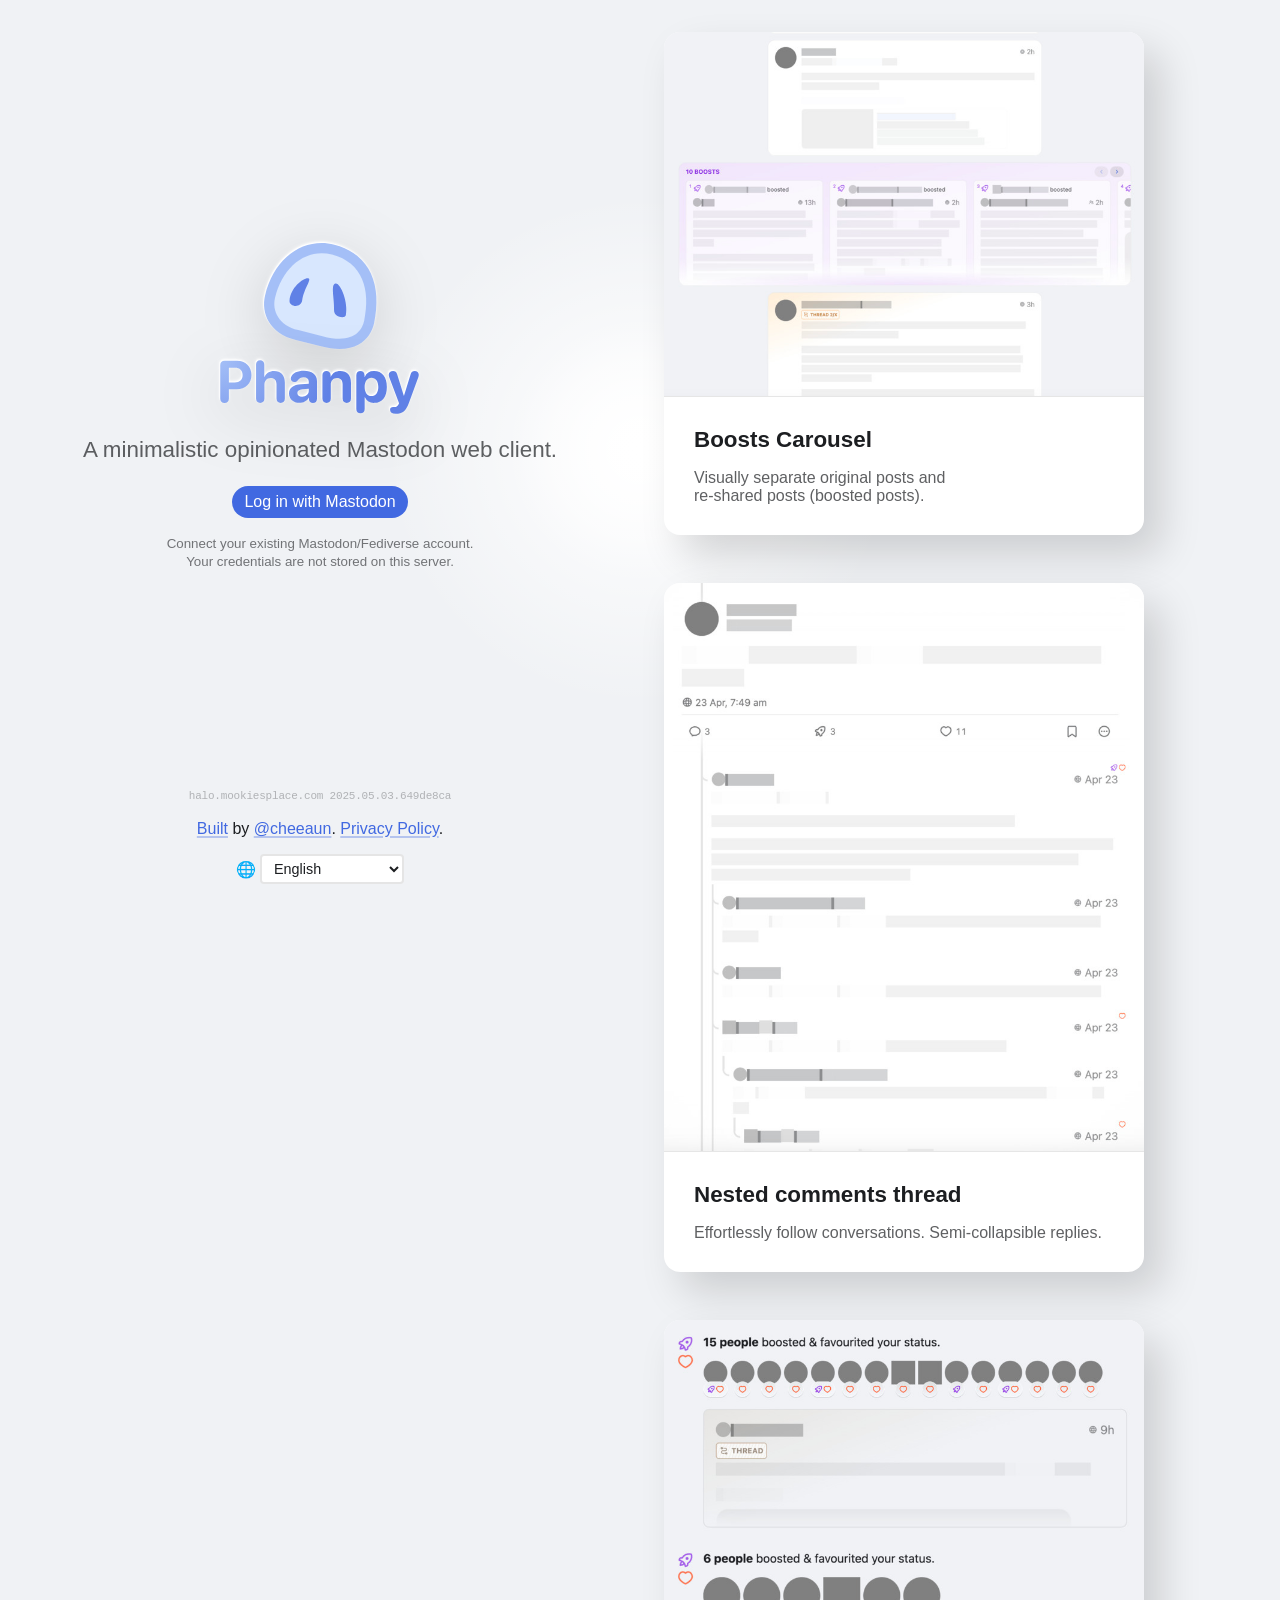
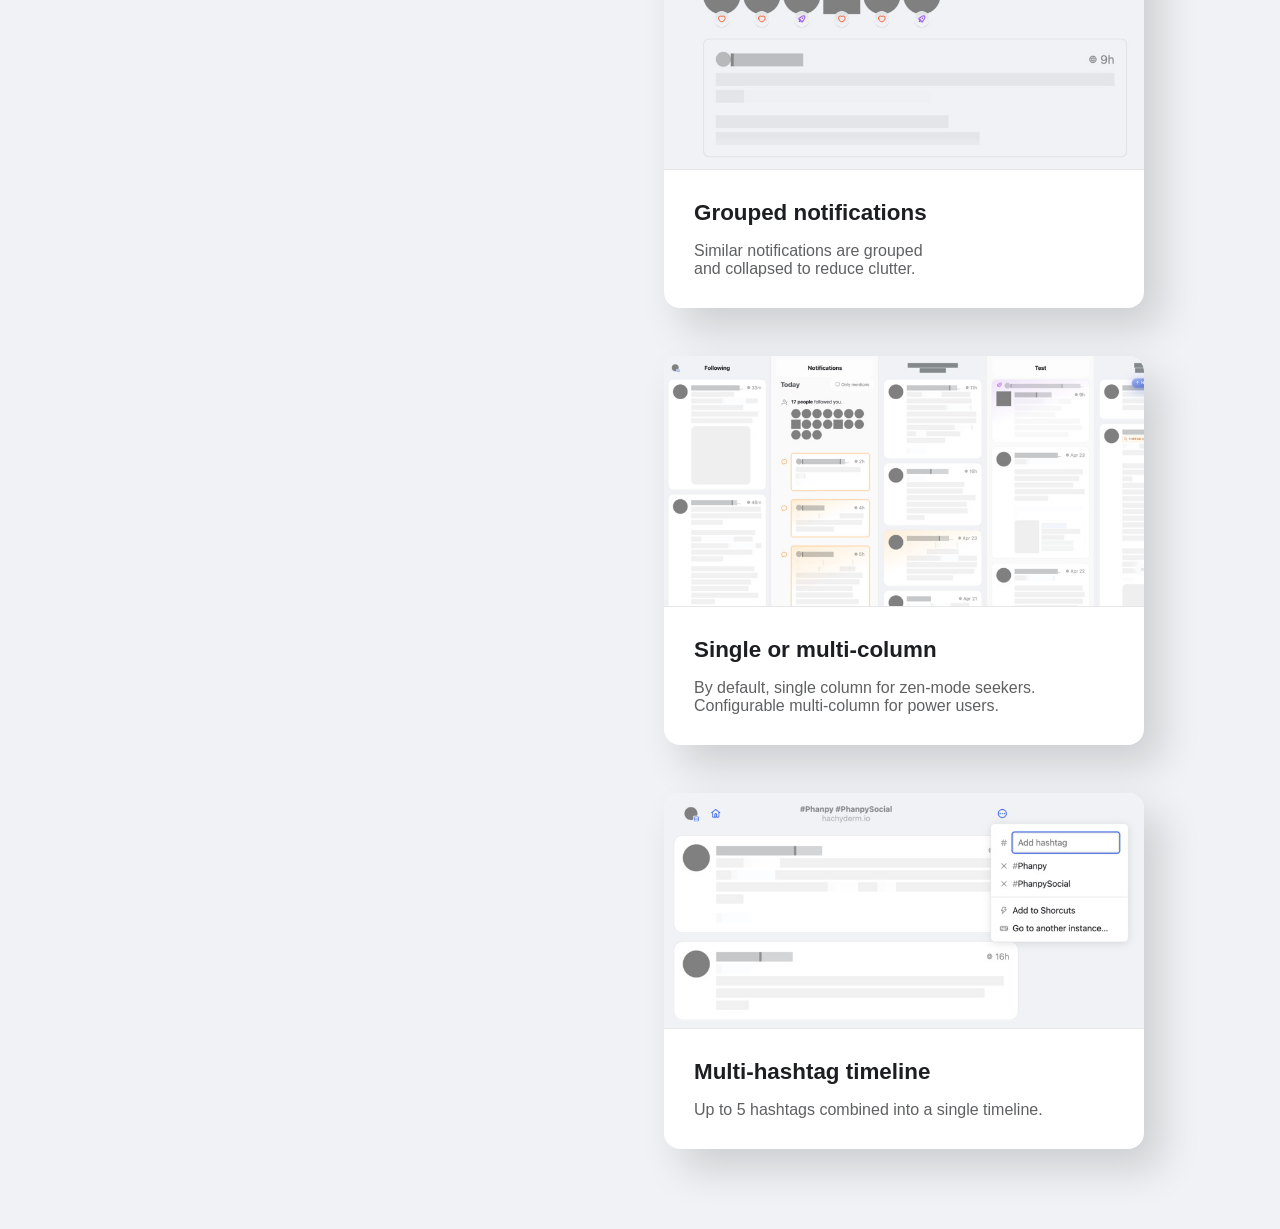
<file: index.html>
<!DOCTYPE html>
<html lang="en">
  <head>
    <meta charset="UTF-8" />
    <meta
      name="viewport"
      content="width=device-width, initial-scale=1, viewport-fit=cover"
    />
    <title>Phanpy</title>
    <meta
      name="description"
      content="Minimalistic opinionated Mastodon web client"
    />
    <meta name="color-scheme" content="dark light" />
    <link rel="icon" type="image/x-icon" href="./favicon.ico" />
    <link rel="apple-touch-icon" href="./apple-touch-icon.png" />
    <meta name="apple-mobile-web-app-title" content="Phanpy" />
    <meta name="apple-mobile-web-app-capable" content="yes" />
    <meta name="mobile-web-app-capable" content="yes" />
    <link rel="canonical" href="https://halo.mookiesplace.com" />
    <meta
      name=""
      data-theme-setting="manual"
      content="#242526"
      data-theme-light-color="#fff"
      data-theme-light-color-temp="#ffff"
      data-theme-dark-color="#242526"
      data-theme-dark-color-temp="#242526ff"
    />
    <meta
      name="theme-color"
      data-theme-setting="auto"
      content="#fff"
      data-content="#fff"
      data-content-temp="#fffa"
      media="(prefers-color-scheme: light)"
    />
    <meta
      name="theme-color"
      data-theme-setting="auto"
      content="#242526"
      data-content="#242526"
      data-content-temp="#242526aa"
      media="(prefers-color-scheme: dark)"
    />
    <meta name="google" content="notranslate" />
    <link rel="me" href="https://hachyderm.io/@phanpy" />

    <!-- Metacrap https://broken-links.com/2015/12/01/little-less-metacrap/ -->
    <meta property="twitter:card" content="summary_large_image" />
    <meta property="og:url" content="https://halo.mookiesplace.com" />
    <meta property="og:title" content="Phanpy" />
    <meta
      property="og:description"
      content="Minimalistic opinionated Mastodon web client"
    />
    <meta property="og:image" content="https://halo.mookiesplace.com/og-image-2.jpg" />
    <meta name="referrer" content="origin">
    <link rel="alternate" hreflang="en" href="https://halo.mookiesplace.com/?lang=en">
    <link rel="alternate" hreflang="ca-ES" href="https://halo.mookiesplace.com/?lang=ca-ES">
    <link rel="alternate" hreflang="cs-CZ" href="https://halo.mookiesplace.com/?lang=cs-CZ">
    <link rel="alternate" hreflang="de-DE" href="https://halo.mookiesplace.com/?lang=de-DE">
    <link rel="alternate" hreflang="eo-UY" href="https://halo.mookiesplace.com/?lang=eo-UY">
    <link rel="alternate" hreflang="es-ES" href="https://halo.mookiesplace.com/?lang=es-ES">
    <link rel="alternate" hreflang="eu-ES" href="https://halo.mookiesplace.com/?lang=eu-ES">
    <link rel="alternate" hreflang="fa-IR" href="https://halo.mookiesplace.com/?lang=fa-IR">
    <link rel="alternate" hreflang="fi-FI" href="https://halo.mookiesplace.com/?lang=fi-FI">
    <link rel="alternate" hreflang="fr-FR" href="https://halo.mookiesplace.com/?lang=fr-FR">
    <link rel="alternate" hreflang="gl-ES" href="https://halo.mookiesplace.com/?lang=gl-ES">
    <link rel="alternate" hreflang="it-IT" href="https://halo.mookiesplace.com/?lang=it-IT">
    <link rel="alternate" hreflang="kab" href="https://halo.mookiesplace.com/?lang=kab">
    <link rel="alternate" hreflang="ko-KR" href="https://halo.mookiesplace.com/?lang=ko-KR">
    <link rel="alternate" hreflang="lt-LT" href="https://halo.mookiesplace.com/?lang=lt-LT">
    <link rel="alternate" hreflang="nl-NL" href="https://halo.mookiesplace.com/?lang=nl-NL">
    <link rel="alternate" hreflang="pl-PL" href="https://halo.mookiesplace.com/?lang=pl-PL">
    <link rel="alternate" hreflang="pt-BR" href="https://halo.mookiesplace.com/?lang=pt-BR">
    <link rel="alternate" hreflang="pt-PT" href="https://halo.mookiesplace.com/?lang=pt-PT">
    <link rel="alternate" hreflang="ru-RU" href="https://halo.mookiesplace.com/?lang=ru-RU">
    <link rel="alternate" hreflang="uk-UA" href="https://halo.mookiesplace.com/?lang=uk-UA">
    <link rel="alternate" hreflang="zh-CN" href="https://halo.mookiesplace.com/?lang=zh-CN">
    <link rel="alternate" hreflang="x-default" href="https://halo.mookiesplace.com">
    <script type="module" crossorigin src="./assets/main-BmXPCydF.js"></script>
    <link rel="modulepreload" crossorigin href="./assets/useTitle-CCJyj9GW.js">
    <link rel="modulepreload" crossorigin href="./assets/ScheduledAtField-C8V8wCav.js">
    <link rel="stylesheet" crossorigin href="./assets/useTitle-CAqCKEee.css">
    <link rel="stylesheet" crossorigin href="./assets/ScheduledAtField-BvoE8rP0.css">
    <link rel="stylesheet" crossorigin href="./assets/main-h5-AJOuZ.css">
  <link rel="manifest" href="./manifest.webmanifest"><script id="vite-plugin-pwa:inline-sw">if('serviceWorker' in navigator) {window.addEventListener('load', () => {navigator.serviceWorker.register('./sw.js', { scope: './' })})}</script></head>
  <body>
    <div id="app"></div>
    <div id="modal-container"></div>
  </body>
</html>
</file>
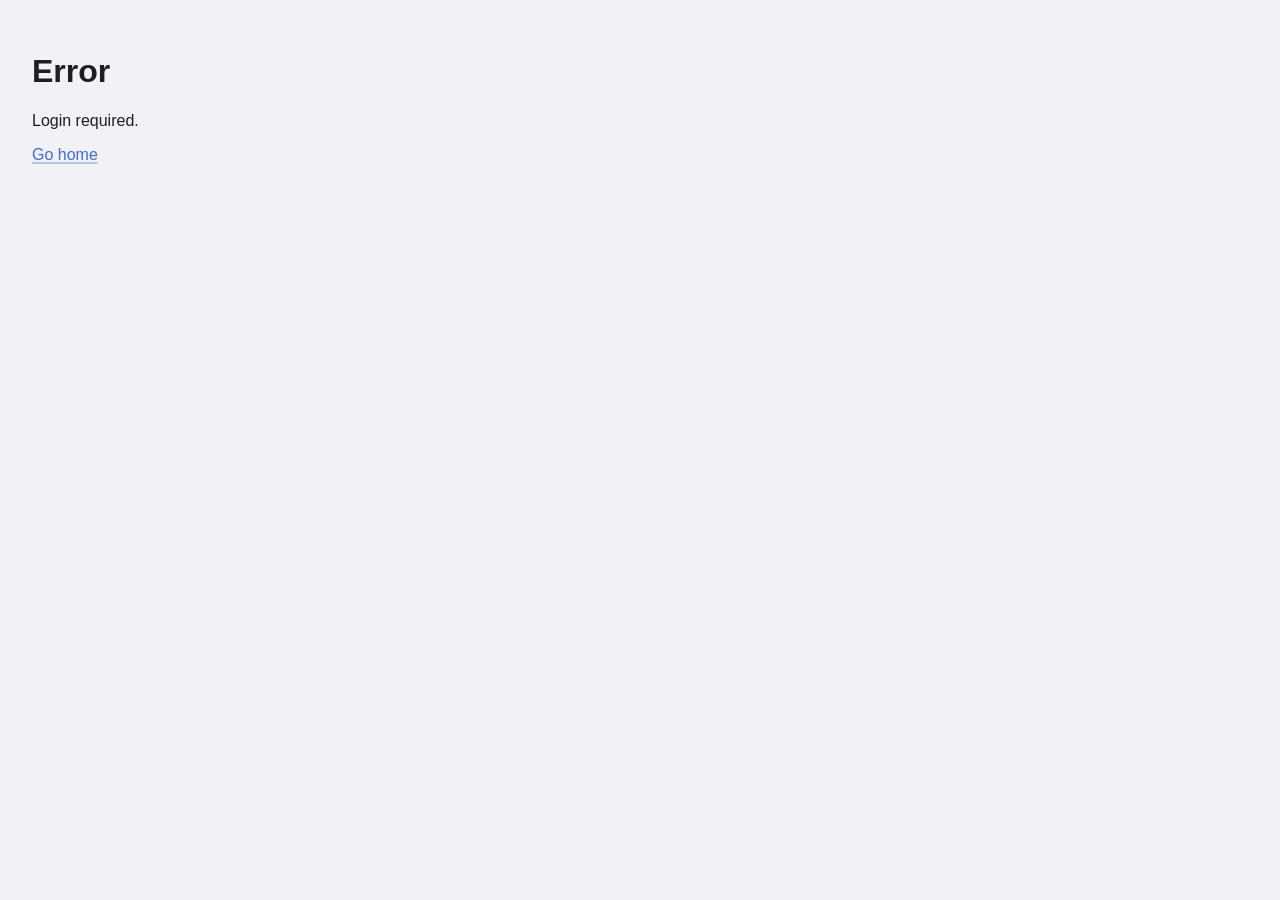
<file: compose/index.html>
<!DOCTYPE html>
<html lang="en">
  <head>
    <meta charset="UTF-8" />
    <link rel="icon" type="image/svg+xml" href="/favicon.svg" />
    <meta name="viewport" content="width=device-width, initial-scale=1.0" />
    <title>Compose / Phanpy</title>
    <meta name="color-scheme" content="dark light" />
    <meta name="google" content="notranslate" />
    <meta name="referrer" content="origin">
    <link rel="alternate" hreflang="en" href="https://halo.mookiesplace.com/?lang=en">
    <link rel="alternate" hreflang="ca-ES" href="https://halo.mookiesplace.com/?lang=ca-ES">
    <link rel="alternate" hreflang="cs-CZ" href="https://halo.mookiesplace.com/?lang=cs-CZ">
    <link rel="alternate" hreflang="de-DE" href="https://halo.mookiesplace.com/?lang=de-DE">
    <link rel="alternate" hreflang="eo-UY" href="https://halo.mookiesplace.com/?lang=eo-UY">
    <link rel="alternate" hreflang="es-ES" href="https://halo.mookiesplace.com/?lang=es-ES">
    <link rel="alternate" hreflang="eu-ES" href="https://halo.mookiesplace.com/?lang=eu-ES">
    <link rel="alternate" hreflang="fa-IR" href="https://halo.mookiesplace.com/?lang=fa-IR">
    <link rel="alternate" hreflang="fi-FI" href="https://halo.mookiesplace.com/?lang=fi-FI">
    <link rel="alternate" hreflang="fr-FR" href="https://halo.mookiesplace.com/?lang=fr-FR">
    <link rel="alternate" hreflang="gl-ES" href="https://halo.mookiesplace.com/?lang=gl-ES">
    <link rel="alternate" hreflang="it-IT" href="https://halo.mookiesplace.com/?lang=it-IT">
    <link rel="alternate" hreflang="kab" href="https://halo.mookiesplace.com/?lang=kab">
    <link rel="alternate" hreflang="ko-KR" href="https://halo.mookiesplace.com/?lang=ko-KR">
    <link rel="alternate" hreflang="lt-LT" href="https://halo.mookiesplace.com/?lang=lt-LT">
    <link rel="alternate" hreflang="nl-NL" href="https://halo.mookiesplace.com/?lang=nl-NL">
    <link rel="alternate" hreflang="pl-PL" href="https://halo.mookiesplace.com/?lang=pl-PL">
    <link rel="alternate" hreflang="pt-BR" href="https://halo.mookiesplace.com/?lang=pt-BR">
    <link rel="alternate" hreflang="pt-PT" href="https://halo.mookiesplace.com/?lang=pt-PT">
    <link rel="alternate" hreflang="ru-RU" href="https://halo.mookiesplace.com/?lang=ru-RU">
    <link rel="alternate" hreflang="uk-UA" href="https://halo.mookiesplace.com/?lang=uk-UA">
    <link rel="alternate" hreflang="zh-CN" href="https://halo.mookiesplace.com/?lang=zh-CN">
    <link rel="alternate" hreflang="x-default" href="https://halo.mookiesplace.com">
    <script type="module" crossorigin src="../assets/compose-BhaWqe1u.js"></script>
    <link rel="modulepreload" crossorigin href="../assets/useTitle-CCJyj9GW.js">
    <link rel="stylesheet" crossorigin href="../assets/useTitle-CAqCKEee.css">
  <link rel="manifest" href="./manifest.webmanifest"><script id="vite-plugin-pwa:inline-sw">if('serviceWorker' in navigator) {window.addEventListener('load', () => {navigator.serviceWorker.register('./sw.js', { scope: './' })})}</script></head>
  <body>
    <div id="app-standalone"></div>
    <div id="modal-container"></div>
  </body>
</html>
</file>
<file: assets/useTitle-CAqCKEee.css>
:root{--sai-top: env(safe-area-inset-top);--sai-right: env(safe-area-inset-right);--sai-bottom: env(safe-area-inset-bottom);--sai-left: env(safe-area-inset-left);--text-size: 16px;--main-width: 40em;-webkit-text-size-adjust:none;-moz-text-size-adjust:none;text-size-adjust:none;--hairline-width: 1px;--monospace-font: ui-monospace, "SFMono-Regular", Consolas, "Liberation Mono", Menlo, Courier, monospace;--blue-color: royalblue;--purple-color: blueviolet;--purple-fg-color: color-mix( in srgb-linear, var(--purple-color) 60%, var(--text-color) 40% );--purple-bg-color: color-mix(in srgb, var(--purple-color) 10%, transparent);--green-color: darkgreen;--orange-color: darkorange;--orange-light-bg-color: color-mix( in srgb, var(--orange-color) 20%, transparent );--orange-fg-color: color-mix( in srgb-linear, var(--orange-color) 60%, var(--text-color) 40% );--orange-bg-color: color-mix(in srgb, var(--orange-color) 10%, transparent);--red-color: orangered;--red-text-color: color-mix( in srgb-linear, var(--red-color) 60%, var(--text-color) 40% );--red-bg-color: color-mix(in lch, var(--red-color) 40%, transparent);--bg-color: #fff;--bg-faded-color: #f0f2f5;--bg-blur-color: rgba(255,255,255,.6);--bg-faded-blur-color: rgba(240,242,245,.6);--text-color: #1c1e21;--text-insignificant-color: rgba(28,30,33,.6);--link-color: var(--blue-color);--link-bg-color: rgba(65,105,225,.13333);--link-light-color: rgba(65,105,225,.6);--link-faded-color: rgba(65,105,225,.33333);--link-bg-hover-color: rgba(240,242,245,.6);--link-visited-color: mediumslateblue;--link-text-color: color-mix( in lch, var(--link-color) 60%, var(--text-color) 40% );--focus-ring-color: var(--link-color);--button-bg-color: var(--blue-color);--button-bg-blur-color: rgba(65,105,225,.66667);--button-text-color: white;--button-plain-bg-hover-color: rgba(128, 128, 128, .1);--reblog-color: var(--purple-color);--reblog-faded-color: rgba(137,43,226,.12549);--group-color: var(--green-color);--group-faded-color: rgba(0,100,0,.12549);--reply-to-color: var(--orange-color);--reply-to-text-color: #b36200;--favourite-color: var(--red-color);--reply-to-faded-color: rgba(255,166,0,.12549);--hashtag-color: LightSeaGreen;--hashtag-faded-color: color-mix( in srgb, var(--hashtag-color) 15%, transparent );--hashtag-text-color: color-mix( in lch, var(--hashtag-color) 40%, var(--text-color) 60% );--outline-color: rgba(128, 128, 128, .2);--outline-stronger-color: rgba(128, 128, 128, .4);--outline-hover-color: rgba(128, 128, 128, .7);--divider-color: rgba(0, 0, 0, .1);--backdrop-color: rgba(0, 0, 0, .1);--backdrop-solid-color: color-mix(in srgb, var(--bg-color) 90%, #000 10%);--backdrop-theme-color: #e5e5e5;--backdrop-darker-color: rgba(0, 0, 0, .25);--img-bg-color: rgba(128, 128, 128, .2);--loader-color: rgba(28,30,33,.6);--comment-line-color: #e5e5e5;--drop-shadow-color: rgba(0, 0, 0, .15);--close-button-bg-color: rgba(0, 0, 0, .1);--close-button-bg-active-color: rgba(0, 0, 0, .2);--close-button-color: rgba(0, 0, 0, .5);--close-button-hover-color: rgba(0, 0, 0, 1);--private-note-text-color: var(--text-color);--private-note-bg-color: color-mix(in srgb, yellow 20%, var(--bg-color));--private-note-border-color: rgba(0, 0, 0, .2);--media-fg-color: #f0f2f5;--media-bg-color: #242526;--media-outline-color: color-mix(in lch, var(--media-fg-color), transparent);--timing-function: cubic-bezier(.3, .5, 0, 1);--spring-timing-funtion: cubic-bezier(.175, .885, .32, 1.275);--min-dimension: 88px;--forward: right;--backward: left;--to-forward: to right;--to-backward: to left}[dir=rtl]:root{--forward: left;--backward: right;--to-forward: to left;--to-backward: to right}@media (-webkit-min-device-pixel-ratio: 2),(min-resolution: 2dppx){:root{--hairline-width: .5px}}@media (prefers-color-scheme: dark){:root:where(:not(.is-light)){--blue-color: CornflowerBlue;--purple-color: #b190f1;--green-color: lightgreen;--orange-color: orange;--bg-color: #242526;--bg-faded-color: #18191a;--bg-blur-color: rgba(0,0,0,.6);--bg-faded-blur-color: rgba(24,25,26,.6);--text-color: #f0f2f5;--text-insignificant-color: rgba(240,242,245,.6);--link-light-color: rgba(100,148,237,.6);--link-faded-color: rgba(100,148,237,.53333);--link-bg-hover-color: rgba(52,53,55,.6);--link-visited-color: color-mix( in lch, mediumslateblue 70%, var(--text-color) 30% );--button-bg-color: color-mix( in srgb, var(--blue-color) 80%, var(--bg-color) 20% );--reblog-faded-color: rgba(177,144,241,.2549);--reply-to-text-color: var(--reply-to-color);--reply-to-faded-color: rgba(255,166,0,.0902);--divider-color: rgba(255, 255, 255, .1);--bg-blur-color: #24252699;--backdrop-color: rgba(0, 0, 0, .5);--backdrop-solid-color: color-mix(in srgb, var(--bg-color) 50%, #000 50%);--backdrop-theme-color: #121213;--loader-color: rgba(240,242,245,.6);--comment-line-color: #565656;--drop-shadow-color: rgba(0, 0, 0, .5);--close-button-bg-color: rgba(255, 255, 255, .2);--close-button-bg-active-color: rgba(255, 255, 255, .15);--close-button-color: rgba(255, 255, 255, .5);--close-button-hover-color: rgba(255, 255, 255, 1);--private-note-border-color: rgba(255, 255, 255, .2)}}:root:where(.is-dark){--blue-color: CornflowerBlue;--purple-color: #b190f1;--green-color: lightgreen;--orange-color: orange;--bg-color: #242526;--bg-faded-color: #18191a;--bg-blur-color: rgba(0,0,0,.6);--bg-faded-blur-color: rgba(24,25,26,.6);--text-color: #f0f2f5;--text-insignificant-color: rgba(240,242,245,.6);--link-light-color: rgba(100,148,237,.6);--link-faded-color: rgba(100,148,237,.53333);--link-bg-hover-color: rgba(52,53,55,.6);--link-visited-color: color-mix( in lch, mediumslateblue 70%, var(--text-color) 30% );--button-bg-color: color-mix( in srgb, var(--blue-color) 80%, var(--bg-color) 20% );--reblog-faded-color: rgba(177,144,241,.2549);--reply-to-text-color: var(--reply-to-color);--reply-to-faded-color: rgba(255,166,0,.0902);--divider-color: rgba(255, 255, 255, .1);--bg-blur-color: #24252699;--backdrop-color: rgba(0, 0, 0, .5);--backdrop-solid-color: color-mix(in srgb, var(--bg-color) 50%, #000 50%);--backdrop-theme-color: #121213;--loader-color: rgba(240,242,245,.6);--comment-line-color: #565656;--drop-shadow-color: rgba(0, 0, 0, .5);--close-button-bg-color: rgba(255, 255, 255, .2);--close-button-bg-active-color: rgba(255, 255, 255, .15);--close-button-color: rgba(255, 255, 255, .5);--close-button-hover-color: rgba(255, 255, 255, 1);--private-note-border-color: rgba(255, 255, 255, .2)}*,*:before,*:after{box-sizing:border-box}[dir]{text-align:start}html{-webkit-text-size-adjust:100%;-moz-text-size-adjust:100%;text-size-adjust:100%}body{font-family:ui-rounded,-apple-system,BlinkMacSystemFont,Segoe UI,Roboto,Ubuntu,Cantarell,Noto Sans,sans-serif;font-size:16px;font-size:var(--text-size);word-wrap:break-word}@media (display-mode: standalone){html,body{overscroll-behavior-y:none}}a{color:#4169e1;color:var(--link-color);text-decoration-color:#4169e155;text-decoration-color:var(--link-faded-color);text-decoration-thickness:2px;text-underline-offset:2px;word-wrap:anywhere}a:hover,a:focus{text-decoration-color:#4169e1;text-decoration-color:var(--link-color)}img{max-width:100%}hr{height:2px;border:0;padding:0;margin:16px 0;background-image:-webkit-linear-gradient(left,transparent,rgba(0,0,0,.1),transparent);background-image:linear-gradient(to right,transparent,rgba(0,0,0,.1),transparent);background-image:-webkit-linear-gradient(left,transparent,var(--divider-color),transparent);background-image:linear-gradient(to right,transparent,var(--divider-color),transparent)}button,input,select,textarea{font-family:inherit;font-size:inherit;line-height:inherit;max-width:100%}button,.button{display:inline-block;padding:8px 12px;border-radius:2.5em;border:0;background-color:#4169e1;background-color:var(--button-bg-color);color:#fff;color:var(--button-text-color);line-height:1;vertical-align:middle;-webkit-text-decoration:none;text-decoration:none;-webkit-user-select:none;-moz-user-select:none;user-select:none}button[hidden]{display:none}button:not(.does-not-exist)>*,.button>*{vertical-align:middle;pointer-events:none}button:not(.does-not-exist):not(:disabled):not(.disabled):hover{cursor:pointer;-webkit-filter:brightness(1.05);filter:brightness(1.05)}button:not(.does-not-exist):not(:disabled):not(.disabled):focus{cursor:pointer;-webkit-filter:brightness(1.05);filter:brightness(1.05)}.button:not(:disabled):not(.disabled):hover{cursor:pointer;-webkit-filter:brightness(1.05);filter:brightness(1.05)}.button:not(:disabled):not(.disabled):focus{cursor:pointer;-webkit-filter:brightness(1.05);filter:brightness(1.05)}button:not(.does-not-exist):not(:disabled):not(.disabled):active{-webkit-filter:brightness(.8);filter:brightness(.8)}.button:not(:disabled):not(.disabled):active{-webkit-filter:brightness(.8);filter:brightness(.8)}button:disabled:not(.does-not-exist){opacity:.5}.button.disabled{opacity:.5}button.plain:not(.does-not-exist),.button.plain{background-color:transparent;color:#4169e1;color:var(--link-color);-webkit-backdrop-filter:blur(12px);backdrop-filter:blur(12px)}button.plain2:not(.does-not-exist),.button.plain2{background-color:transparent;color:#4169e1;color:var(--link-color);-webkit-backdrop-filter:blur(12px) invert(.1);backdrop-filter:blur(12px) invert(.1)}button.plain3:not(.does-not-exist),.button.plain3{background-color:transparent;color:#fff;color:var(--button-text-color);-webkit-backdrop-filter:blur(12px) invert(.25);backdrop-filter:blur(12px) invert(.25)}button.plain4:not(.does-not-exist),.button.plain4{background-color:transparent;color:#1c1e2199;color:var(--text-insignificant-color)}button.plain4:not(.does-not-exist):not(:disabled):not(.disabled):hover{color:#1c1e21;color:var(--text-color)}button.plain4:not(.does-not-exist):not(:disabled):not(.disabled):focus{color:#1c1e21;color:var(--text-color)}.button.plain4:not(:disabled):not(.disabled):hover{color:#1c1e21;color:var(--text-color)}.button.plain4:not(:disabled):not(.disabled):focus{color:#1c1e21;color:var(--text-color)}button.plain5:not(.does-not-exist),.button.plain5{background-color:transparent;color:#4169e1;color:var(--link-color);-webkit-text-decoration:underline;text-decoration:underline;text-decoration-color:#4169e155;text-decoration-color:var(--link-faded-color)}button.plain5:not(.does-not-exist):not(:disabled):not(.disabled):hover{-webkit-text-decoration:underline;text-decoration:underline}button.plain5:not(.does-not-exist):not(:disabled):not(.disabled):focus{-webkit-text-decoration:underline;text-decoration:underline}.button.plain5:not(:disabled):not(.disabled):hover{-webkit-text-decoration:underline;text-decoration:underline}.button.plain5:not(:disabled):not(.disabled):focus{-webkit-text-decoration:underline;text-decoration:underline}button.plain6:not(.does-not-exist),.button.plain6{background-color:#fff9;background-color:var(--bg-blur-color);color:#4169e1;color:var(--link-color);border:1px solid royalblue;border:1px solid var(--link-color)}button.plain6:not(.does-not-exist):not(:disabled):not(.disabled):hover{background-color:#4169e122;background-color:var(--link-bg-color)}button.plain6:not(.does-not-exist):not(:disabled):not(.disabled):focus{background-color:#4169e122;background-color:var(--link-bg-color)}.button.plain6:not(:disabled):not(.disabled):hover{background-color:#4169e122;background-color:var(--link-bg-color)}.button.plain6:not(:disabled):not(.disabled):focus{background-color:#4169e122;background-color:var(--link-bg-color)}button.light:not(.does-not-exist),.button.light{background-color:#f0f2f5;background-color:var(--bg-faded-color);color:#1c1e21;color:var(--text-color);border:1px solid rgba(128,128,128,.2);border:1px solid var(--outline-color)}button.light:not(.does-not-exist):not(:disabled):not(.disabled):hover{border-color:#808080b3;border-color:var(--outline-hover-color)}button.light:not(.does-not-exist):not(:disabled):not(.disabled):focus{border-color:#808080b3;border-color:var(--outline-hover-color)}.button.light:not(:disabled):not(.disabled):hover{border-color:#808080b3;border-color:var(--outline-hover-color)}.button.light:not(:disabled):not(.disabled):focus{border-color:#808080b3;border-color:var(--outline-hover-color)}button.light.danger:not(.does-not-exist):not(:disabled):not(.disabled){color:#ff4500;color:var(--red-color)}.button.light.danger:not(:disabled):not(.disabled){color:#ff4500;color:var(--red-color)}button.block:not(.does-not-exist),.button.block{display:block;width:100%;padding:12px}button.textual:not(.does-not-exist),.button.textual{padding:0;margin:0;vertical-align:baseline;color:#4169e1;color:var(--link-color);background-color:transparent;border-radius:0}button.swap:not(.does-not-exist),.button.swap{display:grid;grid-template-columns:1fr;grid-template-rows:1fr}button.swap:not(.does-not-exist)>*,.button.swap>*{grid-column:1;grid-row:1;-webkit-transition:opacity .3s;transition:opacity .3s}button.swap:not(.does-not-exist)>:nth-child(2){opacity:0}.button.swap>:nth-child(2){opacity:0}button.swap:not(.does-not-exist):hover>:nth-child(2){opacity:1}button.swap:not(.does-not-exist):focus>:nth-child(2){opacity:1}.button.swap:hover>:nth-child(2){opacity:1}.button.swap:focus>:nth-child(2){opacity:1}button.swap[data-swap-state=danger]:not(.does-not-exist):hover,button.swap[data-swap-state=danger]:not(.does-not-exist):focus,.button.swap[data-swap-state=danger]:hover,.button.swap[data-swap-state=danger]:focus{color:#ff4500;color:var(--red-color);border-color:#ff4500;border-color:var(--red-color)}button.swap:not(.does-not-exist):hover>:nth-child(1){opacity:0}button.swap:not(.does-not-exist):focus>:nth-child(1){opacity:0}.button.swap:hover>:nth-child(1){opacity:0}.button.swap:focus>:nth-child(1){opacity:0}input[type=text],input[type=search],input[type=datetime-local],textarea,select{color:#1c1e21;color:var(--text-color);background-color:#fff;background-color:var(--bg-color);border:2px solid rgba(0,0,0,.1);border:2px solid var(--divider-color);padding:8px;border-radius:4px}input[type=text]:focus,input[type=search]:focus,input[type=datetime-local]:focus,textarea:focus,select:focus{border-color:#80808033;border-color:var(--outline-color)}input[type=text].large,textarea.large,select.large,button.large{font-size:125%;padding:12px}textarea:disabled{background-color:#f0f2f5;background-color:var(--bg-faded-color)}input.block[type=text],input.block[type=search],textarea.block:not(.does-not-exist),select.block:not(.does-not-exist){display:block;width:100%}button.small:not(.does-not-exist),.button.small,select.small:not(.does-not-exist){font-size:90%;padding:4px 8px}.button.centered{display:-webkit-inline-box;display:inline-flex;-webkit-box-pack:center;justify-content:center;-webkit-box-align:center;align-items:center}select.plain{border:0;background-color:transparent}pre{-moz-tab-size:2;-o-tab-size:2;tab-size:2}pre code,code,kbd{font-size:90%;font-family:ui-monospace,SFMono-Regular,Consolas,Liberation Mono,Menlo,Courier,monospace;font-family:var(--monospace-font)}@media (prefers-color-scheme: dark){:where(html:not(.is-light)) button.plain2:not(.does-not-exist),:where(html:not(.is-light)) .button.plain2{-webkit-backdrop-filter:blur(12px) brightness(.5);backdrop-filter:blur(12px) brightness(.5)}}:where(html.is-dark) button.plain2:not(.does-not-exist),:where(html.is-dark) .button.plain2{-webkit-backdrop-filter:blur(12px) brightness(.5);backdrop-filter:blur(12px) brightness(.5)}[tabindex="-1"]{outline:0}:not([tabindex="-1"]):focus-visible{outline:2px solid royalblue;outline:2px solid var(--focus-ring-color)}.ib{display:inline-block}.spacer{-webkit-box-flex:1;flex-grow:1}.insignificant{color:#1c1e2199;color:var(--text-insignificant-color)}.more-insignificant{opacity:.5}.hide-until-focus-visible{display:none}:has(:focus-visible) .hide-until-focus-visible{display:inline;display:initial}.bidi-isolate{direction:ltr;direction:initial;unicode-bidi:isolate}@-webkit-keyframes appear{0%{opacity:0}to{opacity:1}}@keyframes appear{0%{opacity:0}to{opacity:1}}@-webkit-keyframes appear-smooth{0%{opacity:0;-webkit-transform:scale(.98);transform:scale(.98)}to{opacity:1;-webkit-transform:scale(1);transform:scale(1)}}@keyframes appear-smooth{0%{opacity:0;-webkit-transform:scale(.98);transform:scale(.98)}to{opacity:1;-webkit-transform:scale(1);transform:scale(1)}}@-webkit-keyframes fade-in{0%{opacity:0;-webkit-transform:translateY(10px);transform:translateY(10px)}to{opacity:1;-webkit-transform:translateY(0);transform:translateY(0)}}@keyframes fade-in{0%{opacity:0;-webkit-transform:translateY(10px);transform:translateY(10px)}to{opacity:1;-webkit-transform:translateY(0);transform:translateY(0)}}@-webkit-keyframes slide-up{0%{-webkit-transform:translateY(100%);transform:translateY(100%)}to{-webkit-transform:translateY(0);transform:translateY(0)}}@keyframes slide-up{0%{-webkit-transform:translateY(100%);transform:translateY(100%)}to{-webkit-transform:translateY(0);transform:translateY(0)}}@-webkit-keyframes slide-up-smooth{0%{opacity:0;-webkit-transform:translateY(100%);transform:translateY(100%)}to{opacity:1;-webkit-transform:translateY(0);transform:translateY(0)}}@keyframes slide-up-smooth{0%{opacity:0;-webkit-transform:translateY(100%);transform:translateY(100%)}to{opacity:1;-webkit-transform:translateY(0);transform:translateY(0)}}@-webkit-keyframes position-object{0%{object-position:50% 50%}25%{object-position:0% 0%}75%{object-position:100% 100%}to{object-position:50% 50%}}@keyframes position-object{0%{-o-object-position:50% 50%;object-position:50% 50%}25%{-o-object-position:0% 0%;object-position:0% 0%}75%{-o-object-position:100% 100%;object-position:100% 100%}to{-o-object-position:50% 50%;object-position:50% 50%}}@-webkit-keyframes shazam{0%{grid-template-rows:0fr}to{grid-template-rows:1fr}}@keyframes shazam{0%{grid-template-rows:0fr}to{grid-template-rows:1fr}}.shazam-container{display:grid;grid-template-rows:1fr;-webkit-transition:grid-template-rows .5s ease-in-out;transition:grid-template-rows .5s ease-in-out}.shazam-container:not(.no-animation){-webkit-animation:shazam .5s ease-in-out both!important;animation:shazam .5s ease-in-out both!important}.shazam-container[hidden]{grid-template-rows:0fr}.shazam-container-inner{overflow:hidden}@-webkit-keyframes shazam-horizontal{0%{grid-template-columns:0fr}to{grid-template-columns:1fr}}@keyframes shazam-horizontal{0%{grid-template-columns:0fr}to{grid-template-columns:1fr}}.shazam-container-horizontal{display:grid;grid-template-columns:1fr;-webkit-transition:grid-template-columns .5s ease-in-out;transition:grid-template-columns .5s ease-in-out;white-space:nowrap}.shazam-container-horizontal:not(.no-animation){-webkit-animation:shazam-horizontal .5s ease-in-out both!important;animation:shazam-horizontal .5s ease-in-out both!important}.shazam-container-horizontal[hidden]{grid-template-columns:0fr}@-webkit-keyframes spin{to{-webkit-transform:rotate(360deg);transform:rotate(360deg)}}@keyframes spin{to{-webkit-transform:rotate(360deg);transform:rotate(360deg)}}.szh-menu{margin:0;padding:0;list-style:none;box-sizing:border-box;width:-webkit-max-content;width:-moz-max-content;width:max-content;z-index:100;border:1px solid rgba(0,0,0,.1);background-color:#fff}.szh-menu:focus{outline:none}.szh-menu__arrow{box-sizing:border-box;width:.75rem;height:.75rem;background-color:#fff;border:1px solid transparent;border-left-color:#0000001a;border-top-color:#0000001a;z-index:-1}.szh-menu__arrow--dir-left{right:-.375rem;-webkit-transform:translateY(-50%) rotate(135deg);transform:translateY(-50%) rotate(135deg)}.szh-menu__arrow--dir-right{left:-.375rem;-webkit-transform:translateY(-50%) rotate(-45deg);transform:translateY(-50%) rotate(-45deg)}.szh-menu__arrow--dir-top{bottom:-.375rem;-webkit-transform:translateX(-50%) rotate(-135deg);transform:translate(-50%) rotate(-135deg)}.szh-menu__arrow--dir-bottom{top:-.375rem;-webkit-transform:translateX(-50%) rotate(45deg);transform:translate(-50%) rotate(45deg)}.szh-menu__item{cursor:pointer}.szh-menu__item:focus{outline:none}.szh-menu__item--hover{background-color:#ebebeb}.szh-menu__item--focusable{cursor:default;background-color:inherit}.szh-menu__item--disabled{cursor:default;color:#aaa}.szh-menu__group{box-sizing:border-box}.szh-menu__radio-group{margin:0;padding:0;list-style:none}.szh-menu__divider{height:1px;margin:.5rem 0;background-color:#0000001f}.szh-menu-button{box-sizing:border-box}/*!
 * Toastify js 1.12.0
 * https://github.com/apvarun/toastify-js
 * @license MIT licensed
 *
 * Copyright (C) 2018 Varun A P
 */.toastify{padding:12px 20px;color:#fff;display:inline-block;box-shadow:0 3px 6px -1px #0000001f,0 10px 36px -4px #4d60e84d;background:-webkit-linear-gradient(315deg,#73a5ff,#5477f5);background:linear-gradient(135deg,#73a5ff,#5477f5);position:fixed;opacity:0;-webkit-transition:all .4s cubic-bezier(.215,.61,.355,1);transition:all .4s cubic-bezier(.215,.61,.355,1);border-radius:2px;cursor:pointer;-webkit-text-decoration:none;text-decoration:none;max-width:calc(50% - 20px);z-index:2147483647}.toastify.on{opacity:1}.toast-close{background:transparent;border:0;color:#fff;cursor:pointer;font-family:inherit;font-size:1em;opacity:.4;padding:0 5px}.toastify-right{right:15px}.toastify-left{left:15px}.toastify-top{top:-150px}.toastify-bottom{bottom:-150px}.toastify-rounded{border-radius:25px}.toastify-avatar{width:1.5em;height:1.5em;margin:-7px 5px;border-radius:2px}.toastify-center{margin-left:auto;margin-right:auto;left:0;right:0;max-width:-webkit-fit-content;max-width:fit-content;max-width:-moz-fit-content}@media only screen and (max-width: 360px){.toastify-right,.toastify-left{margin-left:auto;margin-right:auto;left:0;right:0;max-width:-webkit-fit-content;max-width:-moz-fit-content;max-width:fit-content}}html,body{margin:0;padding:0;background-color:var(--bg-color);color:var(--text-color);overflow-x:hidden}body{touch-action:pan-x pan-y}#app{min-height:100vh;min-height:100dvh;display:-webkit-box;display:flex;-webkit-box-align:center;align-items:center;-webkit-box-pack:center;justify-content:center}#app-standalone{background-color:var(--bg-faded-color)}a.mention{text-decoration-line:none}a.mention span{text-decoration-line:underline;text-decoration-color:inherit;text-decoration-thickness:2px;text-underline-offset:2px;font-variant-numeric:slashed-zero;-webkit-font-feature-settings:"ss01","zero";font-feature-settings:"ss01","zero"}a.mention span{color:var(--text-color)}a[href^=http][rel*=nofollow]:visited:not(:has(div)){color:var(--link-visited-color);text-decoration-color:var(--link-visited-color)}.deck-container{width:100%;height:100vh;height:100dvh;overflow:auto;overflow-x:hidden;-webkit-transition:opacity .1s ease-in-out;transition:opacity .1s ease-in-out;overscroll-behavior:contain;scroll-behavior:smooth;background-color:var(--bg-color);-webkit-box-flex:1;flex-grow:1;-webkit-transform:translateZ(0);transform:translateZ(0)}@media (hover: hover){.deck-container{overscroll-behavior:auto}}.deck-container[hidden]{display:block;position:absolute;-webkit-user-select:none;-moz-user-select:none;user-select:none;pointer-events:none;opacity:0;content-visibility:hidden}.deck-container,.deck.contained{scroll-padding-top:3em}#home-page~.deck-container,#welcome~.deck-container,#columns~.deck-container,#loader-root~.deck-container{z-index:10;position:fixed;top:0;right:0;bottom:0;left:0}#home-page:has(~.deck-container){position:absolute;-webkit-user-select:none;-moz-user-select:none;user-select:none;pointer-events:none;opacity:0}#welcome:has(~.deck-container){position:absolute;-webkit-user-select:none;-moz-user-select:none;user-select:none;pointer-events:none;opacity:0}#columns:has(~.deck-container){position:absolute;-webkit-user-select:none;-moz-user-select:none;user-select:none;pointer-events:none;opacity:0}#loader-root:has(~.deck-container){position:absolute;-webkit-user-select:none;-moz-user-select:none;user-select:none;pointer-events:none;opacity:0}.deck{min-height:100vh;min-height:100dvh;margin:auto;width:var(--main-width);max-width:100%;background-color:var(--bg-color);overflow-anchor:auto}.deck.wide{width:60em}.deck.contained{overflow:auto;overflow-x:hidden;height:100vh;height:100dvh;overscroll-behavior:contain}@media (hover: hover){.deck.contained{overscroll-behavior:auto}}.deck>header{position:sticky;top:0;z-index:1;cursor:default;z-index:10;-webkit-user-select:none;-moz-user-select:none;-webkit-transition:-webkit-transform .5s ease-in-out;transition:-webkit-transform .5s ease-in-out;transition:transform .5s ease-in-out;transition:transform .5s ease-in-out,-webkit-transform .5s ease-in-out;user-select:none}.deck>header .header-double-lines{font-size:90%!important;cursor:pointer}.deck>header .header-double-lines div{font-weight:400;color:var(--text-insignificant-color)}.deck>header[hidden]{display:block;-webkit-transform:translateY(-100%);transform:translateY(-100%);pointer-events:none;-webkit-user-select:none;-moz-user-select:none;user-select:none}.deck>header .header-grid{background-color:var(--bg-color);border-bottom:var(--hairline-width) solid var(--divider-color);min-height:3em;display:grid;grid-template-columns:1fr minmax(0,-webkit-max-content) 1fr;grid-template-columns:1fr minmax(0,max-content) 1fr;-webkit-box-align:center;align-items:center;white-space:nowrap}.deck>header .header-grid>.header-side:last-of-type{text-align:end;grid-column:3}.deck>header .header-grid button.plain:not(.does-not-exist),.deck>header .header-grid .button.plain{-webkit-backdrop-filter:none;backdrop-filter:none}.deck>header .header-grid h1{margin:0 8px;padding:0;font-size:1.2em;text-align:center;overflow:hidden;text-overflow:ellipsis;white-space:nowrap}.deck>header .header-grid.header-grid-2{grid-template-columns:1fr -webkit-max-content;grid-template-columns:1fr max-content}.deck>header .header-grid-2 h1{text-align:start;-webkit-padding-start:8px;padding-inline-start:8px}.deck>header .header-grid h1:has(.ancestors-indicator){display:-webkit-box;display:flex;gap:8px;-webkit-box-align:center;align-items:center;max-width:-webkit-fit-content;max-width:-moz-fit-content;max-width:fit-content}.deck>header .header-grid h1:has(.ancestors-indicator) .hero-heading{-webkit-box-flex:1;flex:1;overflow:hidden;text-overflow:ellipsis;white-space:nowrap}.deck h2{font-size:1.45em}.deck.padded-bottom .timeline>li:last-child{padding-bottom:80vh!important;padding-bottom:80dvh!important}@-webkit-keyframes indeterminate-bar{0%{-webkit-transform:translateX(-50%);transform:translate(-50%);opacity:.25}50%{opacity:1}to{-webkit-transform:translateX(50%);transform:translate(50%);opacity:.25}}@keyframes indeterminate-bar{0%{-webkit-transform:translateX(-50%);transform:translate(-50%);opacity:.25}50%{opacity:1}to{-webkit-transform:translateX(50%);transform:translate(50%);opacity:.25}}@-webkit-keyframes indeterminate-bar-rtl{0%{-webkit-transform:translateX(50%);transform:translate(50%);opacity:.25}50%{opacity:1}to{-webkit-transform:translateX(-50%);transform:translate(-50%);opacity:.25}}@keyframes indeterminate-bar-rtl{0%{-webkit-transform:translateX(50%);transform:translate(50%);opacity:.25}50%{opacity:1}to{-webkit-transform:translateX(-50%);transform:translate(-50%);opacity:.25}}.deck>header.loading:after{pointer-events:none;content:"";display:block;height:4px;position:absolute;bottom:0;width:50%;left:25%;background-image:-webkit-radial-gradient(bottom,farthest-side,var(--link-color),transparent);background-image:radial-gradient(farthest-side at bottom,var(--link-color),transparent);-webkit-animation:indeterminate-bar 1s ease-in-out infinite alternate;animation:indeterminate-bar 1s ease-in-out infinite alternate}[dir=rtl] :is(.deck>header.loading::-csstools-invalid-after){-webkit-animation-name:indeterminate-bar-rtl;animation-name:indeterminate-bar-rtl}@media (min-width: 40em){.deck>header.loading:after{height:8px}}.timeline{margin:0 auto;padding:0}.timeline.timeline-media{--grid-gap: 8px;display:grid;grid-template-columns:1fr;grid-auto-rows:-webkit-fit-content;grid-auto-rows:fit-content;grid-gap:8px;grid-gap:var(--grid-gap);gap:8px;gap:var(--grid-gap);padding:8px;padding:var(--grid-gap)}.timeline.timeline-media:not(#columns .timeline.timeline-media){background-color:var(--bg-faded-color)}@media (min-width: 320px){.timeline.timeline-media{grid-template-columns:1fr 1fr}}@media (min-width: 40em){.timeline.timeline-media:not(#columns .timeline.timeline-media){--grid-gap: 16px;grid-template-columns:1fr 1fr 1fr}.timeline.timeline-media:not(#columns .timeline.timeline-media){width:95vw;max-width:1056px;-webkit-transform:translateX(calc(-50% + var(--main-width) / 2));transform:translate(calc(-50% + var(--main-width) / 2))}[dir=rtl] .timeline.timeline-media:not(#columns .timeline.timeline-media){-webkit-transform:translateX(calc(50% - var(--main-width) / 2));transform:translate(calc(50% - var(--main-width) / 2))}#columns .timeline.timeline-media{padding-inline:0}}.timeline.timeline-media li{padding:0!important;margin:0!important;border:0!important;overflow:visible!important;background-color:transparent!important;box-shadow:none!important}@supports (grid-template-rows: masonry){.timeline.timeline-media{grid-template-rows:masonry;masonry-auto-flow:pack}.timeline.timeline-media .media-post a{aspect-ratio:revert!important}.timeline.timeline-media .media-post a video,.timeline.timeline-media .media-post a img,.timeline.timeline-media .media-post a audio{min-height:var(--min-dimension)}}@media (min-width: 40em){.deck-container-media-first .timeline>li:not(.timeline-item-carousel):not(.timeline-item-container):has(.status-media-first){width:-webkit-fit-content;width:-moz-fit-content;width:fit-content;max-width:min(480px,100%)}}.deck-container-media-first .timeline>li:not(.timeline-item-carousel):not(.timeline-item-container):has(.status-media-first){background-color:transparent!important;border:0!important;box-shadow:none!important;margin-inline:auto!important}.deck-container-media-first .timeline>li:not(.timeline-item-carousel):not(.timeline-item-container):has(.status-media-first):not(:first-child){margin-block:32px}.deck-container-media-first .timeline>li:not(.timeline-item-carousel):not(.timeline-item-container):has(.status-media-first):has(.skeleton){width:100%}.deck-container-media-first .timeline>li:not(.timeline-item-carousel):not(.timeline-item-container):has(.media[data-orientation=landscape]){max-width:100%}.deck-container-media-first .timeline .status-link:has(.status-media-first):hover{background-color:transparent}.timeline.grow{padding-bottom:calc(env(safe-area-inset-bottom) + 16px)}.timeline>li{list-style:none;margin:0;padding:0;border-bottom:var(--hairline-width) solid var(--divider-color);--line-dir: var(--to-forward)}.timeline>li+li:not(.timeline-item-carousel):not(.hero):not(.ancestor){content-visibility:auto;contain-intrinsic-size:auto 160px}.timeline.contextual>li:focus-visible{content-visibility:visible!important}.timeline.contextual>li:focus-within{content-visibility:visible!important}.timeline.contextual>li:has(.status-menu-open){content-visibility:visible!important}.timeline.contextual>li:hover{content-visibility:visible!important}.timeline.flat>li{border-bottom:none}.timeline.contextual{--indent-large-start: 40px;--indent-small-start: 10px;--thread-start: var(--indent-small-start);--line-start: var(--indent-small-start);--line-width: 3px;--line-end: calc(var(--line-start) + var(--line-width));--indent-large-end: calc(var(--indent-large-start) + var(--line-width));--indent-small-end: calc(var(--indent-small-start) + var(--line-width));--line-margin-end: 16px;--line-radius: 10px;--line-diameter: calc(var(--line-radius) * 2);--avatar-size: 50px;--avatar-margin-start: 16px;--avatar-margin-end: 12px;--line-curve: 45deg}[dir=rtl] .timeline.contextual{--line-curve: -45deg}.timeline.contextual>li.hero:has(+.thread){--thread-start: var(--indent-large-start);--line-start: var(--indent-large-start);--line-end: calc(var(--line-start) + var(--line-width))}.timeline.contextual>li.hero:last-child{--thread-start: var(--indent-large-start);--line-start: var(--indent-large-start);--line-end: calc(var(--line-start) + var(--line-width))}.timeline.contextual>li.thread:not(.does-not-exist),.timeline.contextual>li.ancestor:not(.does-not-exist){--thread-start: var(--indent-large-start);--line-start: var(--indent-large-start);--line-end: calc(var(--line-start) + var(--line-width))}.timeline.contextual>li.descendant.thread:has(+.descendant:not(.thread)):after{position:absolute;inset-inline-start:10px;bottom:0;content:"";display:block;--curves-width: calc(var(--line-start) + var(--line-width) - 10px);width:var(--curves-width);background-color:var(--bg-color);background-repeat:no-repeat;--curves-radius: calc(var(--curves-width) / 2);height:calc(var(--curves-width) - var(--line-width));background-image:-webkit-radial-gradient(bottom var(--forward),circle,transparent calc(var(--curves-radius) - var(--line-width)),var(--comment-line-color) calc(var(--curves-radius) - var(--line-width)) var(--curves-radius),transparent var(--curves-radius)),-webkit-radial-gradient(top var(--backward),circle,transparent calc(var(--curves-radius) - var(--line-width)),var(--comment-line-color) calc(var(--curves-radius) - var(--line-width)) var(--curves-radius),transparent var(--curves-radius));background-image:radial-gradient(circle at bottom var(--forward),transparent calc(var(--curves-radius) - var(--line-width)),var(--comment-line-color) calc(var(--curves-radius) - var(--line-width)) var(--curves-radius),transparent var(--curves-radius)),radial-gradient(circle at top var(--backward),transparent calc(var(--curves-radius) - var(--line-width)),var(--comment-line-color) calc(var(--curves-radius) - var(--line-width)) var(--curves-radius),transparent var(--curves-radius));background-size:var(--curves-radius);background-position:top var(--backward),bottom var(--forward)}.timeline.contextual>li{background-image:-webkit-linear-gradient(var(--line-dir),transparent,transparent var(--line-start),var(--comment-line-color) var(--line-start),var(--comment-line-color) var(--line-end),transparent var(--line-end),transparent);background-image:linear-gradient(var(--line-dir),transparent,transparent var(--line-start),var(--comment-line-color) var(--line-start),var(--comment-line-color) var(--line-end),transparent var(--line-end),transparent)}.timeline.contextual>li.hero:not(:has(+.thread)):not(:first-child):not(:only-child):not(:last-child){background-image:-webkit-linear-gradient(var(--line-dir),transparent,transparent var(--indent-small-start),var(--comment-line-color) var(--indent-small-start),var(--comment-line-color) var(--indent-small-end),transparent var(--indent-small-end),transparent),-webkit-linear-gradient(var(--line-dir),transparent,transparent var(--indent-large-start),var(--comment-line-color) var(--indent-large-start),var(--comment-line-color) var(--indent-large-end),transparent var(--indent-large-end),transparent);background-image:linear-gradient(var(--line-dir),transparent,transparent var(--indent-small-start),var(--comment-line-color) var(--indent-small-start),var(--comment-line-color) var(--indent-small-end),transparent var(--indent-small-end),transparent),linear-gradient(var(--line-dir),transparent,transparent var(--indent-large-start),var(--comment-line-color) var(--indent-large-start),var(--comment-line-color) var(--indent-large-end),transparent var(--indent-large-end),transparent);background-size:100% 50%;background-position:bottom,top}.timeline.contextual>li{background-repeat:no-repeat;-webkit-transition:opacity .3s ease-in-out;transition:opacity .3s ease-in-out}.timeline.contextual>li:first-child{background-position:0 calc(16px + var(--avatar-size))}.timeline.contextual>li:last-child{background-size:100% 20px}.timeline.contextual>li:only-child{background-image:none}.timeline.contextual>li.descendant{position:relative}.timeline.contextual>li.descendant{padding-bottom:1em}.timeline.contextual>li.descendant:not(.thread)>.status-link,.timeline.contextual>li.descendant:not(.thread)>.status-focus{-webkit-padding-start:var(--line-start);padding-inline-start:var(--line-start)}.timeline.contextual .replies[data-scroll-left]:not([data-scroll-left="0"]){background-color:var(--bg-color);box-shadow:inset 0 -3px var(--comment-line-color),inset 0 3px var(--comment-line-color);overscroll-behavior-x:contain}.timeline.contextual .replies[data-comments-level="4"]{overflow-x:auto}.timeline.contextual .replies[data-comments-level="4"]:has(.replies){overflow-x:auto;-webkit-mask-image:-webkit-linear-gradient(var(--to-backward),transparent,black 32px);mask-image:linear-gradient(var(--to-backward),transparent,black 32px)}.timeline.contextual .replies[data-comments-level="4"]:has(.replies)>.replies-summary{border-top:2px dashed var(--divider-color)}.timeline.contextual .replies[data-comments-level="4"] .replies[data-comments-level-overflow=true] .status{min-width:min(20em,80vw)}.timeline.contextual>li.descendant.thread>.status-link+.replies .replies-summary,.timeline.contextual>li.descendant.thread>.status-focus+.replies .replies-summary{-webkit-margin-start:calc(var(--avatar-size) + var(--avatar-margin-start) + var(--avatar-margin-end) + (var(--line-margin-end) * (var(--comments-level) - 1)));margin-inline-start:calc(var(--avatar-size) + var(--avatar-margin-start) + var(--avatar-margin-end) + (var(--line-margin-end) * (var(--comments-level) - 1)))}.timeline.contextual>li.descendant.thread>.status-link+.replies .status-link,.timeline.contextual>li.descendant.thread>.status-link+.replies .status-focus,.timeline.contextual>li.descendant.thread>.status-focus+.replies .status-link,.timeline.contextual>li.descendant.thread>.status-focus+.replies .status-focus{-webkit-padding-start:calc(var(--avatar-size) + var(--avatar-margin-start) + var(--avatar-margin-end) + (var(--line-margin-end) * (var(--comments-level) - 1)));padding-inline-start:calc(var(--avatar-size) + var(--avatar-margin-start) + var(--avatar-margin-end) + (var(--line-margin-end) * (var(--comments-level) - 1)))}.timeline.contextual>li.descendant:not(.thread)>.status-link+.replies .replies-summary,.timeline.contextual>li.descendant:not(.thread)>.status-focus+.replies .replies-summary{-webkit-margin-start:calc(var(--thread-start) + var(--line-margin-end) * var(--comments-level));margin-inline-start:calc(var(--thread-start) + var(--line-margin-end) * var(--comments-level))}.timeline.contextual>li.descendant:not(.thread)>.status-link+.replies .status-link,.timeline.contextual>li.descendant:not(.thread)>.status-link+.replies .status-focus,.timeline.contextual>li.descendant:not(.thread)>.status-focus+.replies .status-link,.timeline.contextual>li.descendant:not(.thread)>.status-focus+.replies .status-focus{-webkit-padding-start:calc(var(--thread-start) + var(--line-margin-end) * var(--comments-level));padding-inline-start:calc(var(--thread-start) + var(--line-margin-end) * var(--comments-level))}.timeline.contextual>li.descendant:not(.thread):before{content:"";position:absolute;top:10px;inset-inline-start:var(--line-start);width:var(--line-diameter);height:var(--line-diameter);border-radius:var(--line-radius);border-style:solid;border-width:var(--line-width);border-color:transparent transparent var(--comment-line-color) transparent;-webkit-transform:rotate(var(--line-curve));transform:rotate(var(--line-curve))}.timeline.contextual>li .replies-link{color:var(--text-insignificant-color);-webkit-margin-start:16px;margin-inline-start:16px;margin-top:-12px;padding-bottom:12px;font-size:90%}.timeline.contextual>li.ancestor .replies-link{-webkit-margin-start:calc(var(--avatar-size) + var(--avatar-margin-start) + var(--avatar-margin-end));margin-inline-start:calc(var(--avatar-size) + var(--avatar-margin-start) + var(--avatar-margin-end))}.timeline.contextual>li.thread>.status-link .replies-link,.timeline.contextual>li.thread>.status-focus .replies-link{-webkit-margin-start:calc(var(--avatar-size) + var(--avatar-margin-start) + var(--avatar-margin-end));margin-inline-start:calc(var(--avatar-size) + var(--avatar-margin-start) + var(--avatar-margin-end))}.timeline.contextual>li .replies-link *{vertical-align:middle}.timeline.contextual>li .replies{margin-top:-12px}.timeline.contextual>li .replies ul:not(.content *){margin:0;padding:0;list-style:none}.timeline.contextual>li .replies li:not(.content *){margin:0;padding:0;list-style:none}.timeline.contextual>li .replies>.replies-summary{--summary-padding: 8px;padding:8px;padding:var(--summary-padding);background-color:var(--bg-faded-color);display:-webkit-inline-box;display:inline-flex;border-radius:8px;cursor:pointer;text-transform:uppercase;font-size:12px;color:var(--text-insignificant-color);-webkit-user-select:none;-moz-user-select:none;user-select:none;box-shadow:0 0 0 2px var(--bg-color);position:relative;list-style:none;gap:8px;-webkit-box-align:center;align-items:center;-webkit-margin-end:52px;margin-inline-end:52px}.timeline.contextual>li .replies>.replies-summary b{font-weight:500;color:var(--text-color)}.timeline.contextual>li .replies>.replies-summary .avatars{flex-shrink:0;-webkit-transition:opacity .3s ease;transition:opacity .3s ease}.timeline.contextual>li .replies>.replies-summary .avatars .avatar{-webkit-transition:-webkit-transform .3s ease;transition:-webkit-transform .3s ease;transition:transform .3s ease;transition:transform .3s ease,-webkit-transform .3s ease}.timeline.contextual>li .replies>.replies-summary .avatars .avatar:not(:first-child){-webkit-transform:rotate(0deg);transform:rotate(0);margin:0;-webkit-margin-start:-4px;margin-inline-start:-4px}.timeline.contextual>li .replies>.replies-summary .replies-counts>*{display:inline-block}.timeline.contextual>li .replies>.replies-summary .replies-summary-chevron{-webkit-transition:-webkit-transform .3s ease;transition:-webkit-transform .3s ease;transition:transform .3s ease;transition:transform .3s ease,-webkit-transform .3s ease}.timeline.contextual>li .replies>.replies-summary .replies-parent-link{position:absolute;inset-inline-end:4px;height:100%;z-index:2;font-size:16px;font-weight:700;align-self:stretch;-webkit-text-decoration:none;text-decoration:none;display:-webkit-box;display:flex;-webkit-box-align:center;align-items:center;padding:var(--summary-padding) calc(var(--summary-padding) * 2);-webkit-transform:translateX(100%);transform:translate(100%)}[dir=rtl] :is(.timeline.contextual>li .replies>.replies-summary .replies-parent-link){-webkit-transform:translateX(-100%);transform:translate(-100%)}.timeline.contextual>li .replies>.replies-summary .replies-parent-link{margin:calc(-1 * var(--summary-padding)) 0;-webkit-margin-end:calc(-1 * var(--summary-padding));margin-inline-end:calc(-1 * var(--summary-padding));border-radius:8px;background-color:var(--link-bg-color)}.timeline.contextual>li .replies>.replies-summary .replies-parent-link:hover,.timeline.contextual>li .replies>.replies-summary .replies-parent-link:focus{color:var(--link-text-color);box-shadow:inset 0 0 0 2px var(--link-faded-color)}.timeline.contextual>li .replies>.replies-summary .replies-parent-link:active{background-color:var(--link-faded-color)}.timeline.contextual>li .replies>.replies-summary::-webkit-details-marker{display:none}.timeline.contextual>li .replies>.replies-summary>*{vertical-align:middle}.timeline.contextual>li .replies>.replies-summary .timeline.contextual>li .replies>.replies-summary:active,.timeline.contextual>li .replies[open]>.replies-summary{color:var(--text-color);background-color:var(--comment-line-color);background-image:-webkit-linear-gradient(bottom var(--forward),var(--comment-line-color),var(--bg-faded-color));background-image:linear-gradient(to top var(--forward),var(--comment-line-color),var(--bg-faded-color))}@-webkit-keyframes summary-fade{0%{opacity:0;-webkit-transform:translateY(-8px);transform:translateY(-8px)}to{opacity:1;-webkit-transform:translateY(0);transform:translateY(0)}}@keyframes summary-fade{0%{opacity:0;-webkit-transform:translateY(-8px);transform:translateY(-8px)}to{opacity:1;-webkit-transform:translateY(0);transform:translateY(0)}}.timeline.contextual>li .replies[open]>.replies-summary{border-end-start-radius:0}.timeline.contextual>li .replies[open]>.replies-summary .avatars{opacity:.5}.timeline.contextual>li .replies[open]>.replies-summary .avatars .avatar{-webkit-transform:rotate(-15deg);transform:rotate(-15deg)}.timeline.contextual>li .replies[open]>.replies-summary .replies-summary-chevron{-webkit-transform:rotate(180deg);transform:rotate(180deg)}.timeline.contextual>li .replies[open]>.replies-summary+*{-webkit-animation:summary-fade .3s ease-out both;animation:summary-fade .3s ease-out both}.timeline.contextual>li .replies .replies-summary[hidden]{display:none}.timeline.contextual>li .replies li:not(.content li){position:relative}.timeline.contextual>li .replies li:not(.content li){--line-start: calc( var(--thread-start) + var(--line-margin-end) * var(--comments-level) );--line-end: calc(var(--line-start) + var(--line-width));background-image:-webkit-linear-gradient(var(--line-dir),transparent,transparent var(--line-start),var(--comment-line-color) var(--line-start),var(--comment-line-color) var(--line-end),transparent var(--line-end),transparent);background-image:linear-gradient(var(--line-dir),transparent,transparent var(--line-start),var(--comment-line-color) var(--line-start),var(--comment-line-color) var(--line-end),transparent var(--line-end),transparent);background-repeat:no-repeat}.timeline.contextual>li.thread .replies li:not(.content li){--line-start: calc( var(--avatar-size) + var(--avatar-margin-start) + var(--avatar-margin-end) + (var(--line-margin-end) * (var(--comments-level) - 1)) )}.timeline.contextual>li .replies li:not(.content li):last-child{background-size:100% 20px}.timeline.contextual>li .replies li:not(.content li):before{content:"";position:absolute;top:10px;inset-inline-start:var(--line-start);width:var(--line-diameter);height:var(--line-diameter);border-radius:var(--line-radius);border-style:solid;border-width:var(--line-width);border-color:transparent transparent var(--comment-line-color) transparent;-webkit-transform:rotate(var(--line-curve));transform:rotate(var(--line-curve))}.timeline.contextual>li.thread .replies li:not(.content li):before{--line-start: calc( var(--avatar-size) + var(--avatar-margin-start) + var(--avatar-margin-end) + (var(--line-margin-end) * (var(--comments-level) - 1)) )}.timeline.contextual.loading>li:not(.hero){pointer-events:none}.timeline.contextual>li .replies>ul>li:only-child>.replies>ul>li:only-child{-webkit-margin-start:calc(-1 * var(--line-margin-end));margin-inline-start:calc(-1 * var(--line-margin-end));background-position:16px 0}[dir=rtl] :is(.timeline.contextual>li .replies>ul>li:only-child>.replies>ul>li:only-child){background-position:-16px 0}.timeline.contextual>li .replies>ul>li:only-child>.replies>ul>li:only-child{background-size:100% 28px}.timeline.contextual>li .replies>ul>li:only-child>.replies>ul>li:only-child:before{display:none}.timeline-deck.compact .status{max-height:max(25vh,160px);overflow:hidden;-webkit-mask-image:-webkit-linear-gradient(rgba(0,0,0,1),rgba(0,0,0,1) 80%,transparent 95%);mask-image:linear-gradient(rgba(0,0,0,1),rgba(0,0,0,1) 80%,transparent 95%)}.timeline-deck.compact .status .meta~*{pointer-events:none}.timeline-header{padding:0 16px;opacity:.75}.timeline-empty{color:var(--text-insignificant-color);padding:0 16px;margin-bottom:3em}.timeline:not(.flat)>li.timeline-item-container{--avatar-size: 50px;--line-start: 40px;--line-width: 3px;--line-end: calc(var(--line-start) + var(--line-width));background-image:-webkit-linear-gradient(var(--line-dir),transparent,transparent 40px,var(--comment-line-color) 40px,var(--comment-line-color) 43px,transparent 43px,transparent);background-image:linear-gradient(var(--line-dir),transparent,transparent 40px,var(--comment-line-color) 40px,var(--comment-line-color) 43px,transparent 43px,transparent);background-image:-webkit-linear-gradient(var(--line-dir),transparent,transparent var(--line-start),var(--comment-line-color) var(--line-start),var(--comment-line-color) var(--line-end),transparent var(--line-end),transparent);background-image:linear-gradient(var(--line-dir),transparent,transparent var(--line-start),var(--comment-line-color) var(--line-start),var(--comment-line-color) var(--line-end),transparent var(--line-end),transparent);background-repeat:no-repeat}.timeline:not(.flat)>li.timeline-item-container-start{margin-bottom:0;border-end-start-radius:0;border-end-end-radius:0;border-bottom:0;background-position:0 calc(16px + var(--avatar-size))}.timeline:not(.flat)>li.timeline-item-container-middle{margin-top:0;margin-bottom:0;border-radius:0;border-bottom:0;border-top:0}.timeline:not(.flat)>li.timeline-item-container-end{margin-top:0;border-start-start-radius:0;border-start-end-radius:0;border-top:0;background-size:100% 16px}.timeline:not(.flat)>li.timeline-item-container-end:has(.status-pre-meta){background-size:100% 36px}.timeline:not(.flat)>li.timeline-item-container-middle .status-reply-to:not(.visibility-direct):not(.status-card),.timeline:not(.flat)>li.timeline-item-container-end .status-reply-to:not(.visibility-direct):not(.status-card){background-image:none}.timeline:not(.flat)>li.timeline-item-diff-author>.status-link>.status>a>.avatar,.timeline:not(.flat)>li.timeline-item-diff-author>.status-focus>.status>a>.avatar{-webkit-transform:scale(.8);transform:scale(.8);-webkit-filter:drop-shadow(0 0 16px var(--bg-color)) drop-shadow(0 0 8px var(--bg-color)) drop-shadow(0 0 8px var(--bg-color));filter:drop-shadow(0 0 16px var(--bg-color)) drop-shadow(0 0 8px var(--bg-color)) drop-shadow(0 0 8px var(--bg-color))}.timeline .show-more{-webkit-padding-start:calc(var(--line-end) + var(--line-margin-end))!important;padding-inline-start:calc(var(--line-end) + var(--line-margin-end))!important;text-align:start;background-color:transparent!important;-webkit-backdrop-filter:none!important;backdrop-filter:none!important;position:relative;border-radius:0;padding-block:16px!important}.timeline .show-more .avatars-bunch>.avatar:not(:first-child){-webkit-margin-start:-4px;margin-inline-start:-4px}.timeline .show-more:hover{-webkit-filter:none!important;filter:none!important;color:var(--text-color)!important;background-color:var(--bg-faded-blur-color)!important}.timeline .show-more:before{content:"";position:absolute;top:10px;inset-inline-start:var(--line-start);width:var(--line-diameter);height:var(--line-diameter);border-radius:var(--line-radius);border-style:solid;border-width:var(--line-width);border-color:transparent transparent var(--comment-line-color) transparent;-webkit-transform:rotate(var(--line-curve));transform:rotate(var(--line-curve))}.status-loading,.status-error{text-align:center;color:var(--text-insignificant-color);max-width:var(--main-width)}.status-link{display:block;text-decoration-line:none;color:inherit;-webkit-user-select:none;-moz-user-select:none;user-select:none;-webkit-transition:background-color .1s ease-out;transition:background-color .1s ease-out;-webkit-tap-highlight-color:transparent;-webkit-animation:appear .2s ease-out;animation:appear .2s ease-out;-webkit-touch-callout:none}@media (pointer: coarse){.status-focus:not(.hero .status-focus){-webkit-user-select:none;-moz-user-select:none;user-select:none;-webkit-tap-highlight-color:transparent;-webkit-touch-callout:none}}@media not (pointer: coarse){.status-link:focus,.status-link.is-active,.status-focus:focus,.status-focus.is-active{background-color:var(--link-bg-hover-color);outline-offset:-2px}}@media (hover: hover){.status-link:hover{background-color:var(--link-bg-hover-color);outline-offset:-2px}}.status-link:active:not(:has(:is(button,.media):active)){-webkit-filter:brightness(.95);filter:brightness(.95)}.status-carousel{--carousel-faded-color: var(--bg-faded-color);background:-webkit-linear-gradient(top var(--forward),var(--carousel-faded-color),transparent);background:linear-gradient(to bottom var(--forward),var(--carousel-faded-color),transparent);position:relative;container-type:inline-size}.status-carousel:after{content:"";position:absolute;top:0;right:0;bottom:0;left:0;pointer-events:none;background-image:-webkit-radial-gradient(bottom center,ellipse 50% 32px,var(--carousel-faded-color),transparent),-webkit-linear-gradient(bottom,var(--bg-color) 8px,transparent 64px);background-image:radial-gradient(ellipse 50% 32px at bottom center,var(--carousel-faded-color),transparent),linear-gradient(to top,var(--bg-color) 8px,transparent 64px);background-repeat:no-repeat;background-position:bottom center}.status-carousel header{padding:8px 16px 0;display:-webkit-box;display:flex;-webkit-box-pack:justify;justify-content:space-between;-webkit-box-align:center;align-items:center}.status-carousel h3{margin:0;padding:0;font-size:14px;text-transform:uppercase;color:var(--carousel-color);text-shadow:0 1px var(--bg-color)}.status-carousel>ul{--carousel-gap: 16px;display:-webkit-box;display:flex;overflow-x:auto;overflow-y:clip;scroll-snap-type:x mandatory;scroll-behavior:smooth;margin:0;padding:8px 16px;gap:16px;gap:var(--carousel-gap);-webkit-box-align:start;align-items:flex-start;counter-reset:index;min-height:160px;max-height:65vh;max-height:65dvh}.status-carousel>ul>li{scroll-snap-align:center;scroll-snap-stop:always;flex-shrink:0;display:-webkit-box;display:flex;width:100%;max-width:min(320px,calc(100% - 16px));list-style:none;margin:0;padding:0;counter-increment:index;position:relative}.status-carousel>ul>li:empty:not(does-not-exist){display:none}.status-carousel>ul>li:has(>a:empty){display:none}.status-carousel .status-carousel-beacon{-webkit-margin-end:calc(-1 * var(--carousel-gap));margin-inline-end:calc(-1 * var(--carousel-gap));pointer-events:none;opacity:0}.status-carousel .status-carousel-beacon~.status-carousel-beacon{-webkit-margin-start:calc(-1 * var(--carousel-gap));margin-inline-start:calc(-1 * var(--carousel-gap))}@supports not (contain: inline-size){@media (hover: hover) or (pointer: fine) or (min-width: 40em){.status-carousel>ul{scroll-snap-type:none}}}@container (min-width: 640px){.status-carousel>ul{scroll-snap-type:none}}.status-carousel .content-container .content:only-child{font-size:calc(100% + 25%*max(2 - var(--content-text-weight),0))}.status-carousel .content-container .content:only-child:has(.status-card){font-size:inherit}.status-carousel.boosts-carousel{--carousel-color: var(--reblog-color);--carousel-faded-color: var(--reblog-faded-color)}.status-carousel.boosts-carousel .status-reblog{background-image:none}.status-carousel.boosts-carousel>ul>li:before{content:counter(index);position:absolute;inset-inline-start:0;font-size:10px;color:var(--text-insignificant-color);padding:6px}.status-carousel.boosts-carousel .timeline-item-carousel-group{-webkit-box-orient:vertical;-webkit-box-direction:normal;flex-direction:column;gap:8px}.status-carousel.boosts-carousel .timeline-item-carousel-group:before{content:""}.ui-state{padding:16px;text-align:center}.ui-state .icon{vertical-align:middle}.status-carousel-link{display:block;width:100%;text-decoration-line:none;color:inherit;-webkit-user-select:none;-moz-user-select:none;user-select:none;-webkit-transition:background-color .2s ease-out;transition:background-color .2s ease-out;-webkit-tap-highlight-color:transparent;-webkit-animation:appear .2s ease-out;animation:appear .2s ease-out;border:1px solid var(--outline-color);background-color:var(--bg-blur-color);border-radius:16px;overflow:clip;box-shadow:0 1px var(--bg-color)}.status-carousel-link:has(.status-badge:not(:empty)){border-start-end-radius:8px}.status-carousel.boosts-carousel .status-carousel-link:not(.timeline-item-carousel-group .status-carousel-link){border-start-start-radius:8px}.status-carousel-link::focus{background-color:var(--link-bg-hover-color)}@media (hover: hover){.status-carousel-link:hover{background-color:var(--link-bg-hover-color)}}.status-carousel-link:active:not(:has(:is(button,.media):active)){-webkit-filter:brightness(.95);filter:brightness(.95)}.deck-backdrop{position:fixed;top:0;right:0;height:100%;width:100%;z-index:1000;display:-webkit-box;display:flex;background-color:var(--backdrop-color);-webkit-animation:appear .1s ease-out;animation:appear .1s ease-out}.deck-backdrop>a{-webkit-box-flex:1;flex-grow:1}@-webkit-keyframes slide-in{0%{-webkit-transform:translate3d(100%,0,0);transform:translate3d(100%,0,0)}to{-webkit-transform:translate3d(0,0,0);transform:translateZ(0)}}@keyframes slide-in{0%{-webkit-transform:translate3d(100%,0,0);transform:translate3d(100%,0,0)}to{-webkit-transform:translate3d(0,0,0);transform:translateZ(0)}}@-webkit-keyframes slide-in-rtl{0%{-webkit-transform:translate3d(-100%,0,0);transform:translate3d(-100%,0,0)}to{-webkit-transform:translate3d(0,0,0);transform:translateZ(0)}}@keyframes slide-in-rtl{0%{-webkit-transform:translate3d(-100%,0,0);transform:translate3d(-100%,0,0)}to{-webkit-transform:translate3d(0,0,0);transform:translateZ(0)}}.deck-backdrop .deck{width:var(--main-width);max-width:100vw;background-color:var(--bg-color);box-shadow:-1px 0 var(--bg-color)}[dir=rtl] :is(.deck-backdrop .deck){box-shadow:1px 0 var(--bg-color)}.deck-backdrop .deck.slide-in:not(.deck-view-full){-webkit-animation:slide-in .5s var(--timing-function);animation:slide-in .5s var(--timing-function)}[dir=rtl] :is(.deck-backdrop .deck.slide-in:not(.deck-view-full)){-webkit-animation-name:slide-in-rtl;animation-name:slide-in-rtl}.deck-backdrop .deck .status{max-width:var(--main-width)}.deck-backdrop .deck .button-switch-view,.deck-backdrop .deck .menu-switch-view{display:none}@media (min-width: 40em){.deck-backdrop .deck .button-switch-view{display:inline-block}.deck-backdrop .deck .menu-switch-view{display:-webkit-box;display:flex}.deck-backdrop .deck.deck-view-full{width:100%;background-image:-webkit-radial-gradient(circle,transparent 30em,var(--bg-faded-color));background-image:radial-gradient(circle,transparent 30em,var(--bg-faded-color))}.deck-backdrop .deck.deck-view-full>*{max-width:calc(var(--main-width) + 32px);margin:0 auto}.deck-backdrop .deck.deck-view-full .status{max-width:100%}}.deck-close{color:var(--text-insignificant-color)!important}.deck-close:hover,.deck-close:focus{color:var(--text-color)!important}button.plain.has-badge:not(.does-not-exist):after{content:"";display:inline-block;position:absolute;inset-inline-end:10px;width:4px;height:4px;border-radius:50%;background-color:var(--link-color);opacity:.5}.button.plain.has-badge:after{content:"";display:inline-block;position:absolute;inset-inline-end:10px;width:4px;height:4px;border-radius:50%;background-color:var(--link-color);opacity:.5}@-webkit-keyframes fade-from-top{0%{-webkit-transform:translate(-50%,-200%);transform:translate(-50%,-200%);opacity:0}to{-webkit-transform:translate(-50%,0);transform:translate(-50%);opacity:1}}@keyframes fade-from-top{0%{-webkit-transform:translate(-50%,-200%);transform:translate(-50%,-200%);opacity:0}to{-webkit-transform:translate(-50%,0);transform:translate(-50%);opacity:1}}.updates-button{position:absolute;z-index:2;top:3em;-webkit-animation:fade-from-top .3s var(--timing-function);animation:fade-from-top .3s var(--timing-function);left:50%;margin-top:16px;-webkit-transform:translate(-50%,0);transform:translate(-50%);font-size:90%;pointer-events:auto;-webkit-transition:all .3s ease-in-out;transition:all .3s ease-in-out}header[hidden] .updates-button{opacity:0;-webkit-transform:translate(-50%,-100%) scale(.9);transform:translate(-50%,-100%) scale(.9);pointer-events:none;-webkit-animation:none!important;animation:none!important}.updates-button .icon{vertical-align:top}@media (pointer: coarse){.updates-button:after{content:"";position:absolute;top:-16px;right:-16px;bottom:-16px;left:-16px}}.box{width:var(--main-width);max-width:100vw;padding:16px}.media-modal-container{position:relative;width:70%;-webkit-box-flex:1;flex-grow:1;background-color:var(--backdrop-solid-color);-webkit-animation:appear .1s var(--timing-function) both;animation:appear .1s var(--timing-function) both;-webkit-transition:width .3s var(--timing-function);transition:width .3s var(--timing-function)}.media-modal-container:only-child{width:100%}.media-modal-container.loading{display:-webkit-box;display:flex;-webkit-box-pack:center;justify-content:center;-webkit-box-align:center;align-items:center;background-image:-webkit-radial-gradient(closest-side,var(--bg-blur-color),transparent);background-image:radial-gradient(closest-side,var(--bg-blur-color),transparent)}.carousel{display:-webkit-box;display:flex;overflow-x:auto;scroll-snap-type:x mandatory;scrollbar-width:none;overscroll-behavior:contain;touch-action:pan-x;-webkit-user-select:none;-moz-user-select:none;user-select:none;width:100%;gap:16px;--accent-gradient: var(--accent-gradient-light)}@media (prefers-color-scheme: dark){:where(html:not(.is-light)) .carousel{--accent-gradient: var(--accent-gradient-dark)}}:where(html.is-dark) .carousel{--accent-gradient: var(--accent-gradient-dark)}.carousel{background-image:-webkit-linear-gradient(var(--forward),var(--accent-gradient));background-image:linear-gradient(to var(--forward),var(--accent-gradient))}.carousel::-webkit-scrollbar{display:none}.carousel .carousel-item{scroll-snap-align:center;scroll-snap-stop:always;flex-shrink:0;display:-webkit-box;display:flex;-webkit-box-pack:center;justify-content:center;-webkit-box-align:center;align-items:center;width:100%;height:100vh;height:100dvh;background-color:var(--accent-light-color)}@media (prefers-color-scheme: dark){:where(html:not(.is-light)) .carousel .carousel-item{background-color:var(--accent-dark-color)}}:where(html.is-dark) .carousel .carousel-item{background-color:var(--accent-dark-color)}.carousel .carousel-item img,.carousel .carousel-item video{width:auto;max-width:100%;height:auto;max-height:100vh;max-height:100dvh;vertical-align:middle}.carousel .carousel-item video{min-height:80px;max-height:80vh}.carousel .carousel-item .media{background-size:contain;background-repeat:no-repeat;background-position:center;width:100%;height:100%;overflow:hidden;display:-webkit-box;display:flex;-webkit-box-pack:center;justify-content:center;-webkit-box-align:center;align-items:center;padding:env(safe-area-inset-top,0) env(safe-area-inset-right,0) env(safe-area-inset-bottom,0) env(safe-area-inset-left,0);background-origin:content-box}.carousel-top-controls{top:0;top:env(safe-area-inset-top,0)}.carousel-top-controls,.carousel-controls{position:absolute;left:0;left:env(safe-area-inset-left,0);right:0;right:env(safe-area-inset-right,0);padding:16px;display:-webkit-box;display:flex;gap:8px;-webkit-box-pack:justify;justify-content:space-between;text-align:center;pointer-events:none}.carousel-top-controls[hidden],.carousel-controls[hidden]{opacity:0}.carousel-controls{top:45%}.button.carousel-button,button.carousel-button:not(.does-not-exist),button.carousel-dot{pointer-events:auto;font-weight:700;color:var(--text-color);background-color:var(--bg-faded-blur-color);border:1px solid var(--outline-color);box-shadow:0 4px 32px var(--drop-shadow-color);-webkit-transition:all .2s ease-out;transition:all .2s ease-out}button.carousel-dot{background-color:transparent}.button.carousel-button,button.carousel-button:not(.does-not-exist){background-color:var(--bg-blur-color)}.button.carousel-button:hover:not(:active){background-color:var(--bg-color)}.button.carousel-button:focus:not(:active){background-color:var(--bg-color)}button.carousel-button:not(.does-not-exist):hover:not(:active){background-color:var(--bg-color)}button.carousel-button:not(.does-not-exist):focus:not(:active){background-color:var(--bg-color)}.carousel-top-controls .szh-menu-container{pointer-events:auto}.button.carousel-button[hidden],button.carousel-button[hidden]:not(.does-not-exist){display:inline-block;opacity:0;pointer-events:none}.carousel-dots{border-radius:999px;background-color:var(--bg-faded-blur-color);border:1px solid var(--outline-color);box-shadow:0 4px 32px var(--drop-shadow-color);-webkit-transition:background-color .2s ease-out;transition:background-color .2s ease-out}.carousel-dots:hover{background-color:var(--bg-color)}button.carousel-dot{-webkit-backdrop-filter:none!important;backdrop-filter:none!important;border:none;box-shadow:none}button.carousel-dot .icon{-webkit-transition:all .2s;transition:all .2s;-webkit-transform:scale(.5);transform:scale(.5)}button.carousel-dot:not(.active) .icon{opacity:.5}button.carousel-dot:not(.active):hover .icon,button.carousel-dot:not(.active):focus .icon{opacity:1}button.carousel-dot.active:not(.does-not-exist),button.carousel-dot.active[disabled]{opacity:1}button.carousel-dot.active:not(.does-not-exist) .icon,button.carousel-dot.active[disabled] .icon{opacity:1;-webkit-transform:scale(1);transform:scale(1)}@media (hover: hover){.carousel-top-controls{-webkit-transform:translateY(-100%);transform:translateY(-100%);-webkit-transition:-webkit-transform .2s ease-in-out;transition:-webkit-transform .2s ease-in-out;transition:transform .2s ease-in-out;transition:transform .2s ease-in-out,-webkit-transform .2s ease-in-out}.carousel-controls{-webkit-transform:scale(0);transform:scale(0)}.carousel-controls .button.carousel-button:hover:not(:active){-webkit-transform:scale(1.2);transform:scale(1.2)}.carousel-controls .button.carousel-button:focus:not(:active){-webkit-transform:scale(1.2);transform:scale(1.2)}.carousel-controls button.carousel-button:not(.does-not-exist):hover:not(:active){-webkit-transform:scale(1.2);transform:scale(1.2)}.carousel-controls button.carousel-button:not(.does-not-exist):focus:not(:active){-webkit-transform:scale(1.2);transform:scale(1.2)}.carousel-controls .button.carousel-button:active{-webkit-transition-duration:0s;transition-duration:0s}.carousel-controls button.carousel-button:not(.does-not-exist):active{-webkit-transition-duration:0s;transition-duration:0s}.carousel-top-controls[hidden],.carousel-controls[hidden]{opacity:1}.carousel:hover+.carousel-top-controls,.carousel:hover+.carousel-top-controls+.carousel-controls,.carousel-top-controls:hover,.carousel-controls:hover,.carousel-top-controls:focus-within,.carousel-controls:focus-within{-webkit-transform:translateY(0);transform:translateY(0)}}.media-post-link .button-label{display:none}body:has(.status-deck) .media-post-link{display:none}.media-modal-count-1 .button-label{display:inline}body:has(.media-modal-container+.status-deck) .media-post-link{display:inline-block}.media-modal-container+.status-deck{position:absolute;inset-inline-end:0;z-index:-1;pointer-events:none;-webkit-user-select:none;-moz-user-select:none;user-select:none;-webkit-animation:none;animation:none}@media (min-width: calc(40em + 350px)){.media-post-link .button-label{display:inline}#modal-container>div,.status-deck{-webkit-transition:all .3s ease-in-out;transition:all .3s ease-in-out}:has(#modal-container .carousel):has(.status-deck):not(:has(.sheet,#compose-container)) .status-deck{width:350px;min-width:0}:has(#modal-container .carousel):has(.status-deck):not(:has(.sheet,#compose-container)) #modal-container>div{inset-inline-start:0;inset-inline-end:350px;width:auto}.deck-backdrop .media-modal-container+.status-deck:not(.deck-view-full){width:30%;position:static;z-index:1;pointer-events:auto;-webkit-user-select:auto;-moz-user-select:auto;user-select:auto}.deck-backdrop .media-modal-container+.status-deck:not(.slide-in){-webkit-animation:appear .3s ease-in-out;animation:appear .3s ease-in-out}body:has(.media-modal-container+.status-deck) .media-post-link{display:none}}#compose-button{position:fixed;bottom:16px;bottom:max(16px,env(safe-area-inset-bottom));inset-inline-end:16px;inset-inline-end:max(16px,env(safe-area-inset-right));padding:16px;background-color:var(--button-bg-blur-color);z-index:10;box-shadow:0 3px 8px -1px var(--drop-shadow-color),0 10px 36px -4px var(--button-bg-blur-color);-webkit-transition:all .3s ease-in-out;transition:all .3s ease-in-out}.deck-container:has(header[hidden])~#compose-button:not(.loading),#compose-button[hidden]:not(.loading){-webkit-transform:translateY(200%);transform:translateY(200%);pointer-events:none;-webkit-user-select:none;-moz-user-select:none;user-select:none;opacity:0}#compose-button .icon{-webkit-transition:-webkit-transform .3s ease-in-out;transition:-webkit-transform .3s ease-in-out;transition:transform .3s ease-in-out;transition:transform .3s ease-in-out,-webkit-transform .3s ease-in-out}#compose-button[hidden] .icon{-webkit-transform:rotate3d(0,0,1,-25deg);transform:rotate3d(0,0,1,-25deg)}#compose-button:hover,#compose-button:focus{background-color:var(--button-bg-color);-webkit-filter:none;filter:none}#compose-button:active{-webkit-transform:scale(.95);transform:scale(.95);-webkit-transition:none;transition:none}#compose-button .icon{-webkit-filter:drop-shadow(0 1px 2px var(--button-bg-color));filter:drop-shadow(0 1px 2px var(--button-bg-color))}@media (max-width: calc(40em - 1px)){#app[data-shortcuts-view-mode=tab-menu-bar] #compose-button{bottom:68px;bottom:calc(68px + env(safe-area-inset-bottom))}}#compose-button.min{outline:2px solid var(--button-text-color);z-index:1001}#compose-button.min:after{content:"";display:block;position:absolute;top:0;inset-inline-end:0;width:14px;height:14px;border-radius:50%;background-color:var(--button-bg-color);border:2px solid var(--button-text-color);box-shadow:0 2px 8px var(--drop-shadow-color);opacity:0;-webkit-transition:opacity .2s ease-out .5s;transition:opacity .2s ease-out .5s;opacity:1}#compose-button.loading{outline-color:var(--button-bg-blur-color)}#compose-button.loading:before{position:absolute;top:0;right:0;bottom:0;left:0;content:"";border-radius:50%;-webkit-animation:spin 5s linear infinite;animation:spin 5s linear infinite;border:2px dashed var(--button-text-color)}#compose-button.error:after{background-color:var(--red-color)}.menu-post-text{max-width:40em;overflow:hidden;white-space:normal;display:-webkit-box;-webkit-box-orient:vertical;-webkit-line-clamp:2;line-clamp:2;text-overflow:ellipsis}.sheet{timeline-scope:--sheet-scroll;align-self:flex-end;display:-webkit-box;display:flex;-webkit-box-orient:vertical;-webkit-box-direction:normal;flex-direction:column;max-height:90vh;max-height:90dvh;background-color:var(--bg-color);width:100%;max-width:calc(var(--main-width) - 50px - 16px);border-radius:16px 16px 0 0;box-shadow:0 -1px 32px var(--drop-shadow-color);-webkit-animation:slide-up .3s var(--timing-function);animation:slide-up .3s var(--timing-function);position:relative}.sheet-max{max-width:none;height:90vh;height:90dvh}@media (min-width: 40em){.sheet{width:90vw;width:90dvw}}.sheet .sheet-close{position:absolute;border-radius:0;padding:0;right:env(safe-area-inset-right)}[dir=rtl] :is(.sheet .sheet-close){right:auto;left:env(safe-area-inset-left)}.sheet .sheet-close{width:44px;height:44px;display:-webkit-inline-box;display:inline-flex;-webkit-box-align:center;align-items:center;-webkit-box-pack:center;justify-content:center;z-index:2;background-color:transparent;background-image:-webkit-radial-gradient(circle,var(--close-button-bg-color) 0px,var(--close-button-bg-color) 14px,transparent 14px);background-image:radial-gradient(circle,var(--close-button-bg-color) 0px,var(--close-button-bg-color) 14px,transparent 14px);color:var(--close-button-color)}@supports (background: radial-gradient(red,red 1px 2px,red 3px)){.sheet .sheet-close{background-image:-webkit-radial-gradient(circle,var(--close-button-bg-color) 0px 14px,transparent 14px);background-image:radial-gradient(circle,var(--close-button-bg-color) 0px 14px,transparent 14px)}}.sheet .sheet-close.outer{margin-top:-44px;background-image:-webkit-radial-gradient(circle,var(--bg-faded-color) 0px,var(--bg-faded-color) 13px,var(--outline-color) 13px,var(--outline-color) 14px,transparent 14px);background-image:radial-gradient(circle,var(--bg-faded-color) 0px,var(--bg-faded-color) 13px,var(--outline-color) 13px,var(--outline-color) 14px,transparent 14px)}@supports (background: radial-gradient(red,red 1px 2px,red 3px)){.sheet .sheet-close.outer{background-image:-webkit-radial-gradient(circle,var(--bg-faded-color) 0px 13px,var(--outline-color) 13px 14px,transparent 14px);background-image:radial-gradient(circle,var(--bg-faded-color) 0px 13px,var(--outline-color) 13px 14px,transparent 14px)}}.sheet .sheet-close:hover,.sheet .sheet-close:focus{color:var(--close-button-hover-color)}.sheet .sheet-close:active{background-image:-webkit-radial-gradient(circle,var(--close-button-bg-active-color) 0px,var(--close-button-bg-active-color) 14px,transparent 14px);background-image:radial-gradient(circle,var(--close-button-bg-active-color) 0px,var(--close-button-bg-active-color) 14px,transparent 14px)}@supports (background: radial-gradient(red,red 1px 2px,red 3px)){.sheet .sheet-close:active{background-image:-webkit-radial-gradient(circle,var(--close-button-bg-active-color) 0px 14px,transparent 14px);background-image:radial-gradient(circle,var(--close-button-bg-active-color) 0px 14px,transparent 14px)}}.sheet header{padding:16px 16px 8px;padding-left:max(16px,env(safe-area-inset-left));padding-right:max(16px,env(safe-area-inset-right));-webkit-user-select:none;-moz-user-select:none;user-select:none}@-webkit-keyframes header-border{0%{box-shadow:none}to{box-shadow:0 0 0 1px var(--outline-color),0 8px 16px -8px var(--drop-shadow-color)}}@keyframes header-border{0%{box-shadow:none}to{box-shadow:0 0 0 1px var(--outline-color),0 8px 16px -8px var(--drop-shadow-color)}}@supports ((animation-timeline: scroll()) and (animation-range: 0% 100%)){.sheet header{-webkit-animation:header-border 1s linear both;animation:header-border 1s linear both;animation-timeline:--sheet-scroll;animation-range:0 8px;position:relative;z-index:1}.sheet header+main{-webkit-mask-image:none!important;mask-image:none!important}}.sheet .sheet-close:not(.outer)+header{padding-right:max(44px,env(safe-area-inset-right))}[dir=rtl] :is(.sheet .sheet-close:not(.outer)+header){padding-right:max(16px,env(safe-area-inset-right));padding-left:max(44px,env(safe-area-inset-left))}.sheet header h1,.sheet header h2,.sheet header h3{margin:0}.sheet header.header-grid{display:grid;grid-template-columns:1fr auto;grid-gap:8px;-webkit-box-align:center;align-items:center}.sheet main{scroll-timeline:--sheet-scroll;overflow:auto;overflow-x:hidden;overscroll-behavior:contain;padding:16px;padding-left:max(16px,env(safe-area-inset-left));padding-right:max(16px,env(safe-area-inset-right));padding-bottom:max(16px,env(safe-area-inset-bottom))}.sheet header+main{padding-top:0;-webkit-mask-image:-webkit-linear-gradient(top,transparent 0%,black 10px);mask-image:linear-gradient(to bottom,transparent 0%,black 10px)}.icon{flex-shrink:0;display:inline-block;overflow:hidden;line-height:0}.icon svg{contain:none;width:100%;height:100%}[dir=rtl] .icon.rtl-flip{-webkit-transform:scaleX(-1);transform:scaleX(-1)}.tag{font-size:smaller;color:var(--bg-faded-color);background-color:var(--text-insignificant-color);padding:2px 4px;border-radius:4px;display:inline-block;margin:4px;align-self:center;text-align:center}.tag.clickable{cursor:pointer}.tag .icon{vertical-align:middle}.tag.collapsed{margin:0}.tag.insignificant{border:1px solid var(--outline-color);color:var(--text-insignificant-color);background-color:var(--bg-faded-color)}.tag.danger{background-color:var(--red-color)}.tag.minimal{margin:0;color:var(--text-insignificant-color);background-color:var(--bg-faded-color);text-shadow:0 1px var(--bg-color);line-height:1}.szh-menu-container{-webkit-user-select:none;-moz-user-select:none;user-select:none;-webkit-touch-callout:none;-webkit-user-drag:none}body>.szh-menu-container{position:fixed!important;z-index:10}.szh-menu-container:not(:empty){top:0;right:0;bottom:0;left:0;inset:env(safe-area-inset-top) env(safe-area-inset-right) env(safe-area-inset-bottom) env(safe-area-inset-left)}.szh-menu{padding:4px 0;margin:0;font-size:var(--text-size);background-color:var(--bg-color);border:1px solid var(--outline-stronger-color);border-radius:8px;box-shadow:0 3px 8px var(--drop-shadow-color),0 6px 32px -6px var(--drop-shadow-color);text-align:start;min-width:16em;max-width:90vw}.szh-menu[aria-label=Submenu].menu-blur{background-color:var(--bg-blur-color);-webkit-backdrop-filter:blur(4px);backdrop-filter:blur(4px);box-shadow:0 3px 24px -3px var(--drop-shadow-color)}.szh-menu__header{margin:-4px 0 8px;padding:8px 16px;color:var(--text-insignificant-color);font-size:90%;background-color:var(--bg-faded-color);text-shadow:0 1px 0 var(--bg-color);line-height:1.2;border-radius:8px 8px 0 0}.szh-menu__header.plain{margin-bottom:0;background-color:transparent}.szh-menu__header *{vertical-align:middle}.szh-menu.menu-emphasized{border-color:var(--outline-hover-color);box-shadow:0 3px 16px -3px var(--drop-shadow-color),0 3px 32px var(--drop-shadow-color),0 3px 48px var(--drop-shadow-color);background-color:var(--bg-color);-webkit-animation-duration:.3s;animation-duration:.3s;-webkit-animation-timing-function:ease-in-out;animation-timing-function:ease-in-out;width:auto;min-width:min(12em,90vw)}.szh-menu .footer{margin:8px 0 -4px;padding:8px 16px;color:var(--text-insignificant-color);font-size:90%;background-color:var(--bg-faded-color);text-shadow:0 1px 0 var(--bg-color);line-height:1.2;display:-webkit-box;display:flex;gap:8px;-webkit-box-align:center;align-items:center;border-radius:0 0 8px 8px}.szh-menu .szh-menu__item{display:-webkit-box;display:flex;gap:8px;-webkit-box-align:center;align-items:center;line-height:1.3;padding:8px 16px!important;-webkit-text-decoration:none;text-decoration:none;white-space:nowrap;overflow:hidden;text-overflow:ellipsis;--menu-item-bg-inset: 0 4px;--menu-item-bg-color: var(--button-bg-color)}.szh-menu .szh-menu__item--focusable{background-color:transparent}.szh-menu .szh-menu__item span{white-space:nowrap;overflow:hidden;text-overflow:ellipsis}.szh-menu .szh-menu__item a{-webkit-box-flex:1;flex:1;overflow:hidden;text-overflow:ellipsis;display:-webkit-box;display:flex;gap:8px;color:inherit;-webkit-text-decoration:none;text-decoration:none;padding:8px 16px!important;margin:-8px -16px!important;-webkit-box-align:center;align-items:center;-webkit-user-select:none;-moz-user-select:none;user-select:none;-webkit-touch-callout:none}.szh-menu .szh-menu__item a.is-active{font-weight:700}.szh-menu .szh-menu__item .icon{opacity:.5}.szh-menu .szh-menu__item:not(.szh-menu__item--disabled):not(.szh-menu__item--hover){color:var(--text-color)}.szh-menu .szh-menu__item:not(.menu-field){position:relative}.szh-menu .szh-menu__item:not(.menu-field):before{content:"";background-color:var(--menu-item-bg-color);position:absolute;inset:var(--menu-item-bg-inset);border-radius:4px;z-index:-1;opacity:0}.szh-menu .szh-menu__item--hover:not(.menu-field){color:var(--button-text-color);background-color:transparent}.szh-menu .szh-menu__item--hover:not(.menu-field):before{opacity:1}.szh-menu__divider{background-color:var(--divider-color);margin-block:4px}.szh-menu__divider>.szh-menu__divider:first-child,li[role=none]:first-child+.szh-menu__divider{display:none}.szh-menu .szh-menu__item .menu-grow{-webkit-box-flex:1;flex-grow:1;text-overflow:ellipsis;overflow:hidden}.szh-menu .menu-double-lines{white-space:normal!important;display:-webkit-box;-webkit-line-clamp:2;-webkit-box-orient:vertical;overflow:hidden!important}.szh-menu .menu-double-lines span{white-space:normal;line-height:inherit;font-size:inherit}.szh-menu .menu-horizontal{display:grid;grid-template-columns:repeat(2,1fr)}.szh-menu .menu-horizontal:has(>.szh-menu__item:only-child),.szh-menu .menu-horizontal:has(>.szh-menu__submenu:only-child){grid-template-columns:1fr}.szh-menu .menu-horizontal>.szh-menu__item:not(:only-child):first-child,.szh-menu .menu-horizontal>*:not(:only-child):first-child .szh-menu__item{-webkit-padding-end:4px!important;padding-inline-end:4px!important}.szh-menu .menu-horizontal>.szh-menu__item:not(:only-child):not(:first-child):not(:last-child),.szh-menu .menu-horizontal>*:not(:only-child):not(:first-child):not(:last-child) .szh-menu__item{-webkit-padding-start:8px!important;padding-inline-start:8px!important;-webkit-padding-end:4px!important;padding-inline-end:4px!important}.szh-menu .menu-horizontal>.szh-menu__item:not(:only-child):last-child,.szh-menu .menu-horizontal>*:not(:only-child):last-child .szh-menu__item{-webkit-padding-start:8px!important;padding-inline-start:8px!important}.szh-menu .szh-menu__item .menu-shortcut{opacity:.5;font-weight:400}.szh-menu .szh-menu__item form{display:-webkit-box;display:flex;-webkit-box-flex:1;flex:1;gap:8px;-webkit-box-align:center;align-items:center}.szh-menu .szh-menu__item form>input[type=text]{-webkit-box-flex:1;flex-grow:1;width:100%}.szh-menu .szh-menu__item--hover .danger-icon{color:var(--red-color);opacity:1}.szh-menu .szh-menu__item:not(.szh-menu__item--disabled):not(.szh-menu__item--hover).danger{color:var(--red-text-color)}.szh-menu .szh-menu__item.danger:not(.szh-menu__item--disabled).szh-menu__item--hover{--menu-item-bg-color: var(--red-text-color)}@media (prefers-color-scheme: dark){:where(html:not(.is-light)) .szh-menu .szh-menu__item.danger:not(.szh-menu__item--disabled).szh-menu__item--hover{--menu-item-bg-color: var(--red-color)}}:where(html.is-dark) .szh-menu .szh-menu__item.danger:not(.szh-menu__item--disabled).szh-menu__item--hover{--menu-item-bg-color: var(--red-color)}.szh-menu .szh-menu__item:not(.szh-menu__item--disabled):not(.szh-menu__item--hover).danger .icon{opacity:1}.szh-menu .menu-control-group-horizontal{display:grid;grid-template-columns:repeat(auto-fit,minmax(44px,1fr))}.szh-menu .menu-control-group-horizontal .szh-menu__item{display:-webkit-box;display:flex;-webkit-box-orient:vertical;-webkit-box-direction:normal;flex-direction:column;padding:8px!important;gap:2px}.szh-menu .menu-control-group-horizontal .szh-menu__item .icon{opacity:1}.szh-menu .menu-control-group-horizontal .szh-menu__item .icon+span{font-size:80%;width:100%;text-align:center;opacity:.5;text-overflow:clip;-webkit-mask-image:-webkit-linear-gradient(var(--to-backward),transparent,black 16px);mask-image:linear-gradient(var(--to-backward),transparent,black 16px)}.szh-menu .menu-control-group-horizontal .szh-menu__item:before{content:""}.szh-menu .menu-control-group-horizontal .szh-menu__item--hover{background-color:var(--menu-item-bg-color)}.szh-menu .menu-control-group-horizontal:first-child,.szh-menu li[role=none]+.menu-control-group-horizontal{margin-top:-4px;margin-bottom:-4px}.szh-menu .menu-control-group-horizontal:first-child:not(does-not-exist) .szh-menu__item{padding-block:12px!important}.szh-menu li[role=none]+.menu-control-group-horizontal .szh-menu__item{padding-block:12px!important}.szh-menu .menu-control-group-horizontal:first-child:not(does-not-exist)>[class^=szh-menu]:first-child{border-start-start-radius:8px}.szh-menu li[role=none]+.menu-control-group-horizontal>[class^=szh-menu]:first-child{border-start-start-radius:8px}.szh-menu .menu-control-group-horizontal:first-child:not(does-not-exist)>[class^=szh-menu]:last-child{border-start-end-radius:8px}.szh-menu li[role=none]+.menu-control-group-horizontal>[class^=szh-menu]:last-child{border-start-end-radius:8px}.szh-menu .szh-menu__item--type-checkbox:not(.szh-menu__item--disabled):not(.szh-menu__item--hover) .icon{opacity:.15}.szh-menu .szh-menu__item--type-checkbox.szh-menu__item--checked:not(.szh-menu__item--disabled):not(.szh-menu__item--hover){color:var(--link-color)}.szh-menu .szh-menu__item--type-checkbox.szh-menu__item--checked:not(.szh-menu__item--disabled):not(.szh-menu__item--hover) .icon{opacity:1;color:inherit}.szh-menu .menu-wrap{min-width:16em;width:-webkit-min-content;width:-moz-min-content;width:min-content;display:-webkit-box;display:flex;flex-wrap:wrap}.szh-menu .menu-wrap>*{-webkit-box-flex:1;flex-grow:1;flex-basis:50%}.glass-menu{background-color:var(--bg-blur-color);-webkit-backdrop-filter:blur(8px) saturate(3);backdrop-filter:blur(8px) saturate(3);border:var(--hairline-width) solid var(--bg-color);text-shadow:0 var(--hairline-width) var(--bg-color),0 0 8px var(--bg-color)}.glass-menu .szh-menu__item--hover{text-shadow:none}.char-counter{--dimension: 24px;min-width:24px;min-width:var(--dimension);min-height:24px;min-height:var(--dimension);position:relative;display:inline-block}.char-counter[hidden]{visibility:hidden}.char-counter *{pointer-events:none}.char-counter meter{-webkit-appearance:none;-moz-appearance:none;appearance:none;position:relative;--border-width: 2px;--middle-circle-radius: calc(var(--dimension) / 2 - var(--border-width));width:var(--dimension);height:var(--dimension);border-radius:50%;--fill: calc(var(--percentage) * 1%);--color: var(--link-color);--middle-circle: radial-gradient( circle at 50% 50%, var(--bg-color) var(--middle-circle-radius), transparent var(--middle-circle-radius) );background-image:var(--middle-circle),conic-gradient(var(--color) var(--fill),var(--outline-color) 0);-webkit-transform:scale(.7);transform:scale(.7)}[dir=rtl] :is(.char-counter meter){-webkit-transform:scale(-.7,.7);transform:scale(-.7,.7)}.char-counter meter{-webkit-transition:-webkit-transform .2s ease-in-out;transition:-webkit-transform .2s ease-in-out;transition:transform .2s ease-in-out;transition:transform .2s ease-in-out,-webkit-transform .2s ease-in-out}.char-counter meter::-webkit-meter-inner-element{display:none}.char-counter meter::-webkit-meter-bar{display:none}.char-counter meter::-webkit-meter-optimum-value{display:none}.char-counter meter::-webkit-meter-suboptimum-value{display:none}.char-counter meter::-webkit-meter-even-less-good-value{display:none}.char-counter meter::-moz-meter-bar{background:transparent}.char-counter meter.warning{--color: var(--orange-color);-webkit-transform:scale(1);transform:scale(1)}.char-counter meter.danger{--color: var(--red-color);-webkit-transform:scale(1);transform:scale(1)}.char-counter meter.explode{background-image:none;-webkit-transform:scale(1);transform:scale(1)}.char-counter meter.warning+.counter,.char-counter meter.danger+.counter,.char-counter meter.explode+.counter{opacity:1;color:var(--text-insignificant-color)}.char-counter meter.danger+.counter,.char-counter meter.explode+.counter{opacity:1;color:var(--red-color)}.char-counter .counter{line-height:1;opacity:0;position:absolute;top:50%;left:50%;-webkit-transform:translate(-50%,-50%);transform:translate(-50%,-50%);font-size:12px}:root .toastify.shiny-pill{pointer-events:auto;color:var(--link-text-color);font-weight:500;text-shadow:0 1px var(--bg-color);background-color:var(--bg-color);border:2px solid var(--link-faded-color);box-shadow:0 3px 16px var(--drop-shadow-color),0 6px 16px -3px var(--drop-shadow-color)}.shiny-pill:not(.does-not-exist):not(.does-not-exist){pointer-events:auto;color:var(--link-text-color);font-weight:500;text-shadow:0 1px var(--bg-color);background-color:var(--bg-color);border:2px solid var(--link-faded-color);box-shadow:0 3px 16px var(--drop-shadow-color),0 6px 16px -3px var(--drop-shadow-color)}.shiny-pill:not(.does-not-exist):not(.does-not-exist):hover:not(:active){color:var(--text-color);border-color:var(--link-color);-webkit-filter:none!important;filter:none!important;box-shadow:0 3px 16px var(--drop-shadow-color),0 6px 16px -3px var(--drop-shadow-color),0 6px 16px var(--drop-shadow-color)}:root .toastify.shiny-pill:hover:not(:active){color:var(--text-color);border-color:var(--link-color);-webkit-filter:none!important;filter:none!important;box-shadow:0 3px 16px var(--drop-shadow-color),0 6px 16px -3px var(--drop-shadow-color),0 6px 16px var(--drop-shadow-color)}:root .toastify{-webkit-user-select:none;-moz-user-select:none;user-select:none;padding:8px 16px;border-radius:44px;pointer-events:none;color:var(--button-text-color);text-shadow:0 calc(var(--hairline-width) * -1) var(--drop-shadow-color);background-color:var(--button-bg-color);background-image:none;box-shadow:0 3px 8px -1px var(--drop-shadow-color),0 10px 36px -4px var(--button-bg-blur-color);text-align:center;width:-webkit-fit-content;width:-moz-fit-content;width:fit-content;max-width:calc(100vw - 32px)}.toastify-bottom{margin-bottom:env(safe-area-inset-bottom)}:root .toastify.alert{z-index:1001;box-shadow:0 8px 32px var(--text-insignificant-color);background-color:var(--bg-color);color:var(--text-color);cursor:pointer;pointer-events:auto;padding:16px 32px;font-size:max(17.6px,var(--text-size));text-align:center;line-height:1.25}:root .toastify.alert:hover{background-color:var(--bg-faded-color)}:root .toastify.alert:active{background-color:var(--bg-faded-color)}.avatars-stack{display:-webkit-box;display:flex;flex-wrap:wrap;gap:4px}@media (hover: hover){.avatars-stack>* img{-webkit-transition:-webkit-transform .3s ease-in-out;transition:-webkit-transform .3s ease-in-out;transition:transform .3s ease-in-out;transition:transform .3s ease-in-out,-webkit-transform .3s ease-in-out}.avatars-stack:hover>*:nth-of-type(odd) img{-webkit-transform:rotate(15deg);transform:rotate(15deg)}.avatars-stack:hover>*:nth-of-type(2n) img{-webkit-transform:rotate(-15deg);transform:rotate(-15deg)}}#not-found-page{display:-webkit-box;display:flex;-webkit-box-align:center;align-items:center;-webkit-box-pack:center;justify-content:center;text-align:center;overflow:hidden;cursor:default;color:var(--text-insignificant-color);background-image:-webkit-radial-gradient(50% 50%,circle,var(--bg-color) 25%,var(--bg-faded-color));background-image:radial-gradient(circle at 50% 50%,var(--bg-color) 25%,var(--bg-faded-color));text-shadow:0 1px var(--bg-color)}@-webkit-keyframes peekaboo-header{0%{opacity:0;-webkit-transform:translateY(10%);transform:translateY(10%)}to{opacity:1;-webkit-transform:translateY(0);transform:translateY(0)}}@keyframes peekaboo-header{0%{opacity:0;-webkit-transform:translateY(10%);transform:translateY(10%)}to{opacity:1;-webkit-transform:translateY(0);transform:translateY(0)}}@supports ((animation-timeline: scroll()) and (animation-range: 0% 100%)){.header-account{-webkit-animation:peekaboo-header 1s linear both;animation:peekaboo-header 1s linear both;animation-timeline:scroll();animation-range:0 150px}}ul.link-list{list-style:none;padding:16px;margin:0;display:-webkit-box;display:flex;-webkit-box-orient:vertical;-webkit-box-direction:normal;flex-direction:column;gap:1px}ul.link-list li{padding:0;margin:0}ul.link-list li a{--radius: 8px;display:block;background-color:var(--bg-faded-color);line-height:1.25;padding:12px;-webkit-text-decoration:none;text-decoration:none;line-height:1.4;font-weight:500;display:-webkit-box;display:flex;-webkit-box-align:center;align-items:center;gap:8px}ul.link-list li a .count{font-size:80%;display:inline-block;color:var(--text-insignificant-color);min-width:16px;min-height:16px;padding:4px;background-color:var(--bg-color);border-radius:4px}@media (min-width: 40em){ul.link-list li a .count{background-color:var(--bg-faded-color)}}ul.link-list li:first-child a{border-start-start-radius:var(--radius);border-start-end-radius:var(--radius)}ul.link-list li:last-child a{border-end-start-radius:var(--radius);border-end-end-radius:var(--radius)}ul.link-list li a:hover,ul.link-list li a:focus{color:var(--text-color)}ul.link-list li a:active{-webkit-filter:brightness(.9);filter:brightness(.9)}ul.link-list li a *{vertical-align:middle}ul.link-list li a .icon{flex-shrink:0}@media (min-width: 40em){ul.link-list li a{background-color:var(--bg-color)}}.nav-menu-button.with-avatar{position:relative}.nav-menu-button:hover:not(:active){-webkit-filter:none!important;filter:none!important}.nav-menu-button:focus:not(:active){-webkit-filter:none!important;filter:none!important}.nav-menu-button .avatar{box-shadow:0 0 0 2px var(--bg-color),0 0 0 4px var(--link-light-color)!important}.nav-menu-button:hover .avatar,.nav-menu-button:focus .avatar,.nav-menu-button.active .avatar{box-shadow:0 0 0 2px var(--bg-color),0 0 0 4px var(--link-color)!important}.nav-menu-button.with-avatar .icon{position:absolute;inset-block-end:4px;inset-inline-end:8px;background-color:var(--bg-color);border-radius:2px}.nav-menu-button.with-avatar:hover:not(:active):not(.active) .icon{-webkit-transform:translateY(-1px);transform:translateY(-1px)}#columns{--column-size: 360px;display:-webkit-box;display:flex;width:100vw;overflow-y:hidden;overflow-x:auto;scroll-snap-type:x mandatory;scroll-behavior:smooth;overscroll-behavior:contain;overscroll-behavior-x:contain;-webkit-transform:translateZ(0);transform:translateZ(0)}@media (min-width: 720px){#columns{scroll-snap-type:none}}#columns>*{scroll-snap-align:start;scroll-snap-stop:always;overscroll-behavior:auto;flex-basis:min(100vw,var(--column-size));flex-shrink:0;box-shadow:-1px 0 var(--bg-color),-2px 0 var(--drop-shadow-color),-3px 0 var(--bg-color)}[dir=rtl] :is(#columns>*){box-shadow:1px 0 var(--bg-color),2px 0 var(--drop-shadow-color),3px 0 var(--bg-color)}#columns:has(>:nth-child(3))>*:nth-child(2n),#columns:has(>:nth-child(3))>*:nth-child(2n) .timeline-deck>header .header-grid{background-color:var(--bg-blur-color)}#columns>.deck-container>.timeline-deck{content-visibility:auto}#columns>.deck-container:first-child:not(:only-child)>.deck{-webkit-margin-start:auto;margin-inline-start:auto;-webkit-margin-end:0;margin-inline-end:0}#columns>.deck-container:last-child:not(:only-child)>.deck{-webkit-margin-end:auto;margin-inline-end:auto;-webkit-margin-start:0;margin-inline-start:0}#columns .header-grid input{pointer-events:none}#columns .deck-container:first-of-type .header-grid .header-side:first-of-type>*:not(.nav-menu-button),#columns .deck-container:first-of-type .header-grid .header-side:last-of-type>*,#columns .deck-container:not(:first-of-type) .header-grid .header-side>*{display:none}@media (min-width: 40em){#columns{height:100vh;height:100dvh;-webkit-box-pack:stretch;justify-content:stretch;-webkit-box-align:stretch;align-items:stretch}#columns>*{padding:0 16px}#columns>#notifications-page{padding-inline:0}#columns>#notifications-page .timeline-deck>header{margin-inline:16px}#columns>*{border-inline:var(--hairline-width) solid var(--bg-faded-color);height:auto;height:initial}#columns>*:focus-visible,#columns>*:has(:focus-visible){z-index:1;box-shadow:inset 0 0 0 1px var(--outline-hover-color)}#columns .timeline:not(.flat)>li:has(.status-link.is-active),#columns .timeline:not(.flat)>li:not(:has(.status-carousel)):has(+li .status-link.is-active),#columns .timeline:not(.flat)>li:not(:has(.status-carousel)):has(.status-link.is-active)+li{-webkit-transform:none;transform:none}#columns .timeline-deck>header{margin:0}#columns .timeline-deck>header[hidden]{-webkit-transform:none;transform:none;pointer-events:auto}#columns li.timeline-item-carousel{width:auto;-webkit-transform:none;transform:none}}.filter-bar{padding:8px 16px;background-color:var(--bg-faded-color);display:-webkit-box;display:flex;gap:8px;overflow-x:auto;-webkit-mask-image:-webkit-linear-gradient(var(--to-forward),transparent,black 16px,black calc(100% - 16px),transparent);mask-image:linear-gradient(var(--to-forward),transparent,black 16px,black calc(100% - 16px),transparent);-webkit-box-align:center;align-items:center;-webkit-transition:opacity .3s ease-out;transition:opacity .3s ease-out}@media (min-width: 40em){.filter-bar.expandable:not(#columns .filter-bar){width:95vw;max-width:1056px;-webkit-transform:translateX(calc(-50% + var(--main-width) / 2));transform:translate(calc(-50% + var(--main-width) / 2))}[dir=rtl] .filter-bar.expandable:not(#columns .filter-bar){-webkit-transform:translateX(calc(50% - var(--main-width) / 2));transform:translate(calc(50% - var(--main-width) / 2))}}.filter-bar.loading,.loading>.filter-bar{pointer-events:none;opacity:.5}.filter-bar .filter-field{flex-shrink:0;padding:8px 16px;border-radius:999px;color:var(--text-color);background-color:var(--bg-color);background-image:none;border:2px solid transparent;margin:0;line-height:1;font-size:90%;display:-webkit-box;display:flex;gap:8px}.filter-bar .filter-field>.icon{color:var(--link-color)}.filter-bar .filter-field:-moz-placeholder-shown{color:var(--text-insignificant-color)}.filter-bar .filter-field:placeholder-shown{color:var(--text-insignificant-color)}.filter-bar .filter-field:focus-visible{border-color:var(--link-light-color)}.filter-bar .filter-field:hover{border-color:var(--link-light-color)}.filter-bar .filter-field:focus{outline-color:var(--link-light-color)}.filter-bar .filter-field.is-active{border-color:var(--link-color);box-shadow:inset 0 0 8px var(--link-faded-color)}.filter-bar .filter-field input,.filter-bar .filter-field select{background-color:transparent;background-image:none;border:0;padding:0;margin:0;color:inherit;font-size:inherit;line-height:inherit;-webkit-appearance:none;-moz-appearance:none;appearance:none;border-radius:0;box-shadow:none;outline:none}.filter-bar .filter-field input[type=month]{min-width:6em}.filter-bar .filter-field input[type=month]::-webkit-calendar-picker-indicator{opacity:.5;background-image:url('data:image/svg+xml;utf8,<svg xmlns="http://www.w3.org/2000/svg" viewBox="0 0 16 16" fill="none"><path d="M4 6L8 10L12 6" stroke="currentColor" stroke-width="2" stroke-linecap="round" stroke-linejoin="round"/></svg>')}@media (prefers-color-scheme: dark){:where(html:not(.is-light)) .filter-bar .filter-field input[type=month]::-webkit-calendar-picker-indicator{-webkit-filter:invert(1);filter:invert(1)}}:where(html.is-dark) .filter-bar .filter-field input[type=month]::-webkit-calendar-picker-indicator{-webkit-filter:invert(1);filter:invert(1)}.filter-bar.centered{-webkit-box-pack:center;justify-content:center}@media (min-width: 40em){.filter-bar{background-color:transparent}}.filter-bar>a:not(.filter-clear){padding:8px 16px;border-radius:999px;background-color:var(--bg-color);color:var(--link-color);-webkit-text-decoration:none;text-decoration:none;white-space:nowrap;border:2px solid transparent;-webkit-transition:border-color .3s ease-out;transition:border-color .3s ease-out;display:-webkit-inline-box;display:inline-flex;-webkit-box-align:center;align-items:center;gap:8px}.filter-bar>a:focus-visible{border-color:var(--link-light-color)}@media (hover: hover){.filter-bar>a:hover{border-color:var(--link-light-color)}}.filter-bar>a>*{vertical-align:middle}.filter-bar>a.is-active{border-color:var(--link-color);box-shadow:inset 0 0 8px var(--link-faded-color)}.filter-bar>a>.filter-count{font-size:80%;display:inline-block;color:var(--text-insignificant-color);min-width:16px;min-height:16px;padding:4px;margin:-4px 0;-webkit-margin-end:-8px;margin-inline-end:-8px;background-color:var(--bg-faded-color);border-radius:999px}.notification-peek .notification{padding-inline:0!important}@media (min-width: 40em){html,body,.deck-container{background-color:var(--bg-faded-color)}#app{display:-webkit-box;display:flex}.deck-container{-webkit-transition:-webkit-transform .4s var(--timing-function);transition:-webkit-transform .4s var(--timing-function);transition:transform .4s var(--timing-function);transition:transform .4s var(--timing-function),-webkit-transform .4s var(--timing-function)}.deck-container:has(~.deck-backdrop .deck){-webkit-transition:-webkit-transform .4s ease-out;transition:-webkit-transform .4s ease-out;transition:transform .4s ease-out;transition:transform .4s ease-out,-webkit-transform .4s ease-out;-webkit-transform:translate3d(-5vw,0,0);transform:translate3d(-5vw,0,0)}[dir=rtl] .deck-container:has(~.deck-backdrop .deck){-webkit-transform:translate3d(5vw,0,0);transform:translate3d(5vw,0,0)}.deck-backdrop .deck{-webkit-border-start:1px solid var(--divider-color);border-inline-start:1px solid var(--divider-color)}.timeline-deck{border:0;background-color:transparent}.timeline-deck>header{--margin-top: 8px;top:8px;top:var(--margin-top);margin-inline:8px}.timeline-deck>header .header-grid{border-bottom:0;background-color:var(--bg-faded-blur-color);-webkit-backdrop-filter:blur(16px);backdrop-filter:blur(16px);background-image:none;border-radius:16px;min-height:4em}.timeline-deck>header[hidden]{-webkit-transform:translate3d(0,calc((100% + var(--margin-top)) * -1),0);transform:translate3d(0,calc((100% + var(--margin-top)) * -1),0)}.deck>header{text-shadow:0 1px var(--bg-color)}.deck>header form{text-shadow:none}.deck>header h1{font-size:1.5em}.updates-button{margin-top:24px}.timeline:not(.flat)>li{--item-radius: 16px;border:1px solid var(--divider-color);margin:16px 0;background-color:var(--bg-color);border-radius:16px;border-radius:var(--item-radius);overflow:hidden;box-shadow:0 1px var(--bg-blur-color);-webkit-transition:-webkit-transform .4s var(--timing-function);transition:-webkit-transform .4s var(--timing-function);transition:transform .4s var(--timing-function);transition:transform .4s var(--timing-function),-webkit-transform .4s var(--timing-function);--back-transition: transform .4s ease-out}.timeline:not(.flat)>li:empty:not(does-not-exist){display:none}.timeline:not(.flat)>li:has(>a:empty){display:none}.timeline:not(.flat)>li>a{border-radius:inherit}.timeline:not(.flat)>li:not(:has(.status-carousel)){-webkit-transform:translate3d(0,0,0);transform:translateZ(0)}.timeline:not(.flat)>li:not(.timeline-item-container-end):not(.timeline-item-container-middle):has(.status-badge:not(:empty)){border-start-end-radius:8px}.timeline:not(.flat)>li:has(.status-link.is-active){-webkit-transition:var(--back-transition);transition:var(--back-transition);-webkit-transform:translate3d(-2.5vw,0,0);transform:translate3d(-2.5vw,0,0)}[dir=rtl] :is(.timeline:not(.flat)>li:has(.status-link.is-active)){-webkit-transform:translate3d(2.5vw,0,0);transform:translate3d(2.5vw,0,0)}.timeline:not(.flat)>li.timeline-item-container:has(.status-link.is-active){border-start-start-radius:var(--item-radius);border-end-start-radius:var(--item-radius)}.timeline:not(.flat)>li:not(:has(.status-carousel)):has(+li .status-link.is-active),.timeline:not(.flat)>li:not(:has(.status-carousel)):has(.status-link.is-active)+li{-webkit-transition:var(--back-transition);transition:var(--back-transition);-webkit-transform:translate3d(-1.25vw,0,0);transform:translate3d(-1.25vw,0,0)}[dir=rtl] :is(.timeline:not(.flat)>li:not(:has(.status-carousel)):has(+li .status-link.is-active)){-webkit-transform:translate3d(1.25vw,0,0);transform:translate3d(1.25vw,0,0)}[dir=rtl] :is(.timeline:not(.flat)>li:not(:has(.status-carousel)):has(.status-link.is-active)+li){-webkit-transform:translate3d(1.25vw,0,0);transform:translate3d(1.25vw,0,0)}.timeline:not(.flat)>li.timeline-item-container:not(:has(.status-carousel)):has(+li .status-link.is-active){border-start-start-radius:var(--item-radius)}.timeline:not(.flat)>li.timeline-item-container:not(:has(.status-carousel)):has(.status-link.is-active)+li.timeline-item-container{border-end-start-radius:var(--item-radius)}.box{padding:32px}li.timeline-item-carousel{width:95vw;max-width:1056px;-webkit-transform:translateX(calc(-50% + var(--main-width) / 2));transform:translate(calc(-50% + var(--main-width) / 2))}[dir=rtl] li.timeline-item-carousel{-webkit-transform:translateX(calc(50% - var(--main-width) / 2));transform:translate(calc(50% - var(--main-width) / 2))}}.lang-selector{display:-webkit-inline-box;display:inline-flex;gap:4px;-webkit-box-align:center;align-items:center}.lang-selector select{width:10em}.debug-info{font-size:smaller}.debug-info summary{height:1em;width:100%;list-style:none;display:inline-block}.debug-info summary::-webkit-details-marker{display:none}.debug-info p,.debug-info ol,.debug-info ul{-webkit-margin-before:0;margin-block-start:0;-webkit-padding-before:0;padding-block-start:0}.loader-container{display:inline-block;width:16px;height:16px;pointer-events:none;-webkit-animation:appear .3s ease-in-out 1s both;animation:appear .3s ease-in-out 1s both;vertical-align:middle;margin:8px;vertical-align:baseline!important}.loader-container.abrupt{-webkit-animation:none;animation:none}.loader-container.hidden{visibility:hidden}.loader{display:inline-block;width:16px;height:16px;border-radius:50%;border:2.5px solid;border-color:var(--loader-color) var(--loader-color) transparent transparent;-webkit-animation:loader 1s infinite linear;animation:loader 1s infinite linear}@-webkit-keyframes loader{0%{-webkit-transform:rotate(0deg);transform:rotate(0)}to{-webkit-transform:rotate(360deg);transform:rotate(360deg)}}@keyframes loader{0%{-webkit-transform:rotate(0deg);transform:rotate(0)}to{-webkit-transform:rotate(360deg);transform:rotate(360deg)}}.loader-container.hidden .loader{-webkit-animation:none;animation:none}
</file>
<file: assets/ScheduledAtField-BvoE8rP0.css>
#modal-container>div{position:fixed;top:0;inset-inline-end:0;height:100%;width:100%;z-index:1000;display:-webkit-box;display:flex;-webkit-box-pack:center;justify-content:center;-webkit-box-align:center;align-items:center;background-color:var(--backdrop-color);-webkit-animation:appear .5s var(--timing-function) both;animation:appear .5s var(--timing-function) both;-webkit-transition:all .5s var(--timing-function);transition:all .5s var(--timing-function)}#modal-container>div.solid{background-color:var(--backdrop-solid-color)}#modal-container>div{--compose-button-dimension: 56px;--compose-button-dimension-half: calc(var(--compose-button-dimension) / 2);--compose-button-dimension-margin: 16px}#modal-container>div.min{pointer-events:none;-webkit-user-select:none;-moz-user-select:none;user-select:none;overflow:hidden;-webkit-transform:scale(0);transform:scale(0);--end: max( var(--compose-button-dimension-margin), env(safe-area-inset-right) )}[dir=rtl] .min:is(#modal-container>div){--end: max( var(--compose-button-dimension-margin), env(safe-area-inset-left) )}#modal-container>div.min{--bottom: max( var(--compose-button-dimension-margin), env(safe-area-inset-bottom) );--origin-end: calc( 100% - var(--compose-button-dimension-half) - var(--end) )}[dir=rtl] .min:is(#modal-container>div){--origin-end: calc(var(--compose-button-dimension-half) + var(--end))}#modal-container>div.min{--origin-bottom: calc( 100% - var(--compose-button-dimension-half) - var(--bottom) );-webkit-transform-origin:var(--origin-end) var(--origin-bottom);transform-origin:var(--origin-end) var(--origin-bottom)}#modal-container>div .sheet{-webkit-transition:-webkit-transform .3s var(--timing-function);transition:-webkit-transform .3s var(--timing-function);transition:transform .3s var(--timing-function);transition:transform .3s var(--timing-function),-webkit-transform .3s var(--timing-function);-webkit-transform-origin:80% 80%;transform-origin:80% 80%}#modal-container>div:has(~div) .sheet{-webkit-transform:scale(.975);transform:scale(.975)}@media (max-width: calc(40em - 1px)){#app[data-shortcuts-view-mode=tab-menu-bar]~#modal-container>div.min{border:2px solid red;--bottom: calc( var(--compose-button-dimension-margin) + env(safe-area-inset-bottom) + 52px )}}.avatar{display:inline-block;line-height:0;aspect-ratio:1/1;border-radius:50%;overflow:hidden;background-color:var(--bg-faded-color);box-shadow:0 0 0 1px var(--bg-blur-color);flex-shrink:0;vertical-align:middle}.avatar.has-alpha{border-radius:0;background-color:transparent;box-shadow:none}.avatar.has-alpha img{background-color:transparent}.avatar.squircle:not(.has-alpha){border-radius:25%}.avatar img{width:100%;height:100%;-o-object-fit:cover;object-fit:cover;background-color:var(--img-bg-color);contain:none}.avatar[data-loaded],.avatar[data-loaded] img{box-shadow:none;background-color:transparent}.name-text{color:inherit;-webkit-text-decoration:none;text-decoration:none;display:inline;unicode-bidi:isolate}.name-text b{font-weight:600;unicode-bidi:isolate}.name-text i{font-variant-numeric:slashed-zero;-webkit-font-feature-settings:"ss01","zero","zero";font-feature-settings:"ss01","zero","zero"}.name-text.show-acct{display:inline-block}a.name-text:hover b,a.name-text:focus b,a.name-text.short:hover i,a.name-text.short:focus i{-webkit-text-decoration:underline;text-decoration:underline;text-decoration-color:var(--text-insignificant-color)}.name-text i{font-style:normal;opacity:.75}.name-text .avatar{vertical-align:middle;-webkit-transform:translateY(-.1em);transform:translateY(-.1em)}.account-block{display:-webkit-box;display:flex;-webkit-box-align:center;align-items:center;gap:8px;color:var(--text-color);-webkit-text-decoration:none;text-decoration:none}.account-block .account-block-acct{display:inline-block}.account-block:hover b{-webkit-text-decoration:underline;text-decoration:underline}.account-block.skeleton{color:var(--bg-faded-color)}.account-block .verified-field{display:-webkit-inline-box;display:inline-flex;-webkit-box-align:baseline;align-items:baseline;gap:2px}.account-block .verified-field *{-webkit-box-orient:vertical;display:-webkit-box;-webkit-line-clamp:1;line-clamp:1;text-overflow:ellipsis;overflow:hidden;unicode-bidi:isolate;direction:ltr;direction:initial}.account-block .verified-field a{pointer-events:none;color:color-mix(in lch,var(--green-color) 20%,var(--text-insignificant-color) 80%)!important}.account-block .verified-field .icon{color:var(--green-color);-webkit-transform:translateY(1px);transform:translateY(1px)}.account-block .verified-field .invisible{display:none}.account-block .verified-field .ellipsis:after{content:"…"}.account-block .account-block-stats{line-height:1.25;margin-top:2px;font-size:.9em;color:var(--text-insignificant-color);display:-webkit-box;display:flex;flex-wrap:wrap;-webkit-box-align:center;align-items:center;-webkit-column-gap:4px;-moz-column-gap:4px;column-gap:4px}.account-block .account-block-stats a{color:inherit;-webkit-text-decoration:none;text-decoration:none}.status-translation-block{margin:8px 0 0;padding:0;font-size:90%;border-radius:8px}.status-translation-block summary{list-style:none;display:inline-block}.status-translation-block summary::-webkit-details-marker{display:none}.status-translation-block summary button{border-radius:8px;border:1px solid var(--outline-color);padding:8px;background-color:var(--bg-color);font-size:12px;color:var(--text-insignificant-color)}.status-translation-block summary button:hover,.status-translation-block summary button:focus{color:var(--text-color);-webkit-filter:none!important;filter:none!important}.status-translation-block details:not([open]) .detected{display:none}.status-translation-block details[open] summary button{border-bottom-left-radius:0;border-bottom-right-radius:0;border-bottom:0;margin-bottom:-1px;background-image:-webkit-linear-gradient(bottom var(--backward),var(--bg-color) 50%,var(--bg-faded-blur-color));background-image:linear-gradient(to top var(--backward),var(--bg-color) 50%,var(--bg-faded-blur-color));box-shadow:inset 0 0 0 1px var(--bg-color)}.status-translation-block .translated-block{border:1px solid var(--outline-color);line-height:1.3;border-radius:8px;border-start-start-radius:0;margin:0;padding:8px;background-color:var(--bg-color);background-image:-webkit-linear-gradient(top var(--forward),var(--bg-color),var(--bg-faded-blur-color));background-image:linear-gradient(to bottom var(--forward),var(--bg-color),var(--bg-faded-blur-color));white-space:pre-wrap;box-shadow:inset 0 0 0 1px var(--bg-color),0 1px 5px -2px var(--drop-shadow-color);text-shadow:0 1px var(--bg-color)}.status-translation-block .translated-block .translation-info{display:-webkit-box;display:flex;-webkit-box-align:center;align-items:center;gap:8px}.status-translation-block .translated-block .translation-info *{vertical-align:middle;flex-shrink:0}.status-translation-block .translated-source-select{-webkit-appearance:none;-moz-appearance:none;appearance:none;display:inline-block;margin:0;padding:4px 8px;border:0;border-radius:8px;background-color:var(--bg-faded-color);color:inherit;width:-webkit-min-content;width:-moz-min-content;width:min-content;min-width:2em;flex-shrink:1!important}.status-translation-block .translated-block output{display:block;margin-top:.75em;text-wrap:pretty}.status-translation-block .translated-block output.translated-pronunciation-content{opacity:.75;padding-top:.75em;border-top:var(--hairline-width) solid var(--outline-color);display:-webkit-box;-webkit-line-clamp:3;-webkit-box-orient:vertical;overflow:hidden;-webkit-mask-image:-webkit-linear-gradient(top,black 3em,transparent);mask-image:linear-gradient(to bottom,black 3em,transparent)}.status-translation-block .translated-block output.translated-pronunciation-content.expand{display:block;-webkit-line-clamp:unset;-webkit-box-orient:unset;overflow:visible;-webkit-mask-image:none;mask-image:none}.status-translation-block-mini{display:-webkit-box;display:flex;margin:8px 0 0;font-size:90%;gap:8px;--top-padding: 2px;--top-border: 1px}.status-translation-block-mini .icon{color:var(--text-insignificant-color);margin-top:calc(var(--top-padding) + var(--top-border) + 2px)}.status-translation-block-mini output{padding:var(--top-padding) 0 0;border-top:var(--top-border) dashed var(--outline-stronger-color);text-wrap:pretty}:root{--post-gradient-angle: 160deg;--post-gradient-chip-angle: -20deg}[dir=rtl]:root{--post-gradient-angle: -160deg;--post-gradient-chip-angle: 20deg}.status-reblog{background:-webkit-linear-gradient(290deg,var(--reblog-faded-color),transparent min(160px,50%));background:linear-gradient(160deg,var(--reblog-faded-color),transparent min(160px,50%));background:-webkit-linear-gradient(var(--post-gradient-angle),var(--reblog-faded-color),transparent min(160px,50%));background:linear-gradient(var(--post-gradient-angle),var(--reblog-faded-color),transparent min(160px,50%))}.status-group{background:-webkit-linear-gradient(290deg,var(--group-faded-color),transparent min(160px,50%));background:linear-gradient(160deg,var(--group-faded-color),transparent min(160px,50%));background:-webkit-linear-gradient(var(--post-gradient-angle),var(--group-faded-color),transparent min(160px,50%));background:linear-gradient(var(--post-gradient-angle),var(--group-faded-color),transparent min(160px,50%))}.status-followed-tags{background:-webkit-linear-gradient(290deg,var(--hashtag-faded-color),transparent min(160px,50%));background:linear-gradient(160deg,var(--hashtag-faded-color),transparent min(160px,50%));background:-webkit-linear-gradient(var(--post-gradient-angle),var(--hashtag-faded-color),transparent min(160px,50%));background:linear-gradient(var(--post-gradient-angle),var(--hashtag-faded-color),transparent min(160px,50%))}.timeline-item-container:not(.timeline-item-container-start) .status-followed-tags{background:-webkit-radial-gradient(0 1.2em,ellipse,var(--hashtag-faded-color),transparent max(160px,50%));background:radial-gradient(ellipse at 0 1.2em,var(--hashtag-faded-color),transparent max(160px,50%));background-size:100% 3em;background-repeat:no-repeat}.status-reply-to{background:-webkit-linear-gradient(290deg,var(--reply-to-faded-color),transparent min(160px,50%));background:linear-gradient(160deg,var(--reply-to-faded-color),transparent min(160px,50%));background:-webkit-linear-gradient(var(--post-gradient-angle),var(--reply-to-faded-color),transparent min(160px,50%));background:linear-gradient(var(--post-gradient-angle),var(--reply-to-faded-color),transparent min(160px,50%))}.status-reblog .status-reply-to,.status-group .status-reply-to,.status-followed-tags .status-reply-to{background:-webkit-linear-gradient(110deg,var(--reply-to-faded-color),transparent min(160px,50%));background:linear-gradient(-20deg,var(--reply-to-faded-color),transparent min(160px,50%));background:-webkit-linear-gradient(var(--post-gradient-chip-angle),var(--reply-to-faded-color),transparent min(160px,50%));background:linear-gradient(var(--post-gradient-chip-angle),var(--reply-to-faded-color),transparent min(160px,50%))}.visibility-direct{--yellow-stripes: repeating-linear-gradient( 135deg, var(--reply-to-faded-color), var(--reply-to-faded-color) 10px, var(--reply-to-faded-color) 10px, transparent 10px, transparent 20px );background-image:var(--yellow-stripes)}.status-pre-meta{padding:8px 16px 0;opacity:.75;font-size:smaller;vertical-align:middle;white-space:nowrap;text-overflow:ellipsis;overflow:hidden;margin-bottom:-8px}.status-reblog .status-pre-meta .icon{color:var(--reblog-color);-webkit-margin-end:4px;margin-inline-end:4px;vertical-align:text-bottom}.status-group .status-pre-meta .icon{color:var(--group-color);-webkit-margin-end:4px;margin-inline-end:4px;vertical-align:text-bottom}.status-followed-tags .status-pre-meta{position:relative;z-index:1;display:-webkit-box;display:flex;flex-wrap:wrap;gap:4px;-webkit-box-align:center;align-items:center}.status-followed-tags .status-pre-meta .icon{color:var(--hashtag-color);-webkit-margin-end:4px;margin-inline-end:4px;vertical-align:text-bottom}.status-followed-tags .status-pre-meta a{color:var(--hashtag-text-color);font-weight:700;font-size:12px;text-decoration-color:var(--hashtag-faded-color);text-underline-offset:2px;text-decoration-thickness:2px;display:inline-block;padding:2px;vertical-align:top;text-transform:uppercase}.status-followed-tags .status-pre-meta a:hover{color:var(--text-color);text-decoration-color:var(--hashtag-color)}.status-followed-tags .status-followed-tag-item{color:var(--hashtag-text-color);padding:2px;font-weight:700;font-size:12px;text-transform:uppercase;-webkit-margin-end:.5em;margin-inline-end:.5em}.status{display:-webkit-box;display:flex;padding:16px;line-height:1.4;-webkit-box-align:start;align-items:flex-start;position:relative;font-size:var(--text-size)}.status.large{--fade-in-out-bg: linear-gradient( to bottom, transparent, var(--bg-color) 70px, var(--bg-color) calc(100% - 50px) , transparent );padding-bottom:8px;background-image:var(--fade-in-out-bg)}.status.large.visibility-direct{background-image:var(--fade-in-out-bg),var(--yellow-stripes)}.status-card-link{-webkit-text-decoration:none;text-decoration:none;color:var(--text-color)}.status-card-link:not(.truncated .status-card-link):not(.status-card-link .status-card-link):has(.truncated){display:block;position:relative}.status-card-link[data-read-more]:not(.truncated .status-card-link):not(.status-card-link .status-card-link):has(.truncated):after{content:attr(data-read-more);line-height:1;display:inline-block;position:absolute;--inset-offset: 16px;inset-block-end:16px;inset-block-end:var(--inset-offset);inset-inline-end:16px;inset-inline-end:var(--inset-offset);color:var(--text-color);background-color:var(--bg-faded-color);border:1px dashed var(--link-color);box-shadow:0 0 0 1px var(--bg-color),0 -5px 10px var(--bg-color),0 -5px 15px var(--bg-color),0 -5px 20px var(--bg-color);padding:.5em .75em;border-radius:10em;font-size:90%;white-space:nowrap;-webkit-transition:-webkit-transform .2s ease-out;transition:-webkit-transform .2s ease-out;transition:transform .2s ease-out;transition:transform .2s ease-out,-webkit-transform .2s ease-out}.status-card-link:not(.truncated .status-card-link):not(.status-card-link .status-card-link):has(.truncated):hover:after{color:var(--link-color);-webkit-transform:translate(2px,0);transform:translate(2px)}.status-card-link:not(.truncated .status-card-link):not(.status-card-link .status-card-link):has(.truncated):focus:after{color:var(--link-color);-webkit-transform:translate(2px,0);transform:translate(2px)}.status-card-link:hover .status-card,.status-card-link:focus .status-card{border-color:var(--outline-hover-color);box-shadow:inset 0 0 0 4px var(--bg-faded-blur-color)}.status-card-link:hover .status-card img,.status-card-link:focus .status-card img{-webkit-animation:position-object 5s ease-in-out 1s 5;animation:position-object 5s ease-in-out 1s 5;-webkit-animation-duration:5s;animation-duration:5s;-webkit-animation-duration:var(--anim-duration, 5s);animation-duration:var(--anim-duration, 5s)}.status-card-link:active .status-card{background-color:var(--bg-faded-color)}.status-card{font-size:calc(var(--text-size) * .9);margin:1em 0 0;border-radius:16px;padding:12px;border:1px solid var(--outline-color);background-color:var(--bg-color);box-shadow:inset 0 0 4px var(--outline-color)}.status-card:has(.status-badge:not(:empty)){border-start-end-radius:8px}.status-card>*{pointer-events:none}.status-card:not(.status-carousel .status) .content{max-height:max(160px,33vh)!important;overflow:hidden}.status-card:not(.status-carousel .status) .poll{max-height:max(160px,33vh)!important;overflow:hidden}.status-card:not(.status-carousel .status) .media-container{max-height:max(160px,33vh)!important;overflow:hidden}.status.small:not(.status-carousel .status):not(.status.large .status) .status-card .content:not(.does-not-exist){max-height:80px!important}.status.small:not(.status-carousel .status):not(.status.large .status) .status-card .poll:not(.does-not-exist){max-height:80px!important}.status.small:not(.status-carousel .status):not(.status.large .status) .status-card .media-container:not(.media-gt2){max-height:80px!important}.status.large .status-card .content,.status.large .status-card .poll,.status.large .status-card .media-container{max-height:80vh!important}.status-card .content,.status-card .poll,.status-card .media-container{font-size:inherit!important}.status-card .content.truncated,.status-card .poll:not(.does-not-exist),.status-card .media-container.truncated{-webkit-mask-image:-webkit-linear-gradient(top,#000 80px,transparent);mask-image:linear-gradient(to bottom,#000 80px,transparent)}.status.small .status-card .content.truncated,.status.small .status-card .poll:not(.does-not-exist),.status.small .status-card .media-container.truncated{-webkit-mask-image:-webkit-linear-gradient(top,#000 40px,transparent);mask-image:linear-gradient(to bottom,#000 40px,transparent)}.status-card .card,.status-card .card-byline{display:none}.timeline-deck .status-card .content.truncated:after{content:none!important}@-webkit-keyframes skeleton-breathe{0%{opacity:1}40%{opacity:.4}to{opacity:1}}@keyframes skeleton-breathe{0%{opacity:1}40%{opacity:.4}to{opacity:1}}.status.skeleton{color:var(--outline-color);-webkit-animation:skeleton-breathe 6s linear infinite;animation:skeleton-breathe 6s linear infinite;-webkit-user-select:none;-moz-user-select:none;user-select:none;pointer-events:none;contain:layout;text-rendering:optimizeSpeed}.status.skeleton>.avatar{background-color:var(--outline-color)}.status.filtered{padding-block:12px;display:-webkit-box;display:flex;gap:8px;-webkit-box-align:center;align-items:center}.status-carousel .status.filtered{padding:16px;-webkit-padding-start:24px;padding-inline-start:24px}.status.filtered .status-filtered-info{pointer-events:none;-webkit-box-flex:1;flex-grow:1;font-size:90%;white-space:nowrap;overflow:hidden;text-overflow:ellipsis;-webkit-mask-image:-webkit-linear-gradient(var(--to-forward),black 90%,transparent);mask-image:linear-gradient(var(--to-forward),black 90%,transparent);position:relative}.status.filtered .avatar{opacity:.5;-webkit-transition:opacity .7s ease-in;transition:opacity .7s ease-in}.status.filtered:active .avatar{opacity:1}.status.filtered:hover .avatar,.status.filtered:focus .avatar{opacity:1}.status.filtered .status-filtered-info-1,.status.filtered .status-filtered-info-2{-webkit-transition:all .2s ease-out;transition:all .2s ease-out}.status.filtered:hover .status-filtered-info-1,.status.filtered:hover .status-filtered-info-2{-webkit-transition-delay:1.5s;transition-delay:1.5s}.status.filtered .status-filtered-info-1{opacity:.5}.status.filtered:active .status-filtered-info-1{opacity:0}.status.filtered:hover .status-filtered-info-1,.status.filtered:focus .status-filtered-info-1{opacity:0}.status.filtered .status-filtered-info-2{opacity:0;-webkit-transform:translateX(8px);transform:translate(8px);position:absolute;inset-inline-start:0}.status.filtered:active .status-filtered-info-2{opacity:.75;-webkit-transform:translateX(0);transform:translate(0)}.status.filtered:hover .status-filtered-info-2,.status.filtered:focus .status-filtered-info-2{opacity:.75;-webkit-transform:translateX(0);transform:translate(0)}.status.compact-thread{display:-webkit-box;display:flex;gap:8px;padding-block:8px}.status.compact-thread .status-thread-badge{flex-shrink:0;min-width:50px;-webkit-box-pack:center;justify-content:center}.status.compact-thread .content-compact{overflow:hidden;display:-webkit-box;display:box;-webkit-box-orient:vertical;box-orient:vertical;-webkit-line-clamp:2;line-clamp:2;font-size:90%}.status.compact-reply{--avatar-size: 20px;--line-start: 40px;--line-width: 3px;--line-end: calc(var(--line-start) + var(--line-width));display:-webkit-box;display:flex;gap:12px;--top-padding: 16px;padding-top:16px;padding-top:var(--top-padding);padding-bottom:0;margin-bottom:-8px;margin-bottom:calc(-1 * var(--top-padding) / 2);background-image:-webkit-linear-gradient(290deg,transparent 2.5%,var(--reply-to-faded-color) 10%,transparent);background-image:linear-gradient(160deg,transparent 2.5%,var(--reply-to-faded-color) 10%,transparent);background-image:-webkit-linear-gradient(var(--post-gradient-angle),transparent 2.5%,var(--reply-to-faded-color) 10%,transparent);background-image:linear-gradient(var(--post-gradient-angle),transparent 2.5%,var(--reply-to-faded-color) 10%,transparent);background-repeat:no-repeat;background-size:100% calc(100% - 8px);background-size:100% calc(100% - var(--top-padding) / 2)}.status.compact-reply.visibility-direct{background-image:var(--yellow-stripes)}.status-pre-meta+.status.compact-reply{background-image:none}.status.compact-reply>*{opacity:.65;-webkit-transition:opacity 1s ease-out;transition:opacity 1s ease-out}.status-link:hover .status.compact-reply>*{opacity:1}.status.compact-reply:before{content:"";position:absolute;top:calc(var(--top-padding) + var(--avatar-size));inset-inline-start:var(--line-start);width:var(--line-width);height:calc(100% - var(--top-padding) - var(--avatar-size) + (var(--top-padding) / 2));background-color:var(--comment-line-color);z-index:0;-webkit-mask-image:-webkit-linear-gradient(top,#000 8px,transparent);mask-image:linear-gradient(to bottom,#000 8px,transparent)}.status.compact-reply .avatar{-webkit-margin-start:calc((50px - var(--avatar-size)) / 2);margin-inline-start:calc((50px - var(--avatar-size)) / 2);justify-self:center;z-index:1}.status.compact-reply .content-compact{overflow:hidden;display:-webkit-box;display:box;-webkit-box-orient:vertical;box-orient:vertical;-webkit-line-clamp:2;line-clamp:2;font-size:90%;line-height:var(--avatar-size)}.status.compact-reply .status-filtered-badge.badge-meta{margin-top:6px;-webkit-box-orient:horizontal;-webkit-box-direction:normal;flex-direction:row;gap:.5em;color:var(--text-color);border-color:var(--text-color);background-color:var(--bg-blur-color);max-width:100%}.status.compact-reply .status-filtered-badge.badge-meta>span+span{position:static;width:auto}.status.compact-reply .status-filtered-badge.badge-meta>span+span:empty{display:none}.status .container{-webkit-box-flex:1;flex-grow:1;min-width:0}.status:not(.small)>.container{-webkit-padding-start:12px;padding-inline-start:12px}.status>.container>.meta{display:-webkit-box;display:flex;gap:4px;white-space:nowrap}.status.small>.container>.meta{margin-bottom:4px}.status>.container>.meta>*{min-width:0;overflow:hidden}.status>.container>.meta .meta-name{-webkit-mask-image:-webkit-linear-gradient(var(--to-backward),transparent,black 16px);mask-image:linear-gradient(var(--to-backward),transparent,black 16px);-webkit-box-flex:1;flex-grow:1}.status>.container>.meta .meta-name .name-text b{opacity:.75}.status.large>.container>.meta{min-height:50px}.status>.container>.meta .arrow{color:var(--reply-to-color);vertical-align:middle}.status>.container>.meta .time,.status>.container>.meta .edited{color:var(--text-insignificant-color);text-align:end;-webkit-text-decoration:none;text-decoration:none;flex-shrink:0;-webkit-margin-start:4px;margin-inline-start:4px;white-space:nowrap}.status>.container>.meta a.time{position:relative;overflow:visible;display:-webkit-box;display:flex;-webkit-box-align:center;align-items:center;gap:2px;font-size:90%}.status>.container>.meta a.time .more{-webkit-margin-start:4px;margin-inline-start:4px;-webkit-transition:-webkit-transform .2s ease-out;transition:-webkit-transform .2s ease-out;transition:transform .2s ease-out;transition:transform .2s ease-out,-webkit-transform .2s ease-out}.status>.container>.meta a.time:hover .more,.status>.container>.meta a.time:focus .more{-webkit-transform:scale(1.2);transform:scale(1.2);color:var(--link-color)}.status>.container>.meta a.time:active,.status>.container>.meta a.time.is-open{-webkit-text-decoration:none;text-decoration:none;opacity:1}.status>.container>.meta a.time:after{content:"";position:absolute;top:-16px;right:-16px;bottom:-8px;left:-16px}.status>.container>.meta .reply-to{opacity:.5;font-size:smaller}.status-reply-badge{display:-webkit-inline-box;display:inline-flex;margin:2px 0;-webkit-margin-start:4px;margin-inline-start:4px;gap:4px;-webkit-box-align:center;align-items:center;vertical-align:middle}.status-reply-badge .icon{color:var(--reply-to-color)}.status-thread-badge{vertical-align:middle;display:-webkit-inline-box;display:inline-flex;margin:2px 0;gap:4px;-webkit-box-align:center;align-items:center;color:var(--reply-to-text-color);background:var(--bg-color);border:1px solid var(--reply-to-color);border-radius:4px;padding:4px;font-size:10px;line-height:1;text-transform:uppercase;opacity:.75;background-image:-webkit-repeating-linear-gradient(160deg,transparent,transparent 3px,var(--reply-to-faded-color) 3px,var(--reply-to-faded-color) 4px);background-image:repeating-linear-gradient(-70deg,transparent,transparent 3px,var(--reply-to-faded-color) 3px,var(--reply-to-faded-color) 4px);font-weight:700}.status-direct-badge{vertical-align:middle;display:-webkit-inline-box;display:inline-flex;margin:2px 0;gap:4px;-webkit-box-align:center;align-items:center;color:var(--reply-to-text-color);background-color:var(--bg-color);border:1px solid var(--reply-to-text-color);border-radius:4px;padding:4px;font-size:10px;line-height:1;text-transform:uppercase;opacity:.75;font-weight:700;box-shadow:inset 0 0 0 1px var(--reply-to-color)}.status-filtered-badge{flex-shrink:0;color:var(--text-insignificant-color);border:var(--hairline-width) dashed var(--text-insignificant-color);border-radius:4px;padding:4px;font-size:10px;line-height:1;text-transform:uppercase;font-weight:700;vertical-align:middle;display:inline-block}.status-filtered-badge.horizontal{white-space:nowrap;text-overflow:ellipsis;overflow:hidden;max-width:100%}.status-filtered-badge:not(.horizontal).badge-meta{display:-webkit-inline-box;display:inline-flex;-webkit-box-orient:vertical;-webkit-box-direction:normal;flex-direction:column;position:relative;top:-5.5px;min-width:50px;max-width:100px;text-align:center}.status-filtered-badge.clickable:hover{cursor:pointer;color:var(--text-color);border-color:var(--text-color);background:var(--bg-color)}.status-filtered-badge:not(.horizontal).badge-meta>span:first-child{overflow:hidden;text-overflow:ellipsis;white-space:nowrap}.status-filtered-badge:not(.horizontal).badge-meta>span+span{display:block;font-size:9px;font-weight:400;text-transform:none;white-space:nowrap;text-overflow:ellipsis;overflow:hidden;position:absolute;width:100%;top:calc(100% + 2px);inset-inline-start:0;text-align:center}.status-filtered-badge.horizontal.badge-meta>span+span{font-weight:400;text-transform:none}.status.large>.container>.content-container{-webkit-margin-start:-66px;margin-inline-start:-66px;padding-top:10px;padding-bottom:10px}.status .content-container.has-spoiler .spoiler-button:not([hidden]),.status .content-container.has-spoiler .spoiler-media-button:not([hidden]){margin:4px 0;font-size:90%;border:1px dashed var(--button-bg-color);display:-webkit-box;display:flex;gap:4px;-webkit-box-align:center;align-items:center}.status .content-container.has-spoiler:not(.show-spoiler) .spoiler-button~:not(.content.truncated):not(.media-container):not(.media-first-container):not(.card):not(.media-figure-multiple):not(.spoiler-media-button),.status .content-container.has-spoiler:not(.show-spoiler) .spoiler-button~.card .meta-container{opacity:.2;text-decoration-thickness:1.5em;text-decoration-line:line-through;pointer-events:none;-webkit-user-select:none;-moz-user-select:none;user-select:none}.status .content-container.has-spoiler:not(.show-spoiler) .spoiler-button~:not(.content.truncated):not(.media-container):not(.media-first-container):not(.card):not(.media-figure-multiple):not(.spoiler-media-button) *,.status .content-container.has-spoiler:not(.show-spoiler) .spoiler-button~.card .meta-container:not(.does-not-exist):not(.does-not-exist):not(.does-not-exist):not(.does-not-exist):not(.does-not-exist) *{text-decoration-color:inherit;text-decoration-thickness:1.5em;text-decoration-line:line-through}.status .content-container.has-spoiler:not(.show-spoiler) .spoiler-button~:not(.media-container):not(.media-first-container):not(.card):not(.media-figure-multiple):not(.spoiler-media-button) img,.status .content-container.has-spoiler:not(.show-spoiler) .spoiler-button~.card .meta-container:not(.does-not-exist):not(.does-not-exist):not(.does-not-exist) img,.status .content-container.has-spoiler:not(.show-spoiler) .spoiler-button~:not(.media-container):not(.media-first-container):not(.card):not(.media-figure-multiple):not(.spoiler-media-button) video,.status .content-container.has-spoiler:not(.show-spoiler) .spoiler-button~.card .meta-container:not(.does-not-exist):not(.does-not-exist):not(.does-not-exist) video{-webkit-filter:invert(.5);filter:invert(.5);background-color:#000}.status .content-container.has-spoiler:not(.show-spoiler) .spoiler-button~.content.truncated{opacity:1}.status .content-container.has-spoiler:not(.show-spoiler) .spoiler-button~.content.truncated>*{opacity:.2;text-decoration-thickness:1.5em;text-decoration-line:line-through;pointer-events:none;-webkit-user-select:none;-moz-user-select:none;user-select:none}.status .content-container.has-spoiler:not(.show-spoiler) .spoiler-button~.content.truncated>* *{text-decoration-color:inherit;text-decoration-thickness:1.5em;text-decoration-line:line-through}.status .content-container.has-spoiler:not(.show-spoiler) .spoiler-button~.card .card-image>img{display:none}.status .content-container.has-spoiler:not(.show-media) .spoiler-button~.media-container figcaption,.status .content-container.has-spoiler:not(.show-media) .spoiler-media-button~.media-container figcaption,.status .content-container.has-spoiler:not(.show-media) .spoiler-button~.media-figure-multiple figcaption,.status .content-container.has-spoiler:not(.show-media) .spoiler-media-button~.media-figure-multiple figcaption{opacity:.2;color:inherit;text-decoration-thickness:1.5em;text-decoration-line:line-through;pointer-events:none;-webkit-user-select:none;-moz-user-select:none;user-select:none}.status .content-container.has-spoiler:not(.show-media) .spoiler-button~.media-container figcaption *,.status .content-container.has-spoiler:not(.show-media) .spoiler-media-button~.media-container figcaption *,.status .content-container.has-spoiler:not(.show-media) .spoiler-button~.media-figure-multiple figcaption *,.status .content-container.has-spoiler:not(.show-media) .spoiler-media-button~.media-figure-multiple figcaption *{text-decoration-thickness:1.5em;text-decoration-line:line-through}.status .content-container.has-spoiler:not(.show-media) .spoiler-button~.media-container figcaption img,.status .content-container.has-spoiler:not(.show-media) .spoiler-media-button~.media-container figcaption img,.status .content-container.has-spoiler:not(.show-media) .spoiler-button~.media-figure-multiple figcaption img,.status .content-container.has-spoiler:not(.show-media) .spoiler-media-button~.media-figure-multiple figcaption img{opacity:0}.status .content-container.has-spoiler:not(.show-media) .spoiler-button~.media-container .media,.status .content-container.has-spoiler:not(.show-media) .spoiler-media-button~.media-container .media,.status .content-container.has-spoiler:not(.show-media) .spoiler-button~.media-first-container .media,.status .content-container.has-spoiler:not(.show-media) .spoiler-media-button~.media-first-container .media,.status .content-container.has-spoiler:not(.show-media) .spoiler-button~.media-figure-multiple .media,.status .content-container.has-spoiler:not(.show-media) .spoiler-media-button~.media-figure-multiple .media{background-image:-webkit-radial-gradient(50% 50%,circle,var(--average-color, var(--bg-faded-color)),var(--bg-color) 25em);background-image:radial-gradient(circle at 50% 50%,var(--average-color, var(--bg-faded-color)),var(--bg-color) 25em)}.status .content-container.has-spoiler:not(.show-media) .spoiler-button~.media-container .media>:not(.media-play):not(.alt-badge),.status .content-container.has-spoiler:not(.show-media) .spoiler-media-button~.media-container .media>:not(.media-play):not(.alt-badge),.status .content-container.has-spoiler:not(.show-media) .spoiler-button~.media-first-container .media>:not(.media-play):not(.alt-badge),.status .content-container.has-spoiler:not(.show-media) .spoiler-media-button~.media-first-container .media>:not(.media-play):not(.alt-badge),.status .content-container.has-spoiler:not(.show-media) .spoiler-button~.media-figure-multiple .media>:not(.media-play):not(.alt-badge),.status .content-container.has-spoiler:not(.show-media) .spoiler-media-button~.media-figure-multiple .media>:not(.media-play):not(.alt-badge){opacity:0;image-rendering:crisp-edges;image-rendering:pixelated;-webkit-animation:none!important;animation:none!important}.status .content-container.show-spoiler .spoiler-button.spoiling,.status .content-container.show-spoiler .spoiler-media-button.spoiling{border-style:dotted}.status .content-container .spoiler-divider{display:-webkit-box;display:flex;-webkit-box-align:center;align-items:center;gap:4px;color:var(--text-insignificant-color);text-transform:uppercase;font-size:.8em;margin-top:.25em;margin-bottom:1em;padding-block:.25em;border-bottom:1px dashed var(--divider-color)}.status .content-comment-hint{margin-top:.25em;font-size:90%;display:-webkit-box;display:flex;gap:4px;-webkit-box-align:center;align-items:center}.timeline-item-container :is(.status .content-comment-hint){display:none}.status.compact-thread .spoiler-badge{font-size:smaller;color:var(--button-bg-color);border:1px dashed var(--button-bg-color);padding:2px 4px;border-radius:16px;display:-webkit-inline-box;display:inline-flex;margin:4px;-webkit-box-align:center;align-items:center;-webkit-box-pack:center;justify-content:center;background:var(--bg-faded-color)}.timeline-deck .status .content{max-height:50vh;overflow:clip;position:relative}.timeline-deck .status .content:has(.status-card):not(:has(+.media-container)){max-height:80vh}.timeline-deck .status-reblog:not(.status-carousel .status-reblog) .status .content{max-height:40vh;max-height:40dvh}.timeline-deck .status:not(.truncated .status) .content.truncated{-webkit-mask-image:-webkit-linear-gradient(bottom,transparent,rgba(0,0,0,.5) 1em,black 1.5em);mask-image:linear-gradient(to top,transparent,rgba(0,0,0,.5) 1em,black 1.5em)}.timeline-deck .status:not(.truncated .status) .content.truncated[data-read-more]:after{content:attr(data-read-more);line-height:1;display:inline-block;position:absolute;inset-block-end:1.5em;left:45%;-webkit-transform:translateX(-50%);transform:translate(-50%);color:var(--text-color);background-color:var(--bg-faded-color);border:1px dashed var(--link-color);padding:.75em 1em;border-radius:10em;font-size:90%;white-space:nowrap;box-shadow:0 0 0 1px var(--bg-color),0 -5px 10px var(--bg-color),0 -5px 15px var(--bg-color),0 -5px 20px var(--bg-color);-webkit-transition:-webkit-transform .5s ease-in-out;transition:-webkit-transform .5s ease-in-out;transition:transform .5s ease-in-out;transition:transform .5s ease-in-out,-webkit-transform .5s ease-in-out}.timeline-deck .status .content.truncated:hover:after{color:var(--link-color);-webkit-transform:translateX(-50%) translateY(-2px) scale(1.01);transform:translate(-50%) translateY(-2px) scale(1.01)}.timeline-deck .status .content.truncated~.card{display:none}.status .content .inner-content>img[height]{height:auto;aspect-ratio:var(--original-aspect-ratio)}.status .content .inner-content a:not(.mention):not(.has-url-text){color:var(--link-text-color)}.status .content .inner-content a:not(.mention):not(.has-url-text):hover,.status .content .inner-content a:not(.mention):not(.has-url-text):focus{color:var(--text-color);text-decoration-color:var(--link-color)}.status .content .h-card,.status .content .mention{unicode-bidi:isolate}.status .spoiler-content>*,.status .content .inner-content>*{unicode-bidi:plaintext}.status .content p{margin-block:min(.75em,12px);white-space:pre-wrap;-moz-tab-size:2;-o-tab-size:2;tab-size:2;text-wrap:pretty}.status-card .content p{margin-block:min(.25em,4px)}.status .content p:first-child{-webkit-margin-before:0;margin-block-start:0}.status .content p:last-child{-webkit-margin-after:0;margin-block-end:0}.status .content blockquote{margin-block:min(.75em,12px);margin-inline:0;padding-block:0;padding-inline:12px 0;position:relative}.status .content blockquote:before{position:absolute;content:"";width:3px;background-color:var(--link-faded-color);inset-block:0;inset-inline-start:0;border-radius:9999px}.status .content>ul,.status .content>ol,.status .content>div>ul,.status .content>div>ol{margin-block:min(.75em,12px);margin-inline:0;-webkit-padding-start:1.5em;padding-inline-start:1.5em}.status .content>ul li>ul,.status .content>ul li>ol,.status .content>ol li>ul,.status .content>ol li>ol,.status .content>div>ul li>ul,.status .content>div>ul li>ol,.status .content>div>ol li>ul,.status .content>div>ol li>ol{-webkit-padding-start:1.5em;padding-inline-start:1.5em}.status .content ul{list-style-type:disc}.status .content strong,.status .content b{font-weight:600}.status .content .invisible{display:none}.status .content .ellipsis:after{content:"…"}.status.large .content:not(.content .content){font-size:150%;font-size:min(calc(100% + 50% / var(--content-text-weight)),150%)}.status.large .poll,.status.large .actions{font-size:125%;font-size:calc(100% + 25% / var(--content-text-weight))}.status .media-container{margin-top:8px;display:grid;grid-template-columns:1fr 1fr;grid-auto-rows:1fr;grid-gap:2px;gap:2px;min-height:var(--min-dimension);height:auto;max-height:max(160px,33vh)}.status .media-container.media-eq1{display:-webkit-box;display:flex;max-height:none!important}.status-carousel .status .media-container:not(.status-card .media-container){margin-inline:-16px;max-width:calc(100% + 32px)!important}.status-carousel .status .media-container:not(.status-card .media-container) figure:before{content:"";display:block;flex-basis:12px}.status-carousel .status .media-container:not(.status-card .media-container) figure figcaption{padding-inline:16px!important}.status-carousel .status .media-container:not(.status-card .media-container):not(.media-figure-multiple .media-container){margin-bottom:-16px}.status-carousel .status .media-container.media-eq1:not(.status-card .media-container):not(.media-figure-multiple .media-container):not(:has(figure)){text-align:center;background-color:var(--img-bg-color)}.status-carousel .status .media-container:not(.status-card .media-container) .media{--media-radius: 0;--media-radius-inner: 0;box-sizing:border-box}.status:not(.large):not(.status-carousel .status) .media-container.media-eq1:has([data-orientation=portrait]){width:85%;min-width:160px;max-height:200px}.status .media-container.media-gt2{max-height:max(200px,40vh)}.status.medium .content~* .media-container.media-eq2:not(.status-card .media-container){-webkit-margin-start:-25px;margin-inline-start:-25px;-webkit-margin-end:-4px;margin-inline-end:-4px}.status.medium .content~* .media-container.media-gt2:not(.status-card .media-container){-webkit-margin-start:-25px;margin-inline-start:-25px;-webkit-margin-end:-4px;margin-inline-end:-4px}.status.medium .content~.media-container.media-eq2:not(.status-card .media-container){-webkit-margin-start:-25px;margin-inline-start:-25px;-webkit-margin-end:-4px;margin-inline-end:-4px}.status.medium .content~.media-container.media-gt2:not(.status-card .media-container){-webkit-margin-start:-25px;margin-inline-start:-25px;-webkit-margin-end:-4px;margin-inline-end:-4px}.status.large .media-container:not(.does-not-exist),.status.large .media-container.media-gt2{height:auto;max-height:60vh}.status .media-container .media{box-sizing:content-box;--media-border-width: 1px;--media-radius: 16px;--media-radius-inner: 4px;border-radius:16px;border-radius:var(--media-radius);overflow:hidden;min-height:80px;border:1px solid var(--outline-color);border:var(--media-border-width) solid var(--outline-color);vertical-align:top}.status .media-container .media:not(.media-audio){background-color:var(--average-color, var(--bg-faded-color));background-clip:padding-box}.status .media-container .media[data-has-small-dimension] img{-o-object-fit:scale-down;object-fit:scale-down}.status .media-container:not(.media-eq1) .media{aspect-ratio:auto!important}.status .media-container.media-eq1{width:auto!important;max-width:100%;display:block}.status .media-container.media-eq1 figure{margin:0;padding:0;display:-webkit-box;display:flex;flex-wrap:wrap;-webkit-column-gap:4px;-moz-column-gap:4px;column-gap:4px}.status .media-container.media-eq1 figure figcaption{align-self:flex-end;padding:4px;font-size:90%;color:var(--text-insignificant-color);line-height:1.2;cursor:pointer;white-space:pre-line;flex-basis:15em;-webkit-box-flex:1;flex-grow:1;text-wrap:pretty}.status .media-container.media-eq1:hover figure figcaption{color:var(--text-color)}.status .media-container.media-eq1 .media{display:inline-block;max-width:100%!important;min-width:var(--min-dimension);min-height:var(--min-dimension);width:min(var(--aspectWidth),var(--width),100%);max-height:min(var(--height),33vh)}.status .media-container.media-eq1 .media[data-has-natural-aspect-ratio]{--media-radius: 4px}.status .media-container.media-eq1 .media[data-orientation=portrait]{max-height:min(var(--height),45vh)}.status.large .media-container.media-eq1{max-height:min(var(--height),60vh)}.status.large .media-container.media-eq1 .media-gif.media-contain{border-radius:2px}.status.large .media-container:not(.status-card .media-container).media-eq1 .media{width:min(var(--width),100%);max-height:min(var(--height),80vh)}.status-carousel .status .media-container.media-eq1 .media{width:min(var(--width),100%);height:auto;max-height:60vh}.status.status-card .media-container.media-eq1 .media{max-height:160px;width:auto;max-width:min(var(--width),100%)}.status .media-container.media-eq2 .media:first-of-type{border-start-end-radius:var(--media-radius-inner);border-end-end-radius:var(--media-radius-inner)}.status .media-container.media-eq2 .media:last-of-type{border-start-start-radius:var(--media-radius-inner);border-end-start-radius:var(--media-radius-inner)}.status .media-container.media-eq3 .media:first-of-type{border-start-end-radius:var(--media-radius-inner);border-end-end-radius:var(--media-radius-inner)}.status .media-container.media-eq3 .media:nth-of-type(2){border-start-start-radius:var(--media-radius-inner);border-end-end-radius:var(--media-radius-inner);border-end-start-radius:var(--media-radius-inner)}.status .media-container.media-eq3 .media:last-of-type{border-start-start-radius:var(--media-radius-inner);border-start-end-radius:var(--media-radius-inner);border-end-start-radius:var(--media-radius-inner)}.status .media-container.media-eq4 .media:first-of-type{border-start-end-radius:var(--media-radius-inner);border-end-end-radius:var(--media-radius-inner);border-end-start-radius:var(--media-radius-inner)}.status .media-container.media-eq4 .media:nth-of-type(2){border-start-start-radius:var(--media-radius-inner);border-end-end-radius:var(--media-radius-inner);border-end-start-radius:var(--media-radius-inner)}.status .media-container.media-eq4 .media:nth-of-type(3){border-start-start-radius:var(--media-radius-inner);border-start-end-radius:var(--media-radius-inner);border-end-end-radius:var(--media-radius-inner)}.status .media-container.media-eq4 .media:last-of-type{border-start-start-radius:var(--media-radius-inner);border-start-end-radius:var(--media-radius-inner);border-end-start-radius:var(--media-radius-inner)}.status .media:only-child{grid-area:span 2 / span 2}.status:not(.large) .media:only-child{max-width:480px}.status.large .media-container:not(.media-eq1) .media:only-child{display:inline-block;min-width:160px;min-height:160px;width:-webkit-fit-content;width:-moz-fit-content;width:fit-content}.status .media:first-child:nth-last-child(3){grid-area:span 2}.status:not(.large) .media-container.media-gt4 .media:last-child{position:relative}.status:not(.large) .media-container.media-gt4 .media:last-child:after{content:"4+";position:absolute;top:0;right:0;bottom:0;left:0;display:-webkit-box;display:flex;align-content:center;-webkit-box-pack:center;justify-content:center;place-content:center;-webkit-box-align:center;align-items:center;justify-items:center;place-items:center;background-color:var(--bg-faded-blur-color)}.status .media:hover,.status .media:focus{border-color:var(--outline-hover-color)}.status .media:active:not(:has(button:active)){-webkit-filter:brightness(.8);filter:brightness(.8);-webkit-transform:scale(.99);transform:scale(.99)}.status .media img,.status .media video{width:100%;height:100%;-o-object-fit:cover;object-fit:cover;vertical-align:middle}.status .media,.media-post .media{cursor:pointer}.status .media[data-has-alt],.media-post .media[data-has-alt]{position:relative}.status .media[data-has-alt] .alt-badge,.media-post .media[data-has-alt] .alt-badge{position:absolute;bottom:8px;inset-inline-start:8px}.status .media[data-has-alt] .alt-badge:before{content:"";position:absolute;top:-12px;right:-12px;bottom:-12px;left:-12px}.media-post .media[data-has-alt] .alt-badge:before{content:"";position:absolute;top:-12px;right:-12px;bottom:-12px;left:-12px}.status .media:not([data-has-small-dimension]) img:hover,.status .media:not([data-has-small-dimension]) img:focus,a:focus-visible .status .media:not([data-has-small-dimension]) img{-webkit-animation:position-object 5s ease-in-out 1s 5;animation:position-object 5s ease-in-out 1s 5;-webkit-animation-duration:5s;animation-duration:5s;-webkit-animation-duration:var(--anim-duration, 5s);animation-duration:var(--anim-duration, 5s)}body:has(#modal-container .carousel) .status .media img:hover{-webkit-animation:none;animation:none}.status .media .video-container,.status .media video{width:100%;height:100%;-o-object-fit:scale-down;object-fit:scale-down;border-radius:inherit}.status .media-video,.status .media-audio,.status .media-gif{position:relative;background-clip:padding-box}.status .media-video .media-play,.status .media-audio .media-play,.media-post .media-video .media-play,.media-post .media-audio .media-play{pointer-events:none;width:44px;height:44px;position:absolute;left:50%;top:50%;-webkit-transform:translate(-50%,-50%);transform:translate(-50%,-50%);color:var(--media-fg-color);background-color:var(--media-bg-color);box-shadow:inset 0 0 0 2px var(--media-outline-color);display:-webkit-box;display:flex;align-content:center;-webkit-box-pack:center;justify-content:center;place-content:center;-webkit-box-align:center;align-items:center;justify-items:center;place-items:center;border-radius:70px;-webkit-transition:-webkit-transform .2s ease-in-out;transition:-webkit-transform .2s ease-in-out;transition:transform .2s ease-in-out;transition:transform .2s ease-in-out,-webkit-transform .2s ease-in-out}.status .media-video:hover:not(:active) .media-play{-webkit-transform:translate(-50%,-50%) scale(1.1);transform:translate(-50%,-50%) scale(1.1)}.status .media-audio:hover:not(:active) .media-play{-webkit-transform:translate(-50%,-50%) scale(1.1);transform:translate(-50%,-50%) scale(1.1)}.media-post .media-video:hover:not(:active) .media-play{-webkit-transform:translate(-50%,-50%) scale(1.1);transform:translate(-50%,-50%) scale(1.1)}.media-post .media-audio:hover:not(:active) .media-play{-webkit-transform:translate(-50%,-50%) scale(1.1);transform:translate(-50%,-50%) scale(1.1)}.status .media-video[data-formatted-duration]:after{font-size:12px;pointer-events:none;content:attr(data-formatted-duration);position:absolute;bottom:8px;inset-inline-end:8px;color:var(--media-fg-color);background-color:var(--media-bg-color);border:var(--hairline-width) solid var(--media-outline-color);border-radius:4px;padding:0 4px}.status .media-audio[data-formatted-duration]:after{font-size:12px;pointer-events:none;content:attr(data-formatted-duration);position:absolute;bottom:8px;inset-inline-end:8px;color:var(--media-fg-color);background-color:var(--media-bg-color);border:var(--hairline-width) solid var(--media-outline-color);border-radius:4px;padding:0 4px}.media-post .media-video[data-formatted-duration]:after{font-size:12px;pointer-events:none;content:attr(data-formatted-duration);position:absolute;bottom:8px;inset-inline-end:8px;color:var(--media-fg-color);background-color:var(--media-bg-color);border:var(--hairline-width) solid var(--media-outline-color);border-radius:4px;padding:0 4px}.media-post .media-audio[data-formatted-duration]:after{font-size:12px;pointer-events:none;content:attr(data-formatted-duration);position:absolute;bottom:8px;inset-inline-end:8px;color:var(--media-fg-color);background-color:var(--media-bg-color);border:var(--hairline-width) solid var(--media-outline-color);border-radius:4px;padding:0 4px}.status .media-audio[data-formatted-duration]:after{content:"♬ " attr(data-formatted-duration)}.media-post .media-audio[data-formatted-duration]:after{content:"♬ " attr(data-formatted-duration)}.status .media-gif[data-label]:not(:hover):after{font-size:12px;font-weight:700;pointer-events:none;content:attr(data-label);position:absolute;bottom:8px;inset-inline-end:8px;color:var(--media-fg-color);background-color:var(--media-bg-color);border:var(--hairline-width) solid var(--media-outline-color);border-radius:4px;padding:0 4px}.media-post .media-gif[data-label]:not(:hover):after{font-size:12px;font-weight:700;pointer-events:none;content:attr(data-label);position:absolute;bottom:8px;inset-inline-end:8px;color:var(--media-fg-color);background-color:var(--media-bg-color);border:var(--hairline-width) solid var(--media-outline-color);border-radius:4px;padding:0 4px}.media-gif{position:relative}.media-gif:before{content:"";position:absolute;top:auto!important;bottom:0;left:0;right:0;height:2px;background-color:var(--media-outline-color);-webkit-transform:translateX(-100%);transform:translate(-100%);-webkit-transform:translateX(calc(var(--progress, 0%) - 100%));transform:translate(calc(var(--progress, 0%) - 100%));border-radius:0!important;border:0!important;border-right:1px solid var(--media-fg-color)!important;-webkit-transition:-webkit-transform .15s linear;transition:-webkit-transform .15s linear;transition:transform .15s linear;transition:transform .15s linear,-webkit-transform .15s linear}.media-gif:before{height:3px}.status .media-gif video{-o-object-fit:cover;object-fit:cover;pointer-events:none}.status .media-contain{min-width:160px;width:-webkit-fit-content;width:-moz-fit-content;width:fit-content}.status .media-contain video{-o-object-fit:scale-down!important;object-fit:scale-down!important}.status .media-eq1 .media-hover-animate{-webkit-transition:border-radius .15s ease-out;transition:border-radius .15s ease-out;-webkit-transition-delay:.15s;transition-delay:.15s}.status .media-eq1 .media-hover-animate:hover{-webkit-transition-delay:0;transition-delay:0;border-radius:2px}.status .media-audio,.media-post .media-audio{width:100%;height:100%;min-height:var(--min-dimension);background-image:-webkit-radial-gradient(center center,circle,transparent,var(--bg-faded-color)),-webkit-repeating-radial-gradient(center center,circle,transparent,var(--bg-faded-color) 16px);background-image:radial-gradient(circle at center center,transparent,var(--bg-faded-color)),repeating-radial-gradient(circle at center center,transparent,var(--bg-faded-color) 16px);background-blend-mode:multiply}.status.skeleton .media-first-container{min-height:320px;background-color:var(--outline-color)}.status .media-large-container{width:100%;max-width:100%;display:-webkit-inline-box;display:inline-flex;-webkit-box-orient:horizontal;-webkit-box-direction:normal;flex-direction:row;-webkit-column-gap:8px;-moz-column-gap:8px;column-gap:8px;flex-wrap:wrap}.status .media-large-container .media{width:auto!important;width:var(--width, auto)!important}.status .media-large-container figure{-webkit-box-orient:vertical;-webkit-box-direction:normal;flex-direction:column}.status .media-large-container figure figcaption{-webkit-box-flex:0!important;flex-grow:0!important;flex-basis:auto!important;align-self:flex-start!important}@-webkit-keyframes media-carousel-slide{0%{-webkit-transform:translateX(2.5px);transform:translate(2.5px);-webkit-transform:translateX(calc(var(--dots-count, 1) * 2.5px));transform:translate(calc(var(--dots-count, 1) * 2.5px))}to{-webkit-transform:translateX(-2.5px);transform:translate(-2.5px);-webkit-transform:translateX(calc(var(--dots-count, 1) * -2.5px));transform:translate(calc(var(--dots-count, 1) * -2.5px))}}@keyframes media-carousel-slide{0%{-webkit-transform:translateX(2.5px);transform:translate(2.5px);-webkit-transform:translateX(calc(var(--dots-count, 1) * 2.5px));transform:translate(calc(var(--dots-count, 1) * 2.5px))}to{-webkit-transform:translateX(-2.5px);transform:translate(-2.5px);-webkit-transform:translateX(calc(var(--dots-count, 1) * -2.5px));transform:translate(calc(var(--dots-count, 1) * -2.5px))}}.status-media-first{timeline-scope:--media-carousel}.status-media-first .meta-name{opacity:.65;-webkit-transition:opacity .5s ease-in-out;transition:opacity .5s ease-in-out}.status-media-first .meta-name b+i{opacity:0;-webkit-transition:opacity .5s ease-in-out;transition:opacity .5s ease-in-out}:hover>.status-media-first .meta-name,:focus>.status-media-first .meta-name{opacity:1}:hover>.status-media-first .meta-name b+i,:focus>.status-media-first .meta-name b+i{opacity:.5}.status-media-first .media-first-spoiler-content{white-space:nowrap;overflow:hidden;text-overflow:ellipsis;max-width:100%;-webkit-transition:opacity .5s ease-in-out;transition:opacity .5s ease-in-out;opacity:.5}.status-media-first:hover .media-first-spoiler-content{opacity:1}.status-media-first .media-first-spoiler-button{display:-webkit-inline-box!important;display:inline-flex!important}.status-media-first .media-first-container{position:relative;margin-top:8px;margin-inline:-16px}@media (min-width: 40em){.status-media-first .media-first-container{margin-inline:0}}.status-media-first .media-first-container .media-carousel-controls{flex-shrink:0;position:absolute;top:0;right:0;bottom:0;left:0;pointer-events:none;display:-webkit-box;display:flex;-webkit-box-pack:justify;justify-content:space-between}.status-media-first .media-first-container .carousel-indexer{z-index:1;position:absolute;top:8px;inset-inline-end:8px;color:var(--media-fg-color);background-color:var(--media-bg-color);padding:2px 8px;border-radius:16px;font-size:.8em;-webkit-font-feature-settings:"tnum";font-feature-settings:"tnum";font-variant-numeric:tabular-nums;opacity:.6;-webkit-transition:opacity 1s ease-in-out .3s;transition:opacity 1s ease-in-out .3s;border:var(--hairline-width) solid var(--media-outline-color)}.status-media-first .media-first-container .media-carousel-button{display:-webkit-box;display:flex;flex-shrink:0;padding-inline:8px;margin-block:3em;pointer-events:auto;cursor:pointer;-webkit-box-align:center;align-items:center;-webkit-box-pack:center;justify-content:center}@media (pointer: coarse){.status-media-first .media-first-container .carousel-button{display:none}}.status-media-first .media-first-container .carousel-button+.carousel-button{inset-inline-start:auto;inset-inline-end:8px}@media (hover: hover) and (pointer: fine){.status-media-first .media-first-container .carousel-button{-webkit-filter:opacity(0);filter:opacity(0)}.status-media-first .media-first-container:hover .carousel-button{-webkit-filter:opacity(1);filter:opacity(1)}}.status-media-first .media-first-carousel{display:-webkit-box;display:flex;max-height:80vh;overflow-x:auto;overflow-y:hidden;scroll-snap-type:x mandatory;scroll-behavior:smooth;-webkit-user-select:none;-moz-user-select:none;user-select:none;scrollbar-width:none;box-shadow:0 0 0 var(--hairline-width) var(--outline-color);scroll-timeline:--media-carousel x}@media (min-width: 40em){.status-media-first .media-first-carousel{box-shadow:none}}.status-media-first .media-first-carousel::-webkit-scrollbar{display:none}.status-media-first .media-first-carousel>.media-first-item{scroll-snap-align:center;scroll-snap-stop:always;flex-shrink:0;display:-webkit-box;display:flex;width:100%;-webkit-box-align:center;align-items:center;-webkit-box-pack:center;justify-content:center}.status-media-first .media-first-carousel>.media-first-item:not(:only-child){background-color:var(--bg-blur-color)}.status-media-first .media-first-carousel>.media-first-item .media{width:100%;width:var(--width, 100%);max-width:100%;max-height:100%;min-height:var(--min-dimension)}.status-media-first .media-first-carousel>.media-first-item .media:has(img:not([data-loaded=true])){min-height:320px}.status-media-first .media-first-carousel>.media-first-item .media:active{-webkit-transform:none;transform:none;-webkit-filter:none;filter:none}.status-media-first .media-first-carousel>.media-first-item .media img,.status-media-first .media-first-carousel>.media-first-item .media video{-o-object-fit:scale-down;object-fit:scale-down;-webkit-animation:none;animation:none}.status-media-first .media-first-carousel>.media-first-item .media img:not([data-loaded=true]),.status-media-first .media-first-carousel>.media-first-item .media video:not([data-loaded=true]){background-color:var(--bg-color)}:hover>.status-media-first .carousel-indexer,:focus>.status-media-first .carousel-indexer{opacity:0}.status-media-first .media-carousel-dots{pointer-events:none;display:-webkit-box;display:flex;gap:5px;-webkit-box-pack:center;justify-content:center;margin-top:8px;padding:8px}@supports ((animation-timeline: scroll()) and (animation-range: 0% 100%)){.status-media-first .media-carousel-dots{-webkit-animation:media-carousel-slide 1s linear both;animation:media-carousel-slide 1s linear both;animation-timeline:--media-carousel}}.status-media-first .media-carousel-dots .carousel-dot{display:inline-block;width:5px;height:5px;border-radius:50%;background-color:var(--text-color);-webkit-transition:all .3s ease-in-out;transition:all .3s ease-in-out;opacity:.3;flex-shrink:0}.status-media-first .media-carousel-dots .carousel-dot.active{opacity:1;background-color:var(--text-color);-webkit-transform:scale(1.5);transform:scale(1.5)}.status-media-first .media-first-content{margin-top:8px;height:1.75em;overflow:hidden;text-overflow:ellipsis;white-space:nowrap;font-size:.9em;-webkit-mask-image:-webkit-linear-gradient(top,black 1.5em,transparent 1.75em);mask-image:linear-gradient(to bottom,black 1.5em,transparent 1.75em);opacity:.5;-webkit-transition:opacity .5s ease-in-out;transition:opacity .5s ease-in-out}@media (min-width: 40em){.status-media-first .media-first-content{margin-inline:16px}}.status-media-first .media-first-content *{text-align:center;overflow:hidden;text-overflow:ellipsis;white-space:nowrap!important;pointer-events:none}.status-media-first .media-first-content a{-webkit-filter:grayscale(.5);filter:grayscale(.5)}:hover>.status-media-first .media-first-content,:focus>.status-media-first .media-first-content{opacity:1}.status:not(.large) .hashtag-stuffing{opacity:.75;-webkit-transition:opacity .2s ease-in-out;transition:opacity .2s ease-in-out}.status:not(.large) .hashtag-stuffing:focus-within{opacity:1}.status:not(.large) .hashtag-stuffing:hover,.status:not(.large) .hashtag-stuffing:focus{opacity:1}.status:not(.large) .hashtag-stuffing{white-space:nowrap;overflow:hidden;text-overflow:ellipsis;max-width:100%}.status:not(.large) .hashtag-stuffing br{display:none}.status:not(.large) .hashtag-stuffing br+*{-webkit-margin-start:1ex;margin-inline-start:1ex}.status:not(.large) .hashtag-stuffing:first-child{display:-webkit-box;-webkit-line-clamp:3;-webkit-box-orient:vertical;white-space:normal}.status:not(.large):not(.contextual .status) p:not(.hashtag-stuffing):has(.hashtag:nth-of-type(1)):has(.hashtag:nth-of-type(2)):has(.hashtag:nth-of-type(3)):has(.hashtag:nth-of-type(4)):has(.hashtag:nth-of-type(5)):has(.hashtag:nth-of-type(6)):has(.hashtag:nth-of-type(7)):has(.hashtag:nth-of-type(8)):has(.hashtag:nth-of-type(9)){overflow:hidden;display:-webkit-box;-webkit-line-clamp:3;-webkit-box-orient:vertical}.media-figure-multiple{margin:0;padding:0}.media-figure-multiple figcaption{padding:4px;font-size:90%;color:var(--text-insignificant-color);line-height:1.2;white-space:nowrap;overflow:hidden;text-overflow:ellipsis}.media-figure-multiple figcaption>*{white-space:nowrap;overflow:hidden;text-overflow:ellipsis}.media-figure-multiple figcaption>:hover{color:var(--text-color);cursor:pointer}.media-figure-multiple figcaption>:only-child{white-space:pre-line;overflow:auto;text-overflow:initial;display:-webkit-box;display:flex;gap:4px}.media-figure-multiple figcaption sup{opacity:.75;-webkit-font-feature-settings:"tnum";font-feature-settings:"tnum";font-variant-numeric:tabular-nums;flex-shrink:0}.media-figure-multiple:has(.media[data-has-alt]:nth-child(1):is(:hover,:focus)) figcaption>div[data-caption-index~="1"],.media-figure-multiple:has(.media[data-has-alt]:nth-child(2):is(:hover,:focus)) figcaption>div[data-caption-index~="2"],.media-figure-multiple:has(.media[data-has-alt]:nth-child(3):is(:hover,:focus)) figcaption>div[data-caption-index~="3"],.media-figure-multiple:has(.media[data-has-alt]:nth-child(4):is(:hover,:focus)) figcaption>div[data-caption-index~="4"]{color:var(--text-color)}.carousel-item{position:relative}.carousel-item button.media-alt{position:absolute;--bottom: 16px;bottom:16px;bottom:var(--bottom);bottom:calc(16px + env(safe-area-inset-bottom));bottom:calc(var(--bottom) + env(safe-area-inset-bottom));inset-inline-start:16px;inset-inline-start:calc(16px + env(safe-area-inset-left));text-align:start;border-radius:8px;color:var(--text-color);padding:4px 8px;background-color:var(--bg-faded-color);border:1px solid var(--outline-color);box-shadow:0 4px 16px var(--drop-shadow-color);max-width:min(var(--main-width),calc(100% - 32px));display:-webkit-box;display:flex;-webkit-box-align:center;align-items:center;gap:8px;font-size:90%;z-index:1;text-shadow:0 var(--hairline-width) var(--bg-color);white-space:pre-line}.carousel-item button.media-alt:hover,.carousel-item button.media-alt:focus{mix-blend-mode:normal}.carousel-item button.media-alt .media-alt-desc{overflow:hidden;white-space:normal;display:-webkit-box;display:box;-webkit-box-orient:vertical;box-orient:vertical;-webkit-line-clamp:2;line-clamp:2;line-height:1.4}.carousel-item button.media-alt[hidden]{opacity:0}@media (hover: hover){.carousel-item button.media-alt{opacity:0;-webkit-transform:translateY(var(--bottom)) scale(.95);transform:translateY(var(--bottom)) scale(.95);-webkit-transition:all .2s ease-in-out;transition:all .2s ease-in-out}.carousel-item:hover button.media-alt{opacity:1;-webkit-transform:translateY(0) scale(1);transform:translateY(0) scale(1)}.carousel-item button.media-alt[hidden]{opacity:1}}.card{display:-webkit-box;display:flex;margin-top:8px;border-radius:8px;border:1px solid var(--outline-color);overflow:hidden;color:inherit;-webkit-box-align:stretch;align-items:stretch;background-color:var(--bg-color);max-width:480px}.status.large .card.large,.status-carousel .content-container[data-content-text-weight="1"] .card.large{border-radius:16px;-webkit-box-orient:vertical;-webkit-box-direction:normal;flex-direction:column;max-height:none}.card .card-image{flex-shrink:0;width:35%;position:relative;-webkit-border-end:1px solid var(--outline-color);border-inline-end:1px solid var(--outline-color);background-color:var(--average-color, var(--bg-faded-color));background-clip:padding-box}.card .card-image img{position:absolute;width:100%;height:100%;-o-object-fit:cover;object-fit:cover}.status.large .card .card-image{aspect-ratio:1 / 1}.status.large .card.large .card-image,.status-carousel .content-container[data-content-text-weight="1"] .card.large .card-image{-webkit-box-flex:1;flex-grow:1;aspect-ratio:1.91 / 1;width:100%;max-height:40vh;-webkit-border-end:0;border-inline-end:0;-webkit-border-after:1px solid var(--outline-color);border-block-end:1px solid var(--outline-color)}.card:hover img,.card:focus img,a:focus-visible .card img{-webkit-animation:position-object 5s ease-in-out 1s 5;animation:position-object 5s ease-in-out 1s 5;-webkit-animation-duration:5s;animation-duration:5s;-webkit-animation-duration:var(--anim-duration, 5s);animation-duration:var(--anim-duration, 5s)}.card p{margin:0}.card .meta-container{padding:8px;min-width:0;-webkit-box-flex:1;flex-grow:1;align-self:center}.status.large .card.large .meta-container,.status-carousel .content-container[data-content-text-weight="1"] .card.large .meta-container{align-self:flex-start;-webkit-box-flex:0;flex-grow:0;max-width:100%}.card .title{line-height:1.25;font-weight:400;text-overflow:ellipsis;overflow:hidden;display:-webkit-box;display:box;-webkit-box-orient:vertical;box-orient:vertical;-webkit-line-clamp:2;line-clamp:2;text-wrap:balance}.card .meta{font-size:smaller;opacity:.75;margin:0;text-overflow:ellipsis;overflow:hidden;display:-webkit-box;display:box;-webkit-box-orient:vertical;box-orient:vertical;-webkit-line-clamp:2;line-clamp:2}.card.no-image .title,.card.no-image .meta{-webkit-line-clamp:3;line-clamp:3}.card .meta.domain{opacity:1;color:var(--text-insignificant-color)}.card .meta.domain .domain{color:var(--link-color)}.card:visited .meta .domain{color:var(--link-visited-color)}.card .meta .domain *{vertical-align:middle}a.card{-webkit-text-decoration:none;text-decoration:none;-webkit-transition:opacity .2s ease-in-out;transition:opacity .2s ease-in-out}a.card:hover,a.card:focus{border:1px solid var(--link-color);box-shadow:0 0 0 2px var(--link-faded-color)}a.card:hover:visited{border-color:var(--link-visited-color)}a.card:focus:visited{border-color:var(--link-visited-color)}.card.video{max-width:320px;max-height:320px;cursor:pointer}.card.video lite-youtube{pointer-events:none}.card.video iframe{width:100%;height:100%}.card.card-post{-webkit-box-orient:horizontal;-webkit-box-direction:reverse;flex-direction:row-reverse}.card.card-post .title{font-weight:500;display:block;white-space:nowrap;overflow:hidden;text-overflow:ellipsis}.card.card-post .meta{-webkit-line-clamp:5;line-clamp:5;opacity:1}.status.large .card.large.card-post,.status-carousel .content-container[data-content-text-weight="1"] .card.large.card-post{-webkit-box-orient:vertical;-webkit-box-direction:reverse;flex-direction:column-reverse}.card-byline-author{display:-webkit-inline-box;display:inline-flex;gap:4px;color:var(--text-insignificant-color);padding:2px 8px;-webkit-box-align:start;align-items:flex-start}.card-byline-author .icon{min-height:1em}.card-byline-author .avatar{width:16px!important;height:16px!important;opacity:.8;vertical-align:middle}.poll{display:inline-block;-webkit-transition:opacity .2s ease-in-out;transition:opacity .2s ease-in-out;margin-top:8px;border-radius:16px;border:1px solid var(--outline-color);background-color:var(--bg-faded-color);background-image:-webkit-linear-gradient(top,var(--bg-color) 50%,var(--bg-faded-color));background-image:linear-gradient(to bottom,var(--bg-color) 50%,var(--bg-faded-color));overflow:hidden;box-shadow:inset 0 0 0 1px var(--bg-color);min-width:50%}.poll.loading{opacity:.5;pointer-events:none}.poll.read-only{pointer-events:none}.poll-options{display:-webkit-box;display:flex;-webkit-box-orient:vertical;-webkit-box-direction:normal;flex-direction:column;gap:4px;padding:4px}.poll-option{padding:4px 8px;display:-webkit-box;display:flex;gap:16px;-webkit-box-pack:justify;justify-content:space-between;-webkit-box-align:center;align-items:center;position:relative}.poll-option>*{z-index:1}.poll-option:after{content:"";position:absolute;top:0;right:0;bottom:0;left:0;border-radius:4px;background-color:var(--link-faded-color);opacity:0;pointer-events:none;-webkit-transition:all .2s ease-in-out;transition:all .2s ease-in-out;z-index:0}.poll-option:first-child:after{border-start-start-radius:12px;border-start-end-radius:12px}.poll-option:hover:after{opacity:1}.poll-option.poll-result:after{width:var(--percentage);opacity:1}.poll-label{width:100%;display:-webkit-box;display:flex;gap:8px;cursor:pointer;z-index:1}.poll-label input[type=radio],.poll-label input[type=checkbox]{flex-shrink:0;margin:0 3px;min-height:1.15em;accent-color:var(--link-color)}.poll-option-votes{flex-shrink:0;font-size:90%;opacity:.75;line-height:1}.poll-option-leading .poll-option-votes{font-weight:700;opacity:1}.poll-vote-button{margin:8px 0 0;-webkit-margin-start:12px;margin-inline-start:12px;-webkit-margin-end:8px;margin-inline-end:8px;min-width:160px}.poll-meta{color:var(--text-insignificant-color);margin:8px 16px;font-size:90%;-webkit-user-select:none;-moz-user-select:none;user-select:none}.poll-meta>button:first-child{-webkit-margin-start:-8px;margin-inline-start:-8px}.poll-option-title{text-shadow:0 1px var(--bg-color);line-height:1.2}.poll-option-title .icon{vertical-align:middle}.status .extra-meta{padding-top:8px;color:var(--text-insignificant-color);font-size:90%}.status .extra-meta .icon{vertical-align:text-bottom}.status .extra-meta a{color:inherit;-webkit-text-decoration:none;text-decoration:none;vertical-align:baseline;text-decoration-thickness:1px;text-underline-offset:3px}.status .extra-meta a:hover,.status .extra-meta a:focus{-webkit-text-decoration:underline;text-decoration:underline}.status .extra-meta .edited:hover,.status .extra-meta .edited:focus{cursor:pointer;color:var(--text-color)}.status.large .extra-meta{padding-top:0;-webkit-margin-start:-66px;margin-inline-start:-66px}.status.large .emoji-reactions{cursor:default;-webkit-margin-start:-66px;margin-inline-start:-66px}.status .actions{display:-webkit-box;display:flex;gap:8px}.status.large .actions{padding-top:4px;padding-bottom:16px;-webkit-margin-start:-66px;margin-inline-start:-66px;color:var(--text-insignificant-color);border-top:var(--hairline-width) solid var(--outline-color);margin-top:8px}.status.large .actions.disabled{pointer-events:none;opacity:.5}.status .action.has-count{-webkit-box-flex:1;flex:1}.status .action>button{min-height:40px;min-width:40px;padding:0 8px;-webkit-font-feature-settings:"tnum";font-feature-settings:"tnum";font-variant-numeric:tabular-nums}.status .action>button.plain{color:inherit;border:1.5px solid transparent;-webkit-backdrop-filter:none;backdrop-filter:none}.status .action>button.plain:not(:disabled):hover{color:var(--link-color);background-color:var(--button-plain-bg-hover-color)}.status .action>button.plain:not(:disabled):focus{color:var(--link-color);background-color:var(--button-plain-bg-hover-color)}.status .action>button.plain.reblog-button:not(:disabled):hover{color:var(--reblog-color)}.status .action>button.plain.reblog-button:not(:disabled):focus{color:var(--reblog-color)}.status .action>button.plain.reblog-button.checked{color:var(--reblog-color);border-color:var(--reblog-color)}@-webkit-keyframes reblogged{5%{-webkit-transform:translate(-2px,-2px);transform:translate(-2px,-2px)}10%{-webkit-transform:translate(2px,2px);transform:translate(2px,2px)}15%{-webkit-transform:translate(0,0);transform:translate(0)}to{-webkit-transform:translate(30px,-30px);transform:translate(30px,-30px);opacity:0}}@keyframes reblogged{5%{-webkit-transform:translate(-2px,-2px);transform:translate(-2px,-2px)}10%{-webkit-transform:translate(2px,2px);transform:translate(2px,2px)}15%{-webkit-transform:translate(0,0);transform:translate(0)}to{-webkit-transform:translate(30px,-30px);transform:translate(30px,-30px);opacity:0}}.status .action>button.plain.reblog-button.checked .icon{-webkit-animation:reblogged 1s ease-in-out;animation:reblogged 1s ease-in-out}.status .action>button.plain.favourite-button:hover,.status .action>button.plain.favourite-button:focus{color:var(--favourite-color)}.status .action>button.plain.favourite-button.checked{color:var(--favourite-color);border-color:var(--favourite-color)}@-webkit-keyframes hearted{15%{-webkit-transform:scale(1.25) translateY(-1px);transform:scale(1.25) translateY(-1px)}30%{-webkit-transform:scale(1);transform:scale(1)}45%{-webkit-transform:scale(1.5) translateY(-2px);transform:scale(1.5) translateY(-2px)}to{-webkit-transform:scale(1);transform:scale(1)}}@keyframes hearted{15%{-webkit-transform:scale(1.25) translateY(-1px);transform:scale(1.25) translateY(-1px)}30%{-webkit-transform:scale(1);transform:scale(1)}45%{-webkit-transform:scale(1.5) translateY(-2px);transform:scale(1.5) translateY(-2px)}to{-webkit-transform:scale(1);transform:scale(1)}}.status .action>button.plain.favourite-button.checked .icon{-webkit-animation:hearted 1s ease-out;animation:hearted 1s ease-out}.status .action>button.plain.bookmark-button.checked{color:var(--link-color);border-color:var(--link-color)}@-webkit-keyframes bookmarked{25%{-webkit-transform:translateY(-10px) rotate(10deg);transform:translateY(-10px) rotate(10deg);opacity:.5}50%{-webkit-transform:translateY(0);transform:translateY(0);opacity:1}75%{-webkit-transform:translateY(-15px) rotate(-10deg);transform:translateY(-15px) rotate(-10deg);opacity:.5}to{-webkit-transform:translateY(0);transform:translateY(0);opacity:1}}@keyframes bookmarked{25%{-webkit-transform:translateY(-10px) rotate(10deg);transform:translateY(-10px) rotate(10deg);opacity:.5}50%{-webkit-transform:translateY(0);transform:translateY(0);opacity:1}75%{-webkit-transform:translateY(-15px) rotate(-10deg);transform:translateY(-15px) rotate(-10deg);opacity:.5}to{-webkit-transform:translateY(0);transform:translateY(0);opacity:1}}.status .action>button.plain.bookmark-button.checked .icon{-webkit-animation:bookmarked 1s ease-in-out;animation:bookmarked 1s ease-in-out}.status-menu .szh-menu__item .icon+span,.status-menu .szh-menu__submenu .icon+span{-webkit-transition:opacity 1s ease;transition:opacity 1s ease}.status-menu .szh-menu__item.szh-menu__item--hover .icon+span,.status-menu .szh-menu__submenu.szh-menu__item--hover .icon+span{opacity:1}.status-menu .szh-menu__item.checked:not(.szh-menu__item--hover),.status-menu .szh-menu__submenu.checked:not(.szh-menu__item--hover){color:var(--checked-color)!important}.status-menu .szh-menu__item.checked .szh-menu__item:not(.szh-menu__item--hover),.status-menu .szh-menu__submenu.checked .szh-menu__item:not(.szh-menu__item--hover){color:inherit}.status-menu .szh-menu__item.checked .icon+span,.status-menu .szh-menu__submenu.checked .icon+span{opacity:1}.status-menu .szh-menu__item.checked,.status-menu .szh-menu__submenu.checked,.status-menu .szh-menu__item.checked .szh-menu__item,.status-menu .szh-menu__submenu.checked .szh-menu__item{box-shadow:inset 0 -2px 0 var(--checked-color),inset 0 -16px 8px -16px var(--checked-color)}.status-menu .szh-menu__item.checked:has(.szh-menu__item){box-shadow:none;box-shadow:initial}.status-menu .szh-menu__submenu.checked:has(.szh-menu__item){box-shadow:none;box-shadow:initial}.status-menu .menu-reblog.checked{--checked-color: var(--reblog-color)}.status-menu .menu-favourite.checked{--checked-color: var(--favourite-color)}.status-menu .menu-bookmark.checked{--checked-color: var(--link-color)}.status .content pre{border-radius:8px;padding:8px;margin:8px 0;overflow:auto;width:100%;border:1px solid var(--outline-color);background:-webkit-linear-gradient(top var(--forward),var(--bg-faded-color),transparent 160px);background:linear-gradient(to bottom var(--forward),var(--bg-faded-color),transparent 160px);white-space:pre-wrap;line-height:1.2}.status .content p code{color:var(--green-color)}.status-actions{display:-webkit-box;display:flex;position:absolute;top:-6px;inset-inline-end:8px;background-color:var(--bg-color);border-radius:8px;z-index:1;border:1px solid var(--outline-color);box-shadow:0 2px 6px -3px var(--drop-shadow-color);overflow:clip;opacity:0;pointer-events:none;-webkit-transform:translate3d(0,6px,0);transform:translate3d(0,6px,0);-webkit-transform-origin:var(--forward) center;transform-origin:var(--forward) center;-webkit-transition:all .15s ease-out .3s,border-color .3s ease-out;transition:all .15s ease-out .3s,border-color .3s ease-out}.timeline.contextual .replies[data-comments-level="4"] .status-actions{top:0}@media (hover: hover){.status-actions{-webkit-transition:border-color .3s ease-out;transition:border-color .3s ease-out}}.status-actions button.plain{color:var(--text-insignificant-color);-webkit-backdrop-filter:none;backdrop-filter:none;padding:10px;border-radius:8px;outline-offset:-5px;outline:1px solid transparent}.status-actions button.plain:hover,.status-actions button.plain:focus{color:var(--text-color);background-color:var(--bg-faded-color);-webkit-filter:none!important;filter:none!important;box-shadow:inset 0 0 0 2px var(--bg-color)}.status-actions button.plain.reblog-button.checked{color:var(--reblog-color);outline-color:var(--reblog-color)}.status-actions button.plain.favourite-button.checked{color:var(--favourite-color);outline-color:var(--favourite-color)}.status-actions button.plain.bookmark-button.checked{color:var(--link-color);outline-color:var(--link-color)}.status-actions:hover{border-color:var(--outline-hover-color)}.status:focus .status-actions,.status:focus-within .status-actions,.status-actions.open{opacity:1;pointer-events:auto;-webkit-transform:translateX(0);transform:translate(0)}@media (pointer: coarse){.status-actions{border-color:var(--outline-hover-color)}}@media (pointer: fine),(hover: hover){.status:hover .status-actions{opacity:1;pointer-events:auto;-webkit-transform:translateX(0);transform:translate(0)}}.status-actions.open button.more-button{color:var(--text-color);background-color:var(--outline-color);box-shadow:inset 0 0 0 2px var(--bg-color)}.status-actions.open button:not(.more-button){opacity:.3}.timeline.contextual .descendant .status{--bg-gradient-rotation: -140deg}[dir=rtl] :is(.timeline.contextual .descendant .status){--bg-gradient-rotation: 140deg}.timeline.contextual .descendant .status{--bg-gradient: linear-gradient( var(--bg-gradient-rotation), var(--bg-faded-color), transparent 75% )}.timeline.contextual .descendant .status:focus{background-image:var(--bg-gradient)}.timeline.contextual .descendant .status.visibility-direct:focus{background-image:var(--bg-gradient),var(--yellow-stripes)}@media (pointer: fine),(hover: hover){.timeline.contextual .descendant .status:hover{background-image:var(--bg-gradient)}.timeline.contextual .descendant .status.visibility-direct:hover{background-image:var(--bg-gradient),var(--yellow-stripes)}}.status-badge{position:absolute;top:4px;inset-inline-end:4px;line-height:0;pointer-events:none;opacity:.75}.status-badge .favourite{color:var(--favourite-color)}.status-badge .reblog{color:var(--reblog-color)}.status-badge .bookmark{color:var(--link-color)}.status-badge .pin{color:var(--link-text-color)}@-webkit-keyframes swoosh-from-right{0%{opacity:0;-webkit-transform:translateX(300%);transform:translate(300%)}to{opacity:1;-webkit-transform:translateX(0);transform:translate(0)}}@keyframes swoosh-from-right{0%{opacity:0;-webkit-transform:translateX(300%);transform:translate(300%)}to{opacity:1;-webkit-transform:translateX(0);transform:translate(0)}}@-webkit-keyframes swoosh-from-left{0%{opacity:0;-webkit-transform:translateX(-300%);transform:translate(-300%)}to{opacity:1;-webkit-transform:translateX(0);transform:translate(0)}}@keyframes swoosh-from-left{0%{opacity:0;-webkit-transform:translateX(-300%);transform:translate(-300%)}to{opacity:1;-webkit-transform:translateX(0);transform:translate(0)}}.status-badge>*{-webkit-animation:swoosh-from-right 1s cubic-bezier(.51,.28,.16,1.26) both;animation:swoosh-from-right 1s cubic-bezier(.51,.28,.16,1.26) both}[dir=rtl] :is(.status-badge>*){-webkit-animation-name:swoosh-from-left;animation-name:swoosh-from-left}.status-badge>*:nth-child(2){-webkit-animation-delay:.1s;animation-delay:.1s}.status-badge>*:nth-child(3){-webkit-animation-delay:.2s;animation-delay:.2s}.status-badge>*:nth-child(4){-webkit-animation-delay:.3s;animation-delay:.3s}.status-aside{padding:0 16px 16px;-webkit-padding-start:80px;padding-inline-start:80px;color:var(--text-insignificant-color)}.shortcode-emoji{width:auto;min-width:1.2em;max-width:100%;height:1.2em;vertical-align:text-bottom;-o-object-fit:contain;object-fit:contain}#edit-history{min-height:50vh;min-height:50dvh}#edit-history h2{margin:0;padding:0}#edit-history ol,#edit-history ol li{list-style:none;margin:0;padding:0}#edit-history .history-item .status{border:1px solid var(--outline-color);border-radius:8px;pointer-events:none}#edit-history .status .invisible{display:revert}#edit-history .status .hashtag-stuffing{white-space:normal;opacity:1}#edit-history .status a{color:var(--text-color)}#embed-post>main>section p{margin-block:.5em}#embed-post>main>section ul{margin:0;padding-inline:1em}#embed-post>main>section p+ul{margin-top:0;padding-top:0}#embed-post .embed-code{width:100%;resize:vertical;min-height:12em;max-height:40vh;font-family:var(--monospace-font);font-size:.8em;border-color:var(--link-color)}#embed-post .links-list li>a{display:-webkit-box;-webkit-line-clamp:1;-webkit-box-orient:vertical;overflow:hidden}#embed-post .embed-preview{display:block;max-height:40vh;overflow:auto;font-size:.9em;border:2px dashed var(--link-light-color);border-radius:8px;box-shadow:0 4px 8px -4px var(--drop-shadow-color),0 8px 32px -8px var(--drop-shadow-color);padding:16px}#embed-post .embed-preview button,#embed-post .embed-preview a,#embed-post .embed-preview video,#embed-post .embed-preview audio,#embed-post .embed-preview input,#embed-post .embed-preview select,#embed-post .embed-preview textarea,#embed-post .embed-preview iframe,#embed-post .embed-preview object,#embed-post .embed-preview embed{pointer-events:none}#embed-post .embed-preview blockquote{margin:0 0 1em;-webkit-border-start:4px solid var(--outline-color);border-inline-start:4px solid var(--outline-color);-webkit-padding-start:1em;padding-inline-start:1em}#embed-post .embed-preview blockquote>p:first-child{margin-top:0}#embed-post .embed-preview ul,#embed-post .embed-preview ol{margin-inline:0;padding-inline:1em}#embed-post .embed-preview figure{margin-inline:0}#embed-post .embed-preview figure img,#embed-post .embed-preview figure video,#embed-post .embed-preview figure audio{max-width:100%;height:auto}.status-deleted{opacity:.75}.status-deleted-tag{color:var(--text-insignificant-color);text-transform:uppercase;font-size:80%}.status-menu-open{background-color:var(--link-bg-hover-color)!important}#filtered-status-peek{-webkit-user-select:none;-moz-user-select:none;user-select:none;-webkit-touch-callout:none;-webkit-user-drag:none}#filtered-status-peek main>p:first-child{margin-top:0}#filtered-status-peek main .heading{white-space:nowrap;overflow:hidden;text-overflow:ellipsis}#filtered-status-peek .status-link{margin:8px 0 0;border-radius:16px;border:var(--hairline-width) solid var(--divider-color);position:relative;max-height:33vh;max-height:33dvh;overflow:hidden}#filtered-status-peek .status-link.truncated .status{-webkit-mask-image:-webkit-linear-gradient(top,#000 80px,transparent);mask-image:linear-gradient(to bottom,#000 80px,transparent)}#filtered-status-peek .status-link.truncated[data-read-more]:after{content:attr(data-read-more);line-height:1;display:inline-block;position:absolute;--inset-offset: 16px;inset-block-end:16px;inset-block-end:var(--inset-offset);inset-inline-end:16px;inset-inline-end:var(--inset-offset);color:var(--text-color);background-color:var(--bg-faded-color);border:1px dashed var(--link-color);box-shadow:0 0 0 1px var(--bg-color),0 -5px 10px var(--bg-color),0 -5px 15px var(--bg-color),0 -5px 20px var(--bg-color);padding:.5em .75em;border-radius:10em;font-size:90%;white-space:nowrap;-webkit-transition:-webkit-transform .2s ease-out;transition:-webkit-transform .2s ease-out;transition:transform .2s ease-out;transition:transform .2s ease-out,-webkit-transform .2s ease-out}#filtered-status-peek .status-link.truncated:hover:after{color:var(--link-color);-webkit-transform:translate(2px,0);transform:translate(2px)}#filtered-status-peek .status-link.truncated:focus:after{color:var(--link-color);-webkit-transform:translate(2px,0);transform:translate(2px)}#filtered-status-peek .status-link .status{pointer-events:none;font-size:90%}#reactions-container main ul{list-style:none;margin:0;padding:8px 0;display:-webkit-box;display:flex;flex-wrap:wrap;-webkit-box-orient:horizontal;-webkit-box-direction:normal;flex-direction:row;-webkit-column-gap:1.5em;-moz-column-gap:1.5em;column-gap:1.5em;row-gap:16px}#reactions-container main ul li{display:-webkit-box;display:flex;-webkit-box-flex:1;flex-grow:1;flex-basis:16em;-webkit-box-align:center;align-items:center;margin:0;padding:0;gap:8px}#reactions-container main ul li .account-block-acct{font-size:80%;color:var(--text-insignificant-color);display:block}#reactions-container .reactions-block{display:-webkit-box;display:flex;-webkit-box-orient:vertical;-webkit-box-direction:normal;flex-direction:column;align-self:center}#reactions-container .reactions-block .favourite-icon{color:var(--favourite-color)}#reactions-container .reactions-block .reblog-icon{color:var(--reblog-color)}.alt-badge{font-size:12px;font-weight:700;color:var(--media-fg-color);background-color:var(--media-bg-color);border:var(--hairline-width) solid var(--media-outline-color);border-radius:4px;padding:4px;opacity:.65}.alt-badge sup{vertical-align:super;font-weight:400;line-height:0;-webkit-padding-start:2px;padding-inline-start:2px}.alt-badge.clickable{opacity:.75;border-width:2px}.alt-badge.clickable:hover:not(:active){-webkit-transition:.15s ease-out;transition:.15s ease-out;-webkit-transition-property:opacity,mix-blend-mode,-webkit-transform;transition-property:opacity,mix-blend-mode,-webkit-transform;transition-property:transform,opacity,mix-blend-mode;transition-property:transform,opacity,mix-blend-mode,-webkit-transform;-webkit-transform:scale(1.15);transform:scale(1.15);opacity:.9;mix-blend-mode:normal}.alt-badge.clickable:focus:not(:active){-webkit-transition:.15s ease-out;transition:.15s ease-out;-webkit-transition-property:opacity,mix-blend-mode,-webkit-transform;transition-property:opacity,mix-blend-mode,-webkit-transform;transition-property:transform,opacity,mix-blend-mode;transition-property:transform,opacity,mix-blend-mode,-webkit-transform;-webkit-transform:scale(1.15);transform:scale(1.15);opacity:.9;mix-blend-mode:normal}
</file>
<file: assets/main-h5-AJOuZ.css>
body.cloak a,.cloak:not(does-not-exist) a{text-decoration-color:var(--link-color)}body.cloak .account-container :is(main>:not(.actions)){text-decoration-thickness:1.1em;text-decoration-line:line-through;-webkit-filter:opacity(.5);filter:opacity(.5)}.cloak:not(does-not-exist) .account-container :is(main>:not(.actions)){text-decoration-thickness:1.1em;text-decoration-line:line-through;-webkit-filter:opacity(.5);filter:opacity(.5)}body.cloak .account-container :is(main>:not(.actions)) *{text-decoration-thickness:1.1em;text-decoration-line:line-through;-webkit-filter:opacity(.5);filter:opacity(.5)}.cloak:not(does-not-exist) .account-container :is(main>:not(.actions)) *{text-decoration-thickness:1.1em;text-decoration-line:line-through;-webkit-filter:opacity(.5);filter:opacity(.5)}body.cloak .name-text,.cloak:not(does-not-exist) .name-text,body.cloak .name-text *,.cloak:not(does-not-exist) .name-text *,body.cloak .status .content-container,.cloak:not(does-not-exist) .status .content-container,body.cloak .status .content-container *,.cloak:not(does-not-exist) .status .content-container *,body.cloak .status .content-compact>*,.cloak:not(does-not-exist) .status .content-compact>*,body.cloak .account-container .actions small,.cloak:not(does-not-exist) .account-container .actions small,body.cloak .account-container header:not(.does-not-exist),.cloak:not(does-not-exist) .account-container header:not(.does-not-exist),body.cloak .account-container header:not(.does-not-exist) *,.cloak:not(does-not-exist) .account-container header:not(.does-not-exist) *,body.cloak .header-double-lines *,.cloak:not(does-not-exist) .header-double-lines *,body.cloak .account-block,.cloak:not(does-not-exist) .account-block,body.cloak .catchup-filters .filter-author *,.cloak:not(does-not-exist) .catchup-filters .filter-author *,body.cloak .post-peek-html *,.cloak:not(does-not-exist) .post-peek-html *,body.cloak .post-peek-content>*,.cloak:not(does-not-exist) .post-peek-content>*,body.cloak .request-notifications-account *,.cloak:not(does-not-exist) .request-notifications-account *,body.cloak .status.compact-thread *,.cloak:not(does-not-exist) .status.compact-thread *,body.cloak .status .content-compact,.cloak:not(does-not-exist) .status .content-compact{text-decoration-thickness:1.1em;text-decoration-line:line-through;-webkit-filter:opacity(.5);filter:opacity(.5)}body.cloak .account-container :is(main>:not(.actions)) *{-webkit-filter:none;filter:none}.cloak:not(does-not-exist) .account-container :is(main>:not(.actions)) *{-webkit-filter:none;filter:none}body.cloak .name-text *,.cloak:not(does-not-exist) .name-text *,body.cloak .status .content-container *,.cloak:not(does-not-exist) .status .content-container *,body.cloak .account-container header:not(.does-not-exist) *,.cloak:not(does-not-exist) .account-container header:not(.does-not-exist) *,body.cloak .post-peek-content>*,.cloak:not(does-not-exist) .post-peek-content>*{-webkit-filter:none;filter:none}body.cloak .status img,body.cloak .status video,body.cloak .status audio,.cloak:not(does-not-exist) .status img,.cloak:not(does-not-exist) .status video,.cloak:not(does-not-exist) .status audio,body.cloak .media-post .media,.cloak:not(does-not-exist) .media-post .media,body.cloak .avatar *,.cloak:not(does-not-exist) .avatar *,body.cloak .emoji,.cloak:not(does-not-exist) .emoji,body.cloak .header-banner,.cloak:not(does-not-exist) .header-banner,body.cloak .post-peek-media,.cloak:not(does-not-exist) .post-peek-media{-webkit-filter:contrast(0)!important;filter:contrast(0)!important;background-color:#000!important}@supports (display: -webkit-box){body.cloak .card .title,body.cloak .card .meta,.cloak:not(does-not-exist) .card .title,.cloak:not(does-not-exist) .card .meta{background-color:currentColor!important}}body.cloak .header-double-lines *,.cloak:not(does-not-exist) .header-double-lines *,body.cloak .account-container .profile-metadata b,.cloak:not(does-not-exist) .account-container .profile-metadata b,body.cloak .account-container .actions small,.cloak:not(does-not-exist) .account-container .actions small,body.cloak .account-container .stats *,.cloak:not(does-not-exist) .account-container .stats *,body.cloak .media-container figcaption,.cloak:not(does-not-exist) .media-container figcaption,body.cloak .media-container figcaption>*,.cloak:not(does-not-exist) .media-container figcaption>*,body.cloak .catchup-filters .filter-author *,.cloak:not(does-not-exist) .catchup-filters .filter-author *,body.cloak .request-notifications-account *,.cloak:not(does-not-exist) .request-notifications-account *{color:var(--text-color)!important}body.cloak .account-container .actions small,.cloak:not(does-not-exist) .account-container .actions small,body.cloak .status .content-compact,.cloak:not(does-not-exist) .status .content-compact{background-color:currentColor!important}#keyboard-shortcuts-help-container table tr>*{border-top:1px solid var(--outline-color);vertical-align:middle}#keyboard-shortcuts-help-container table th{font-weight:400;text-align:start;padding:.25em 0;line-height:1;width:60%}#keyboard-shortcuts-help-container table td{padding:.25em 1em}#keyboard-shortcuts-help-container kbd{border-radius:4px;display:inline-block;padding:.2em .3em;margin:1px 0;line-height:1;border:1px solid var(--outline-color);background-color:var(--bg-faded-color);background-image:-webkit-linear-gradient(bottom,var(--bg-blur-color),transparent);background-image:linear-gradient(to top,var(--bg-blur-color),transparent);text-shadow:0 1px var(--bg-color);box-shadow:0 1px var(--drop-shadow-color),0 1px 1px var(--drop-shadow-color),0 1px 8px var(--drop-shadow-color),inset 0 1px var(--bg-blur-color)}#keyboard-shortcuts-help-container kbd:active{box-shadow:0 1px 4px var(--drop-shadow-color),inset 0 1px var(--bg-blur-color);-webkit-transform:translateY(1px);transform:translateY(1px);-webkit-filter:brightness(.95);filter:brightness(.95)}#accounts-container{background-color:var(--bg-faded-color)}#accounts-container section{background-color:var(--bg-color);margin:8px 0 0;padding:8px 16px;border-top:var(--hairline-width) solid var(--outline-color);border-bottom:var(--hairline-width) solid var(--outline-color);border-radius:8px}#accounts-container section ul>li:last-child{border-bottom:none}#accounts-container section>ul{margin:0;padding:0;list-style:none}#accounts-container section>ul>li{padding:8px 0;display:-webkit-box;display:flex;-webkit-box-pack:justify;justify-content:space-between;-webkit-box-align:center;align-items:center;border-bottom:var(--hairline-width) solid var(--outline-color)}#accounts-container section>ul>li .current{-webkit-margin-end:8px;margin-inline-end:8px;color:var(--green-color);opacity:.1}#accounts-container section>ul>li .current.is-current{opacity:1}#accounts-container section>ul>li .current.is-current+.avatar{box-shadow:0 0 0 1.5px var(--green-color),0 0 8px var(--green-color)}#accounts-container section>ul>li .avatar+.name-text{vertical-align:middle}#accounts-container section>ul>li>div.actions{flex-basis:fit-content;margin-top:8px}#accounts-container .avatar{-webkit-margin-end:8px;margin-inline-end:8px}#accounts-container .accounts-list li div{display:-webkit-box;display:flex;-webkit-box-align:center;align-items:center}#settings-container{background-color:var(--bg-faded-color);max-width:calc(40 * var(--current-text-size) - 50px - 16px)}#settings-container main h3{font-size:85%;text-transform:uppercase;color:var(--text-insignificant-color);font-weight:400;padding-inline:16px}#settings-container section{background-color:var(--bg-color);margin:8px 0 0;padding:8px 16px;border-top:var(--hairline-width) solid var(--outline-color);border-bottom:var(--hairline-width) solid var(--outline-color);border-radius:8px}#settings-container section ul>li:last-child{border-bottom:none}#settings-container section>ul{margin:0;padding:0;list-style:none}#settings-container section>ul>li{padding:8px 0;display:-webkit-box;display:flex;-webkit-box-pack:justify;justify-content:space-between;-webkit-box-align:center;align-items:center;flex-wrap:wrap;border-bottom:var(--hairline-width) solid var(--outline-color);gap:4px}#settings-container section>ul>li.block{-webkit-box-orient:vertical;-webkit-box-direction:normal;flex-direction:column;-webkit-box-align:start;align-items:flex-start}#settings-container section>ul>li>div:last-child{text-align:end}#settings-container section>ul>li .sub-section{text-align:start!important;margin-top:8px;-webkit-margin-start:24px;margin-inline-start:24px}#settings-container section>ul>li .sub-section p{margin-block:.5em}#settings-container section>ul>li .sub-section ul{margin:0;padding:0;list-style:none}#settings-container section>ul>li .sub-section ul li{line-height:1.6}#settings-container section>ul>li .sub-section p:last-child{-webkit-margin-after:0;margin-block-end:0}#settings-container div{vertical-align:middle}#settings-container section>ul>li .sub-section hr{margin:8px 0}#settings-container section select{padding:4px}#settings-container .radio-group{display:-webkit-inline-box;display:inline-flex;-webkit-box-align:center;align-items:center;border-radius:1.1em;border:1px solid var(--button-bg-color);overflow:hidden;padding:1px;flex-wrap:wrap}#settings-container .radio-group input[type=radio]{opacity:0;position:absolute;pointer-events:none}#settings-container .radio-group label{display:inline-block;padding:6px 12px;cursor:pointer;-webkit-box-flex:1;flex-grow:1;text-align:center}#settings-container .radio-group label input:checked+span{color:var(--link-color);font-weight:700}#settings-container .radio-group label:hover,#settings-container .radio-group label:focus{color:var(--button-bg-color)}#settings-container .radio-group label:has(input:checked){border-radius:1.1em;color:var(--button-text-color);background-color:var(--button-bg-color)}#settings-container .radio-group label:has(input:checked) input:checked+span{color:inherit}#settings-container .range-group{display:-webkit-box;display:flex;-webkit-box-align:center;align-items:center;gap:4px}@media (max-width: 319.98px){#settings-container .range-group{display:grid;grid-gap:0;gap:0;grid-column-gap:4px;-webkit-column-gap:4px;-moz-column-gap:4px;column-gap:4px;grid-template-areas:"label1 label2" "input input";grid-template-columns:1fr 1fr;grid-template-rows:1fr 1fr}#settings-container .range-group>span:first-child{text-align:start}#settings-container .range-group>span:last-child{text-align:end}}#settings-container .range-group input[type=range]{-webkit-box-flex:1;flex-grow:1;width:100%}@media (max-width: 319.98px){#settings-container .range-group input[type=range]{grid-area:input}}#settings-container .checkbox-fields{border:1px solid var(--outline-color);background-color:var(--bg-faded-color);border-radius:8px;margin:8px 0;max-height:10em;overflow:auto;display:-webkit-box;display:flex;flex-wrap:wrap;font-size:90%}#settings-container .checkbox-fieldset label{-webkit-box-flex:1;flex:1 0 12em;padding:4px;display:-webkit-box;display:flex;gap:4px;-webkit-box-align:start;align-items:flex-start}#settings-container .section-postnote{margin-bottom:48px;padding-inline:16px;color:var(--text-insignificant-color)}#settings-container .synced-icon{color:var(--link-color);vertical-align:middle}#settings-container .version-string{padding:4px;font-family:var(--monospace-font);font-size:85%;text-align:center}.account-container{overflow-y:auto;max-width:100%;--banner-overlap: 44px;--posting-stats-size: 8px;--original-color: var(--link-color)}.account-container .note{font-size:.95em;line-height:1.4;text-wrap:pretty;margin-bottom:16px}.account-container .note:empty{display:none}.account-container .note>:first-child{margin-top:0;padding-top:0}.account-container .note>:last-child{margin-bottom:0;padding-bottom:0}.account-container .note:not(:has(p)):not(:empty){padding:1em 0}.account-container .posting-stats{font-size:90%;color:var(--text-insignificant-color);background-color:var(--bg-faded-color);padding:8px 12px}.account-container .posting-stats:focus-within{background-color:var(--link-bg-hover-color)}.account-container .posting-stats:hover{background-color:var(--link-bg-hover-color)}.account-container .posting-stats-bar{--gap: .5px;--gap-color: var(--outline-color);height:var(--posting-stats-size);border-radius:var(--posting-stats-size);overflow:hidden;margin:8px 0;box-shadow:inset 0 0 0 1px var(--outline-color),inset 0 0 0 1.5px var(--bg-blur-color);background-color:var(--bg-color);background-repeat:no-repeat;-webkit-animation:swoosh-bg-image .3s ease-in-out .3s both;animation:swoosh-bg-image .3s ease-in-out .3s both;background-image:-webkit-linear-gradient(var(--to-forward),var(--original-color) 0%,var(--original-color) calc(var(--originals-percentage) - .5px),var(--gap-color) calc(var(--originals-percentage) - .5px),var(--gap-color) calc(var(--originals-percentage) + .5px),var(--reply-to-color) calc(var(--originals-percentage) + .5px),var(--reply-to-color) calc(var(--replies-percentage) - .5px),var(--gap-color) calc(var(--replies-percentage) - .5px),var(--gap-color) calc(var(--replies-percentage) + .5px),var(--reblog-color) calc(var(--replies-percentage) + .5px),var(--reblog-color) 100%);background-image:linear-gradient(var(--to-forward),var(--original-color) 0%,var(--original-color) calc(var(--originals-percentage) - .5px),var(--gap-color) calc(var(--originals-percentage) - .5px),var(--gap-color) calc(var(--originals-percentage) + .5px),var(--reply-to-color) calc(var(--originals-percentage) + .5px),var(--reply-to-color) calc(var(--replies-percentage) - .5px),var(--gap-color) calc(var(--replies-percentage) - .5px),var(--gap-color) calc(var(--replies-percentage) + .5px),var(--reblog-color) calc(var(--replies-percentage) + .5px),var(--reblog-color) 100%);background-image:-webkit-linear-gradient(var(--to-forward),var(--original-color) 0%,var(--original-color) calc(var(--originals-percentage) - var(--gap)),var(--gap-color) calc(var(--originals-percentage) - var(--gap)),var(--gap-color) calc(var(--originals-percentage) + var(--gap)),var(--reply-to-color) calc(var(--originals-percentage) + var(--gap)),var(--reply-to-color) calc(var(--replies-percentage) - var(--gap)),var(--gap-color) calc(var(--replies-percentage) - var(--gap)),var(--gap-color) calc(var(--replies-percentage) + var(--gap)),var(--reblog-color) calc(var(--replies-percentage) + var(--gap)),var(--reblog-color) 100%);background-image:linear-gradient(var(--to-forward),var(--original-color) 0%,var(--original-color) calc(var(--originals-percentage) - var(--gap)),var(--gap-color) calc(var(--originals-percentage) - var(--gap)),var(--gap-color) calc(var(--originals-percentage) + var(--gap)),var(--reply-to-color) calc(var(--originals-percentage) + var(--gap)),var(--reply-to-color) calc(var(--replies-percentage) - var(--gap)),var(--gap-color) calc(var(--replies-percentage) - var(--gap)),var(--gap-color) calc(var(--replies-percentage) + var(--gap)),var(--reblog-color) calc(var(--replies-percentage) + var(--gap)),var(--reblog-color) 100%)}.account-container .posting-stats-legends{font-size:12px;text-transform:uppercase}.account-container .posting-stats-legend-item{display:inline-block;width:var(--posting-stats-size);height:var(--posting-stats-size);border-radius:var(--posting-stats-size);background-color:var(--text-insignificant-color);vertical-align:middle;margin:0 4px 2px;box-shadow:inset 0 0 0 1px var(--outline-color),inset 0 0 0 1.5px var(--bg-blur-color)}.account-container .posting-stats-legend-item.posting-stats-legend-item-originals{background-color:var(--original-color)}.account-container .posting-stats-legend-item.posting-stats-legend-item-replies{background-color:var(--reply-to-color)}.account-container .posting-stats-legend-item.posting-stats-legend-item-boosts{background-color:var(--reblog-color)}.account-container.skeleton{color:var(--outline-color)}.account-container .account-moved{-webkit-animation:fade-in .3s both ease-in-out .3s;animation:fade-in .3s both ease-in-out .3s;padding:16px;background-color:var(--bg-color);position:absolute;top:8px;inset-inline:8px;z-index:3;border:1px solid var(--outline-color);box-shadow:0 8px 16px var(--drop-shadow-color);border-radius:8px;overflow:hidden}.account-container .account-moved p{margin:0 0 8px;padding:0}.account-container .account-moved .account-block{background-color:var(--bg-faded-color);padding:8px;border-radius:8px;border:1px solid var(--link-faded-color)}.account-container .account-moved .account-block:hover{background-color:var(--link-bg-hover-color);border-color:var(--link-color)}.account-container .account-moved .account-block b{color:var(--link-color)}.account-container .account-moved~*{-webkit-filter:grayscale(.75) opacity(.75);filter:grayscale(.75) opacity(.75)}.account-container .header-banner{vertical-align:top;aspect-ratio:6 / 1;width:100%;height:auto;-o-object-fit:cover;object-fit:cover;-webkit-mask-image:-webkit-linear-gradient(top,hsl(0,0%,0%) 0%,hsla(0,0%,0%,.987) 14%,hsla(0,0%,0%,.951) 26.2%,hsla(0,0%,0%,.896) 36.8%,hsla(0,0%,0%,.825) 45.9%,hsla(0,0%,0%,.741) 53.7%,hsla(0,0%,0%,.648) 60.4%,hsla(0,0%,0%,.55) 66.2%,hsla(0,0%,0%,.45) 71.2%,hsla(0,0%,0%,.352) 75.6%,hsla(0,0%,0%,.259) 79.6%,hsla(0,0%,0%,.175) 83.4%,hsla(0,0%,0%,.104) 87.2%,hsla(0,0%,0%,.049) 91.1%,hsla(0,0%,0%,.013) 95.3%,hsla(0,0%,0%,0) 100%);mask-image:linear-gradient(to bottom,#000,#000000fc 14%,#000000f3 26.2%,#000000e4 36.8%,#000000d2 45.9%,#000000bd 53.7%,#000000a5 60.4%,#0000008c 66.2%,#00000073 71.2%,#0000005a 75.6%,#00000042 79.6%,#0000002d,#0000001b 87.2%,#0000000c 91.1%,#00000003 95.3%,#0000);margin-bottom:calc(-1 * var(--banner-overlap));-webkit-user-select:none;-moz-user-select:none;user-select:none;-webkit-user-drag:none;opacity:0;-webkit-transition:opacity .3s ease-out;transition:opacity .3s ease-out}.account-container .header-banner.loaded{opacity:1}.sheet .account-container .header-banner{border-start-start-radius:16px;border-start-end-radius:16px}.account-container .header-banner.header-is-avatar{-webkit-mask-image:-webkit-linear-gradient(top,hsl(0,0%,0%) 0%,hsla(0,0%,0%,.987) 8.1%,hsla(0,0%,0%,.951) 15.5%,hsla(0,0%,0%,.896) 22.5%,hsla(0,0%,0%,.825) 29%,hsla(0,0%,0%,.741) 35.3%,hsla(0,0%,0%,.648) 41.2%,hsla(0,0%,0%,.55) 47.1%,hsla(0,0%,0%,.45) 52.9%,hsla(0,0%,0%,.352) 58.8%,hsla(0,0%,0%,.259) 64.7%,hsla(0,0%,0%,.175) 71%,hsla(0,0%,0%,.104) 77.5%,hsla(0,0%,0%,.049) 84.5%,hsla(0,0%,0%,.013) 91.9%,hsla(0,0%,0%,0) 100%);mask-image:linear-gradient(to bottom,#000,#000000fc 8.1%,#000000f3 15.5%,#000000e4 22.5%,#000000d2 29%,#000000bd 35.3%,#000000a5,#0000008c 47.1%,#00000073 52.9%,#0000005a,#00000042 64.7%,#0000002d 71%,#0000001b 77.5%,#0000000c 84.5%,#00000003 91.9%,#0000);-webkit-filter:blur(32px) saturate(3) opacity(.5);filter:blur(32px) saturate(3) opacity(.5);pointer-events:none}.account-container .header-banner:hover{-webkit-animation:position-object 5s ease-in-out 1s 5;animation:position-object 5s ease-in-out 1s 5}.account-container .header-banner:active{-webkit-mask-image:none;mask-image:none}.account-container .header-banner:active+header{background-image:none}.account-container .header-banner:active+header .avatar-container+*{-webkit-transition:opacity .3s ease-in-out;transition:opacity .3s ease-in-out;opacity:0!important}.account-container .header-banner:active{-webkit-transition:-webkit-filter .3s ease-in-out;transition:-webkit-filter .3s ease-in-out;transition:filter .3s ease-in-out;transition:filter .3s ease-in-out,-webkit-filter .3s ease-in-out;-webkit-filter:none!important;filter:none!important}.account-container .header-banner:active+header .avatar-container{-webkit-transition:-webkit-filter .3s ease-in-out;transition:-webkit-filter .3s ease-in-out;transition:filter .3s ease-in-out;transition:filter .3s ease-in-out,-webkit-filter .3s ease-in-out;-webkit-filter:none!important;filter:none!important}.account-container .header-banner:active+header .avatar img{-webkit-transition:border-radius .3s ease-in-out;transition:border-radius .3s ease-in-out;border-radius:8px}@media (min-height: 480px){.account-container .header-banner:not(.header-is-avatar){aspect-ratio:3 / 1}}.account-container header{position:relative;z-index:1;display:-webkit-box;display:flex;-webkit-box-align:center;align-items:center;gap:8px;text-shadow:-8px 0 12px -6px var(--bg-color),8px 0 12px -6px var(--bg-color),-8px 0 24px --bg-color,8px 0 24px --bg-color;text-shadow:-8px 0 12px -6px var(--bg-color),8px 0 12px -6px var(--bg-color),-8px 0 24px var(--header-color-3, --bg-color),8px 0 24px var(--header-color-4, --bg-color);-webkit-animation:fade-in .3s both ease-in-out .1s;animation:fade-in .3s both ease-in-out .1s}.account-container header .avatar-container{-webkit-filter:drop-shadow(-2px 0 4px --bg-color) drop-shadow(2px 0 4px --bg-color);filter:drop-shadow(-2px 0 4px --bg-color) drop-shadow(2px 0 4px --bg-color);-webkit-filter:drop-shadow(-2px 0 4px var(--header-color-3, --bg-color)) drop-shadow(2px 0 4px var(--header-color-4, --bg-color));filter:drop-shadow(-2px 0 4px var(--header-color-3, --bg-color)) drop-shadow(2px 0 4px var(--header-color-4, --bg-color))}.account-container header .avatar:not(.has-alpha) img{border-radius:inherit}.account-container main>*:first-child{-webkit-animation:fade-in .3s both ease-in-out .15s;animation:fade-in .3s both ease-in-out .15s}.account-container main>*:first-child~*{-webkit-animation:fade-in .3s both ease-in-out .2s;animation:fade-in .3s both ease-in-out .2s}.account-container .account-block .account-block-acct{display:block;opacity:.7}.private-note-tag{z-index:1;-webkit-appearance:none;-moz-appearance:none;appearance:none;display:inline-block;color:var(--private-note-text-color);background-color:var(--private-note-bg-color);border:1px solid var(--private-note-border-color);padding:4px;line-height:normal;font-size:smaller;border-radius:0;align-self:center!important;-webkit-clip-path:polygon(0 0,calc(100% - 4px) 0,100% 4px,100% 100%,0 100%);clip-path:polygon(0 0,calc(100% - 4px) 0,100% 4px,100% 100%,0 100%)}[dir=rtl] .private-note-tag{-webkit-clip-path:polygon(4px 0,100% 0,100% 100%,0 100%,0 4px);clip-path:polygon(4px 0,100% 0,100% 100%,0 100%,0 4px)}.private-note-tag{background-size:4px 4px;background-repeat:no-repeat;background-position:top right}[dir=rtl] .private-note-tag{background-position:top left}.private-note-tag{background-image:-webkit-linear-gradient(top,var(--private-note-border-color),var(--private-note-border-color));background-image:linear-gradient(to bottom,var(--private-note-border-color),var(--private-note-border-color));-webkit-transition:-webkit-transform .15s ease-in-out;transition:-webkit-transform .15s ease-in-out;transition:transform .15s ease-in-out;transition:transform .15s ease-in-out,-webkit-transform .15s ease-in-out;word-wrap:anywhere}.private-note-tag span{color:inherit;opacity:.75;text-overflow:ellipsis;overflow:hidden;display:-webkit-box;display:box;-webkit-box-orient:vertical;box-orient:vertical;-webkit-line-clamp:2;line-clamp:2;text-align:start}.private-note-tag:hover:not(:active){-webkit-filter:none!important;filter:none!important;-webkit-transform:rotate(-.5deg) scale(1.05);transform:rotate(-.5deg) scale(1.05)}.private-note-tag:hover:not(:active) span{opacity:1}.account-container .private-note{font-size:90%;color:var(--text-insignificant-color);text-overflow:ellipsis;overflow:hidden;white-space:nowrap;padding:12px;background-color:var(--bg-faded-color);display:-webkit-box;display:flex;gap:.5em;-webkit-box-align:center;align-items:center}.account-container .private-note b{font-size:90%;text-transform:uppercase}.account-container .private-note p{margin:0;padding:0}.account-container .stats{display:-webkit-box;display:flex;-webkit-column-gap:24px;-moz-column-gap:24px;column-gap:24px;row-gap:8px;font-size:90%;background-color:var(--bg-faded-color);padding:12px;line-height:1.25;overflow-x:auto!important;-webkit-box-pack:start;justify-content:flex-start;position:relative}.account-container .stats [tabindex="0"]:hover,.account-container .stats [tabindex="0"]:focus{color:var(--text-color);cursor:pointer;text-decoration-color:var(--text-insignificant-color)}.account-container .stats .stats-avatars-bunch{-webkit-animation:appear 1s both ease-in-out;animation:appear 1s both ease-in-out}.account-container .stats .stats-avatars-bunch>:not(:first-child){margin:0;-webkit-margin-start:-4px;margin-inline-start:-4px}.timeline-start .account-container .stats{flex-wrap:wrap}.account-container .stats>*{flex-shrink:0;display:-webkit-box;display:flex;gap:.5em}.account-container .stats a:not(.insignificant){color:inherit}.account-container .stats a:hover{color:inherit}.account-container footer{padding:0 16px 16px}.account-container .actions{display:-webkit-box;display:flex;gap:8px;-webkit-box-pack:justify;justify-content:space-between;min-height:2.5em;-webkit-box-align:center;align-items:center}.account-container .actions .buttons{display:-webkit-box;display:flex;-webkit-box-align:center;align-items:center}.account-container .account-metadata-box{overflow:hidden;border-radius:16px;display:block;-webkit-text-decoration:none;text-decoration:none}.account-container .account-metadata-box>*{margin-bottom:2px;border-radius:4px;overflow:hidden}.account-container .account-metadata-box:has(+.account-metadata-box){border-end-start-radius:4px;border-end-end-radius:4px}.account-container .account-metadata-box+.account-metadata-box{border-start-start-radius:4px;border-start-end-radius:4px;border-end-start-radius:16px;border-end-end-radius:16px}.account-container .profile-metadata{display:-webkit-box;display:flex;gap:2px;overflow:hidden;overflow-x:auto}.timeline-start .account-container .profile-metadata{flex-wrap:wrap}.account-container .profile-field{min-width:0;-webkit-box-flex:1;flex-grow:1;font-size:90%;background-color:var(--bg-faded-color);padding:12px;border-radius:4px;-webkit-filter:saturate(.75);filter:saturate(.75);line-height:1.25;flex-shrink:0;max-width:calc(100% - 12px - 2em)}.account-container .profile-field:only-child{max-width:100%}.timeline-start .account-container .profile-field{flex-shrink:1;max-width:100%}.account-container .note .invisible,.account-container .profile-field .invisible{display:none}.account-container .note .ellipsis:after{content:"…"}.account-container .profile-field .ellipsis:after{content:"…"}.account-container .profile-field b{font-size:90%;color:var(--text-insignificant-color);text-transform:uppercase}.account-container .profile-field b .icon{color:var(--green-color)}.account-container .profile-field p{margin:0}.account-container .common-followers{font-size:90%;color:var(--text-insignificant-color);background-color:var(--bg-faded-color);padding:8px 12px;margin:0}.timeline-start .account-container{border-bottom:1px solid var(--outline-color);position:relative}.timeline-start .account-container header{padding:16px;-webkit-animation:none;animation:none}.timeline-start .account-container main{padding:1px 16px 16px}.timeline-start .account-container main>*{-webkit-animation:none;animation:none}.faux-header-bg{display:none}@-webkit-keyframes bye-banner{20%{-webkit-filter:blur(0) opacity(1);filter:blur(0) opacity(1)}to{-webkit-filter:blur(16px) opacity(.2);filter:blur(16px) opacity(.2)}}@keyframes bye-banner{20%{-webkit-filter:blur(0) opacity(1);filter:blur(0) opacity(1)}to{-webkit-filter:blur(16px) opacity(.2);filter:blur(16px) opacity(.2)}}@-webkit-keyframes surface-header{0%{border-bottom-color:transparent;box-shadow:none}to{border-bottom-color:var(--outline-color);box-shadow:0 8px 16px -8px var(--drop-shadow-color)}}@keyframes surface-header{0%{border-bottom-color:transparent;box-shadow:none}to{border-bottom-color:var(--outline-color);box-shadow:0 8px 16px -8px var(--drop-shadow-color)}}@-webkit-keyframes shrink-avatar{0%{width:64px;height:64px}to{width:2.5em;height:2.5em}}@keyframes shrink-avatar{0%{width:64px;height:64px}to{width:2.5em;height:2.5em}}.sheet .account-container{border-radius:16px 16px 0 0;overflow-x:hidden;max-height:75vh;overscroll-behavior:none;scroll-timeline:--account-scroll}.sheet .account-container header{padding-bottom:16px;position:sticky;top:0;z-index:2;background-image:-webkit-linear-gradient(top,transparent 30%,var(--bg-color) var(--banner-overlap),var(--bg-color) calc(100% - 8px),transparent);background-image:linear-gradient(to bottom,transparent 30%,var(--bg-color) var(--banner-overlap),var(--bg-color) calc(100% - 8px),transparent)}.sheet .account-container header .account-block-content{display:-webkit-box;-webkit-box-orient:vertical;overflow:hidden;line-clamp:3;-webkit-line-clamp:3}.sheet .account-container .faux-header-bg{display:block;height:var(--banner-overlap);position:sticky;top:0;z-index:1;background-color:var(--bg-color);margin-top:calc(-1 * var(--banner-overlap))}@supports ((animation-timeline: scroll()) and (animation-range: 0% 100%)){.sheet .account-container .header-banner:not(.header-is-avatar):not(:hover):not(:active){-webkit-animation:bye-banner 1s linear both;animation:bye-banner 1s linear both;animation-timeline:view();animation-range:contain 100% cover 100%}.sheet .account-container header{background-image:-webkit-linear-gradient(top,transparent 30%,var(--bg-color) var(--banner-overlap));background-image:linear-gradient(to bottom,transparent 30%,var(--bg-color) var(--banner-overlap));border-bottom:1px solid transparent;-webkit-animation:surface-header 1s linear both;animation:surface-header 1s linear both;animation-timeline:--account-scroll;animation-range:0 150px}.sheet .account-container header .avatar{-webkit-animation:shrink-avatar 1s linear both;animation:shrink-avatar 1s linear both;animation-timeline:--account-scroll;animation-range:0 150px}}.sheet .account-container main{padding-top:1px;padding-bottom:16px}.sheet .account-container footer{min-height:56px;-webkit-animation:slide-up .3s ease-out .3s both;animation:slide-up .3s ease-out .3s both;position:sticky;bottom:0;background-color:var(--bg-faded-blur-color);-webkit-backdrop-filter:blur(16px) saturate(3);backdrop-filter:blur(16px) saturate(3);padding:8px 16px;border-top:var(--hairline-width) solid var(--outline-color);padding-bottom:max(8px,env(safe-area-inset-bottom));box-shadow:0 -8px 16px -8px var(--drop-shadow-color)}@-webkit-keyframes swoosh-bg-image{0%{background-position:-320px 0;opacity:.25}to{background-position:0 0;opacity:1}}@keyframes swoosh-bg-image{0%{background-position:-320px 0;opacity:.25}to{background-position:0 0;opacity:1}}.account-container .posting-stats-button{display:-webkit-box;display:flex;-webkit-box-align:center;align-items:center;-webkit-box-pack:center;justify-content:center;gap:8px;width:100%;color:inherit;background-color:var(--bg-faded-color);padding:8px 12px;font-size:90%;color:var(--text-insignificant-color);line-height:1;vertical-align:text-top;border-radius:4px}.account-container .posting-stats-button:focus-within{color:var(--text-color);background-color:var(--link-bg-hover-color);-webkit-filter:none!important;filter:none!important}.account-container .posting-stats-button:hover{color:var(--text-color);background-color:var(--link-bg-hover-color);-webkit-filter:none!important;filter:none!important}.account-container .posting-stats-button .loader-container{margin:0;opacity:.5;-webkit-transform:scale(.75);transform:scale(.75)}@-webkit-keyframes wobble{0%{-webkit-transform:rotate(-4deg);transform:rotate(-4deg)}to{-webkit-transform:rotate(4deg);transform:rotate(4deg)}}@keyframes wobble{0%{-webkit-transform:rotate(-4deg);transform:rotate(-4deg)}to{-webkit-transform:rotate(4deg);transform:rotate(4deg)}}@-webkit-keyframes loading-spin{0%{-webkit-transform:rotate(0deg) scale(.75);transform:rotate(0) scale(.75)}to{-webkit-transform:rotate(360deg) scale(.75);transform:rotate(360deg) scale(.75)}}@keyframes loading-spin{0%{-webkit-transform:rotate(0deg) scale(.75);transform:rotate(0) scale(.75)}to{-webkit-transform:rotate(360deg) scale(.75);transform:rotate(360deg) scale(.75)}}.posting-stats-icon{display:inline-block;width:24px;height:8px;-webkit-filter:opacity(.75);filter:opacity(.75);-webkit-animation:wobble 2s linear both infinite alternate!important;animation:wobble 2s linear both infinite alternate!important}.posting-stats-icon.loading{-webkit-animation:loading-spin .35s linear both infinite!important;animation:loading-spin .35s linear both infinite!important}#list-add-remove-container .list-add-remove{display:-webkit-box;display:flex;-webkit-box-orient:vertical;-webkit-box-direction:normal;flex-direction:column;gap:8px;margin:0;padding:8px 0;list-style:none}#list-add-remove-container .list-add-remove button{border-radius:16px;display:-webkit-box;display:flex;-webkit-box-align:center;align-items:center;gap:8px;width:100%;text-align:start}#list-add-remove-container .list-add-remove button .icon{opacity:.15}#list-add-remove-container .list-add-remove button.checked{border-color:var(--green-color);font-weight:700}#list-add-remove-container .list-add-remove button.checked .icon{opacity:1;color:var(--green-color)}@media (min-width: 40em){.timeline-start .account-container{--banner-overlap: 77px;--item-radius: 16px;border:1px solid var(--divider-color);margin:16px 0;background-color:var(--bg-color);border-radius:16px;border-radius:var(--item-radius);overflow:hidden;--shadow-offset: 16px;--shadow-blur: 32px;--shadow-spread: calc(var(--shadow-blur) * -.75);box-shadow:-16px 16px 32px -24px var(--header-color-1, var(--drop-shadow-color)),16px 16px 32px -24px var(--header-color-2, var(--drop-shadow-color));box-shadow:calc(var(--shadow-offset) * -1) var(--shadow-offset) var(--shadow-blur) var(--shadow-spread) var(--header-color-1, var(--drop-shadow-color)),var(--shadow-offset) var(--shadow-offset) var(--shadow-blur) var(--shadow-spread) var(--header-color-2, var(--drop-shadow-color))}.timeline-start .account-container header .account-block{font-size:175%;line-height:1.1;letter-spacing:-.5px;mix-blend-mode:multiply;gap:12px}.timeline-start .account-container header .account-block .avatar-container{-webkit-filter:drop-shadow(-8px 0 8px --bg-color) drop-shadow(8px 0 8px --bg-color);filter:drop-shadow(-8px 0 8px --bg-color) drop-shadow(8px 0 8px --bg-color);-webkit-filter:drop-shadow(-8px 0 8px var(--header-color-3, --bg-color)) drop-shadow(8px 0 8px var(--header-color-4, --bg-color));filter:drop-shadow(-8px 0 8px var(--header-color-3, --bg-color)) drop-shadow(8px 0 8px var(--header-color-4, --bg-color))}.timeline-start .account-container header .account-block .avatar{width:112px!important;height:112px!important}}#private-note-container textarea{margin-top:8px;width:100%;resize:vertical;height:33vh;min-height:25vh;max-height:50vh;color:var(--private-note-text-color);background-color:var(--private-note-bg-color);border:1px solid var(--private-note-border-color);box-shadow:0 2px 8px var(--drop-shadow-color);border-radius:0;padding:16px}#private-note-container footer{display:-webkit-box;display:flex;-webkit-box-pack:justify;justify-content:space-between;padding:8px 0}#private-note-container footer *{vertical-align:middle}#edit-profile-container p{margin-block:8px}#edit-profile-container label input:not([type=file]),#edit-profile-container label textarea{display:block;width:100%}#edit-profile-container label textarea{resize:vertical;min-height:5em;max-height:50vh}#edit-profile-container .edit-profile-media-container{margin-block:8px}#edit-profile-container .edit-profile-media-field{display:grid;grid-template-columns:80px 2em 80px;grid-gap:8px;gap:8px;margin-top:8px;-webkit-box-align:center;align-items:center;justify-items:center}#edit-profile-container .edit-profile-media-field .icon{opacity:.75}#edit-profile-container .edit-profile-media-field .edit-media{width:80px;height:80px;border-radius:4px;overflow:hidden;border:1px solid var(--outline-color);background-image:-webkit-linear-gradient(45deg,var(--img-bg-color) 25%,transparent 25%),-webkit-linear-gradient(135deg,var(--img-bg-color) 25%,transparent 25%),-webkit-linear-gradient(45deg,transparent 75%,var(--img-bg-color) 75%),-webkit-linear-gradient(135deg,transparent 75%,var(--img-bg-color) 75%);background-image:linear-gradient(45deg,var(--img-bg-color) 25%,transparent 25%),linear-gradient(-45deg,var(--img-bg-color) 25%,transparent 25%),linear-gradient(45deg,transparent 75%,var(--img-bg-color) 75%),linear-gradient(-45deg,transparent 75%,var(--img-bg-color) 75%);background-size:10px 10px;background-position:0 0,0 5px,5px -5px,-5px 0px}#edit-profile-container .edit-profile-media-field .edit-media:hover{box-shadow:0 0 0 2px var(--link-light-color);cursor:pointer}#edit-profile-container .edit-profile-media-field .edit-media img{-o-object-fit:contain;object-fit:contain;width:100%;height:100%;vertical-align:top}#edit-profile-container table{width:100%}#edit-profile-container table th{text-align:start;color:var(--text-insignificant-color);font-weight:400;font-size:.8em;text-transform:uppercase}#edit-profile-container table tbody tr td:first-child{width:40%}#edit-profile-container table input{width:100%}#edit-profile-container footer{display:-webkit-box;display:flex;-webkit-box-pack:justify;justify-content:space-between;padding:8px 0}#edit-profile-container footer *{vertical-align:middle}.handle-info .handle-handle{display:inline-block;margin-block:5px}.handle-info .handle-handle b{font-weight:600;padding:2px 4px;border-radius:4px;display:inline-block;box-shadow:0 0 0 5px var(--bg-blur-color)}.handle-info .handle-handle b.handle-username{color:var(--orange-fg-color);background-color:var(--orange-bg-color)}.handle-info .handle-handle b.handle-server{color:var(--purple-fg-color);background-color:var(--purple-bg-color)}.handle-info .handle-at{display:inline-block;margin-inline:-3px;position:relative;z-index:1}.handle-info .handle-legend{margin-top:.25em}.handle-info .handle-legend-icon{overflow:hidden;display:inline-block;width:14px;height:14px;border:4px solid transparent;border-radius:8px;background-clip:padding-box}.handle-info .handle-legend-icon.username{background-color:var(--orange-fg-color);border-color:var(--orange-bg-color)}.handle-info .handle-legend-icon.server{background-color:var(--purple-fg-color);border-color:var(--purple-bg-color)}.drafts-list{margin:1em 0;padding:0;list-style:none}.drafts-list>li{margin:8px 0 16px;padding:0}.mini-draft-meta{font-size:80%;-webkit-box-pack:justify;justify-content:space-between;-webkit-box-align:center;align-items:center;display:-webkit-box;display:flex;padding:8px 0}.mini-draft-meta *{vertical-align:middle}button.draft-item{display:block;width:100%;border:0;border-radius:8px;background-color:var(--bg-color);color:var(--text-color);border:1px solid var(--link-faded-color);text-align:start;padding:0}button.draft-item:hover,button.draft-item:focus{border-color:var(--link-color);box-shadow:0 0 0 3px var(--link-faded-color);-webkit-filter:none!important;filter:none!important}.mini-draft{display:-webkit-box;display:flex;gap:0 8px;font-size:90%;padding:8px}.mini-draft-aside{width:64px;aspect-ratio:1 / 1;display:-webkit-box;display:flex;-webkit-box-align:center;align-items:center;-webkit-box-pack:center;justify-content:center;background-color:var(--bg-faded-color);border-radius:4px;flex-shrink:0;border:1px solid var(--outline-color)}.mini-draft-aside.has-image{background-image:var(--bg-image);background-size:cover;background-position:center;background-repeat:no-repeat}.mini-draft-aside.has-image>span{background-color:var(--bg-faded-blur-color);-webkit-backdrop-filter:blur(8px);backdrop-filter:blur(8px);padding:4px 8px;border-radius:32px}.mini-draft-aside.has-image>span *{vertical-align:middle}.mini-draft-main{-webkit-box-flex:1;flex-grow:1}.mini-draft-spoiler,.mini-draft-status{text-overflow:ellipsis;overflow:hidden;display:-webkit-box;display:box;-webkit-box-orient:vertical;box-orient:vertical;-webkit-line-clamp:2;line-clamp:2;line-height:1.1}.mini-draft-spoiler+.mini-draft-status{border-top:1px dashed var(--text-insignificant-color);padding-top:4px;margin-top:4px;color:var(--text-insignificant-color)}.embed-modal-container{width:100%;height:100%;display:-webkit-box;display:flex;-webkit-box-orient:vertical;-webkit-box-direction:normal;flex-direction:column;pointer-events:none}.embed-modal-container .top-controls{padding:16px;display:-webkit-box;display:flex;gap:8px;-webkit-box-pack:justify;justify-content:space-between;pointer-events:auto}.embed-modal-container .embed-content{-webkit-box-flex:1;flex-grow:1;display:-webkit-box;display:flex;-webkit-box-align:center;align-items:center;-webkit-box-pack:center;justify-content:center}.embed-modal-container .embed-content iframe{pointer-events:auto;max-width:100%;max-height:100%;width:max(var(--width),var(--main-width));height:auto;aspect-ratio:var(--aspect-ratio)}#generic-accounts-container .post-preview{--max-height: 120px;max-height:120px;max-height:var(--max-height);overflow:hidden;margin-block:8px;border:1px solid var(--outline-color);border-radius:8px;pointer-events:none}#generic-accounts-container .post-preview .status{font-size:calc(var(--text-size) * .9);-webkit-mask-image:-webkit-linear-gradient(top,black calc(var(--max-height) / 2),transparent calc(var(--max-height) - 8px));mask-image:linear-gradient(to bottom,black calc(var(--max-height) / 2),transparent calc(var(--max-height) - 8px));-webkit-filter:saturate(.5);filter:saturate(.5)}#generic-accounts-container a.post-preview{pointer-events:auto;display:block;-webkit-text-decoration:none;text-decoration:none;color:inherit}#generic-accounts-container a.post-preview:hover{border-color:var(--outline-hover-color)}#generic-accounts-container a.post-preview>*{pointer-events:none}#generic-accounts-container .accounts-list{--list-gap: 16px;list-style:none;margin:0;padding:8px 0;display:-webkit-box;display:flex;flex-wrap:wrap;-webkit-box-orient:horizontal;-webkit-box-direction:normal;flex-direction:row;-webkit-column-gap:1.5em;-moz-column-gap:1.5em;column-gap:1.5em;row-gap:16px;row-gap:var(--list-gap)}#generic-accounts-container .accounts-list li{display:-webkit-box;display:flex;-webkit-box-flex:1;flex-grow:1;flex-basis:16em;margin:0;padding:0;gap:8px;position:relative}#generic-accounts-container .accounts-list li:before{content:"";display:block;border-top:var(--hairline-width) solid var(--divider-color);position:absolute;bottom:calc(-1 * var(--list-gap) / 2);inset-inline-start:40px;inset-inline-end:0}#generic-accounts-container .accounts-list li:has(.reactions-block):before{inset-inline-start:64px}#generic-accounts-container .accounts-list .account-block-acct{font-size:.9em;color:var(--text-insignificant-color)}#generic-accounts-container .reactions-block{display:-webkit-box;display:flex;-webkit-box-orient:vertical;-webkit-box-direction:normal;flex-direction:column}#generic-accounts-container .reactions-block .favourite-icon{color:var(--favourite-color)}#generic-accounts-container .reactions-block .reblog-icon{color:var(--reblog-color)}#generic-accounts-container .reactions-block>.icon:only-child{margin-top:8px}#generic-accounts-container .account-relationships{-webkit-box-flex:1;flex-grow:1}#generic-accounts-container .account-relationships .tag{-webkit-animation:appear .3s ease-out;animation:appear .3s ease-out}#generic-accounts-container .account-block{-webkit-box-align:start;align-items:flex-start}.report-modal-container{width:100%;max-height:100%;display:-webkit-box;display:flex;-webkit-box-orient:vertical;-webkit-box-direction:normal;flex-direction:column;max-width:40em;background-color:var(--bg-color);box-shadow:0 16px 32px -8px var(--drop-shadow-color);overflow-y:auto;-webkit-animation:slide-up-smooth .3s ease-in-out;animation:slide-up-smooth .3s ease-in-out;position:relative}@media (min-width: 40em){.report-modal-container{max-height:calc(100% - 32px)}}.report-modal-container h1{margin:0;padding:0}.report-modal-container .top-controls{position:sticky;top:0;top:var(--sai-top, 0);z-index:1;background-color:var(--bg-blur-color);-webkit-backdrop-filter:blur(16px);backdrop-filter:blur(16px);padding:16px;padding:calc(0 + 16px) calc(0 + 16px) 16px calc(0 + 16px);padding:calc(var(--sai-top, 0) + 16px) calc(var(--sai-right, 0) + 16px) 16px calc(var(--sai-left, 0) + 16px);display:-webkit-box;display:flex;gap:8px;-webkit-box-pack:justify;justify-content:space-between;pointer-events:auto;-webkit-box-align:center;align-items:center}.report-modal-container .top-controls h1{white-space:nowrap;overflow:hidden;text-overflow:ellipsis}.report-modal-container main{padding:0 16px 16px;padding:0 calc(0 + 16px) calc(0 + 16px) calc(0 + 16px);padding:0 calc(var(--sai-right, 0) + 16px) calc(var(--sai-bottom, 0) + 16px) calc(var(--sai-left, 0) + 16px)}.report-modal-container form{text-wrap:pretty}.report-modal-container form input{margin-inline:0}.report-modal-container .report-preview{background-color:var(--bg-color);border-radius:8px;border:2px dashed var(--red-color);box-shadow:inset 0 0 16px -4px var(--red-bg-color);overflow:auto;max-height:33vh}.report-modal-container .report-preview .status{font-size:90%;-webkit-user-select:none;-moz-user-select:none;user-select:none;pointer-events:none;-webkit-touch-callout:none;-webkit-user-drag:none;-webkit-filter:grayscale(.5);filter:grayscale(.5)}.report-modal-container .report-preview .account-block{margin:16px;-webkit-user-select:none;-moz-user-select:none;user-select:none;pointer-events:none;-webkit-touch-callout:none;-webkit-user-drag:none;-webkit-filter:grayscale(.5);filter:grayscale(.5)}.report-modal-container .rubber-stamp{pointer-events:none;-webkit-user-select:none;-moz-user-select:none;user-select:none;inset-inline-end:32px;margin-top:-48px;-webkit-animation:rubber-stamp .3s ease-in both;animation:rubber-stamp .3s ease-in both;position:absolute;font-weight:700;color:var(--red-color);text-transform:uppercase;letter-spacing:-.5px;font-size:2em;line-height:1;padding:.1em;border:.15em solid var(--red-color);border-radius:.3em;background-color:var(--bg-blur-color);text-align:center;-webkit-mask-image:repeating-conic-gradient(#000 0,#000 .01%,rgba(0,0,0,.45) 0,rgba(0,0,0,.45) .02%);-webkit-mask-image:repeating-conic-gradient(#000 0 .01%,rgba(0,0,0,.45) 0 .02%);mask-image:repeating-conic-gradient(#000 0,#000 .01%,#00000073 0,#00000073 .02%)}.report-modal-container .rubber-stamp small{display:block;font-size:11px}.report-modal-container p{margin-block:.5em}.report-modal-container section label{display:-webkit-box;display:flex;gap:8px;-webkit-box-align:center;align-items:center;cursor:pointer;margin-bottom:8px}.report-modal-container section label:has(:checked) .insignificant{color:var(--text-color)}.report-modal-container section>label:last-child{margin-bottom:0}.report-modal-container .report-categories label{-webkit-box-align:start;align-items:flex-start}.report-modal-container .report-categories .report-rules{-webkit-margin-start:1.75em;margin-inline-start:1.75em}.report-modal-container .report-comment{display:-webkit-box;display:flex;gap:8px;-webkit-box-align:start;align-items:flex-start;margin-top:2em;flex-wrap:wrap}.report-modal-container .report-comment p{margin:0;padding:8px 0 0;flex-shrink:0}.report-modal-container .report-comment p label{margin-bottom:0}.report-modal-container .report-comment textarea{-webkit-box-flex:1;flex-grow:1;resize:vertical}.report-modal-container footer{margin-top:2em;display:-webkit-box;display:flex;gap:8px;-webkit-box-align:center;align-items:center}.report-modal-container footer button{border-radius:8px!important;align-self:stretch}@-webkit-keyframes rubber-stamp{0%{-webkit-transform:rotate(-20deg) scale(5);transform:rotate(-20deg) scale(5);opacity:0}to{-webkit-transform:rotate(-20deg) scale(1);transform:rotate(-20deg) scale(1);opacity:1}}@keyframes rubber-stamp{0%{-webkit-transform:rotate(-20deg) scale(5);transform:rotate(-20deg) scale(5);opacity:0}to{-webkit-transform:rotate(-20deg) scale(1);transform:rotate(-20deg) scale(1);opacity:1}}#shortcuts-settings-container .shortcuts-list{line-height:1.5;padding:0;margin:8px 0 0;counter-reset:index;border-radius:8px;overflow:hidden}#shortcuts-settings-container .shortcuts-list li{display:-webkit-box;display:flex;-webkit-box-align:center;align-items:center;padding:8px;gap:4px;background-color:var(--bg-faded-color)}#shortcuts-settings-container .shortcuts-list li:before{content:counter(index);counter-increment:index;display:inline-block;width:1.2em;text-align:end;-webkit-margin-end:8px;margin-inline-end:8px;color:var(--text-insignificant-color);font-size:90%;flex-shrink:0}#shortcuts-settings-container .shortcuts-list li .shortcut-text{-webkit-box-flex:1;flex-grow:1;min-width:0;line-height:1;word-break:break-word}#shortcuts-settings-container .shortcuts-list li .shortcut-actions{flex-shrink:0}#shortcuts-settings-container .shortcuts-view-mode{display:-webkit-box;display:flex;-webkit-box-align:stretch;align-items:stretch;gap:2px;margin:8px 0 0}#shortcuts-settings-container .shortcuts-view-mode label{border-radius:4px;background-color:var(--bg-faded-color);padding:16px;text-align:center;cursor:pointer;display:block;-webkit-box-flex:1;flex-grow:1;display:-webkit-box;display:flex;gap:8px;-webkit-box-orient:vertical;-webkit-box-direction:normal;flex-direction:column;-webkit-box-align:center;align-items:center;-webkit-box-pack:center;justify-content:center}#shortcuts-settings-container .shortcuts-view-mode label:first-child{border-start-start-radius:16px;border-end-start-radius:16px}#shortcuts-settings-container .shortcuts-view-mode label:last-child{border-start-end-radius:16px;border-end-end-radius:16px}#shortcuts-settings-container .shortcuts-view-mode label img{max-height:64px}[dir=rtl] :is(#shortcuts-settings-container .shortcuts-view-mode label img){-webkit-transform:scaleX(-1);transform:scaleX(-1)}@media (prefers-color-scheme: dark){:where(html:not(.is-light)) #shortcuts-settings-container .shortcuts-view-mode label img{-webkit-filter:invert(.9) hue-rotate(180deg);filter:invert(.9) hue-rotate(180deg)}}:where(html.is-dark) #shortcuts-settings-container .shortcuts-view-mode label img{-webkit-filter:invert(.9) hue-rotate(180deg);filter:invert(.9) hue-rotate(180deg)}#shortcuts-settings-container .shortcuts-view-mode label span{text-align:center;font-size:80%}#shortcuts-settings-container .shortcuts-view-mode label input{position:absolute;opacity:0;pointer-events:none;-webkit-perspective:500px;perspective:500px}#shortcuts-settings-container .shortcuts-view-mode label input~*{opacity:.5;-webkit-transition:opacity .2s ease-out;transition:opacity .2s ease-out}#shortcuts-settings-container .shortcuts-view-mode label.checked{box-shadow:inset 0 0 0 3px var(--link-color),inset 0 0 32px var(--link-faded-color)}#shortcuts-settings-container .shortcuts-view-mode label input:active~*{opacity:1}#shortcuts-settings-container .shortcuts-view-mode label input:checked~*{opacity:1}#shortcuts-settings-container .shortcuts-view-mode label input:hover~*{opacity:1}#shortcuts-settings-container summary{cursor:pointer}#shortcut-settings-form label{display:-webkit-box;display:flex;-webkit-box-orient:horizontal;-webkit-box-direction:normal;flex-direction:row;gap:8px;-webkit-box-align:center;align-items:center}#shortcut-settings-form label>span:first-child{flex-basis:5em;text-align:end}#shortcut-settings-form input[type=text],#shortcut-settings-form select:not(.does-not-exist){-webkit-box-flex:1;flex-grow:1;flex-basis:70%;flex-shrink:1;min-width:0;max-width:320px}#shortcut-settings-form .form-note{display:-webkit-box;display:flex;gap:6px;-webkit-box-align:center;align-items:center}#shortcut-settings-form form footer{display:-webkit-box;display:flex;gap:16px}#import-export-container input[type=text]{font-family:var(--monospace-font)}#import-export-container section{margin:8px 0;background-color:var(--bg-faded-color);border-radius:16px;padding:8px}#import-export-container section h3{margin:0 0 8px}#import-export-container section h3 *{vertical-align:middle}#import-export-container section p{margin:8px 0}#import-export-container section p.field-button{display:-webkit-box;display:flex;gap:8px}#import-export-container section p.field-button button{flex-shrink:0}#import-export-container section details>summary{cursor:pointer}#import-export-container .import-settings-list{border-radius:8px;overflow:hidden;margin:8px 0 0;padding:0;counter-reset:index}#import-export-container .import-settings-list li{background-color:var(--bg-blur-color);margin:0 0 2px;padding:8px 4px;display:-webkit-box;display:flex;gap:4px}#import-export-container .import-settings-list li:before{content:counter(index);counter-increment:index;display:inline-block;width:1.2em;text-align:end;-webkit-margin-end:8px;margin-inline-end:8px;color:var(--text-insignificant-color);font-size:90%;flex-shrink:0}#import-export-container footer{font-size:90%;color:var(--text-insignificant-color)}#import-export-container footer .icon{vertical-align:text-bottom}#search-command-container{position:fixed;top:0;right:0;bottom:0;left:0;z-index:1002;background-color:var(--backdrop-darker-color);background-image:-webkit-radial-gradient(top,farthest-corner,var(--backdrop-color),transparent);background-image:radial-gradient(farthest-corner at top,var(--backdrop-color),transparent);display:-webkit-box;display:flex;-webkit-box-pack:center;justify-content:center;-webkit-box-align:start;align-items:flex-start;padding:16px;-webkit-transition:opacity .1s ease-in-out;transition:opacity .1s ease-in-out}#search-command-container[hidden]{opacity:0;pointer-events:none}#search-command-container form{width:calc(40em - 32px);max-width:100%;-webkit-transition:-webkit-transform .1s ease-in-out;transition:-webkit-transform .1s ease-in-out;transition:transform .1s ease-in-out;transition:transform .1s ease-in-out,-webkit-transform .1s ease-in-out}#search-command-container[hidden] form{-webkit-transform:translateY(-64px) scale(.9);transform:translateY(-64px) scale(.9)}#search-command-container input{width:100%;padding:16px;border-radius:999px;background-color:var(--bg-faded-color);border:2px solid var(--outline-color);box-shadow:0 2px 16px var(--drop-shadow-color),0 32px 64px var(--drop-shadow-color)}#search-command-container input:focus{outline:0;background-color:var(--bg-color);border-color:var(--link-color)}@media (min-width: 40em){#search-command-container{-webkit-box-align:center;align-items:center;background-image:-webkit-radial-gradient(closest-side,var(--backdrop-color),transparent);background-image:radial-gradient(closest-side,var(--backdrop-color),transparent)}}#shortcuts-button{position:fixed;bottom:16px;bottom:max(16px,env(safe-area-inset-bottom));inset-inline-start:16px;inset-inline-start:max(16px,env(safe-area-inset-left));padding:16px;background-color:var(--bg-faded-blur-color);z-index:101;-webkit-transition:all .3s ease-in-out;transition:all .3s ease-in-out;border:var(--hairline-width) solid var(--bg-color);box-shadow:inset 0 -4px 16px -8px var(--button-bg-blur-color),0 3px 8px -1px var(--drop-shadow-color)}#shortcuts-button .icon{-webkit-transform:translateY(2px);transform:translateY(2px)}#app:has(#home-page):not(:has(#home-page~.deck-container)):has(header[hidden]) #shortcuts-button,#app:has(#home-page~.deck-container header[hidden]) #shortcuts-button,#shortcuts-button[hidden]{-webkit-transform:translateY(200%);transform:translateY(200%);pointer-events:none;-webkit-user-select:none;-moz-user-select:none;user-select:none}#shortcuts-button:hover,#shortcuts-button:focus{background-color:var(--bg-color);-webkit-filter:none;filter:none}#shortcuts-button:active{-webkit-transform:scale(.95);transform:scale(.95);-webkit-transition:none;transition:none}@media (min-width: calc(40em + 64px)){#shortcuts-button{inset-inline-end:16px;inset-inline-end:max(16px,env(safe-area-inset-right));inset-inline-start:auto;top:16px;top:max(16px,env(safe-area-inset-top));bottom:auto}#app:has(#home-page):not(:has(#home-page~.deck-container)):has(header[hidden]) #shortcuts-button,#app:has(#home-page~.deck-container header[hidden]) #shortcuts-button,#shortcuts-button[hidden]{-webkit-transform:translateY(-200%);transform:translateY(-200%)}}#shortcuts .tab-bar:not([hidden]){position:fixed;bottom:0;left:0;right:0;z-index:100;background-color:var(--bg-color);border-top:var(--hairline-width) solid var(--outline-color);box-shadow:0 -8px 16px -8px var(--drop-shadow-color);overflow:auto;-webkit-transition:all .3s ease-in-out;transition:all .3s ease-in-out;padding:0 env(safe-area-inset-right) env(safe-area-inset-bottom) env(safe-area-inset-left);-webkit-user-select:none;-moz-user-select:none;user-select:none;-webkit-touch-callout:none}#shortcuts .tab-bar ul{display:-webkit-box;display:flex;margin:0;padding:0}#shortcuts .tab-bar li{-webkit-box-flex:1;flex-grow:1;margin:0;padding:0;list-style:none;display:-webkit-box;display:flex;-webkit-box-pack:center;justify-content:center;min-width:20vw;flex-basis:20vw}#shortcuts .tab-bar li a{-webkit-tap-highlight-color:transparent;display:block;color:var(--text-insignificant-color);font-size:10px;display:-webkit-box;display:flex;-webkit-box-orient:vertical;-webkit-box-direction:normal;flex-direction:column;-webkit-box-align:center;align-items:center;-webkit-box-pack:start;justify-content:flex-start;padding:8px;-webkit-text-decoration:none;text-decoration:none;text-shadow:0 var(--hairline-width) var(--bg-color);width:100%}@media (hover: hover){#shortcuts .tab-bar li a:hover,#shortcuts .tab-bar li a:focus{color:var(--text-color)}}#shortcuts .tab-bar li a:active{-webkit-transform:scale(.95);transform:scale(.95);-webkit-transition:none;transition:none}#shortcuts .tab-bar li a *{pointer-events:none}#shortcuts .tab-bar li a span{width:100%;text-align:center;display:block;white-space:nowrap;text-overflow:ellipsis;overflow:hidden}#shortcuts .tab-bar li a{position:relative}#shortcuts .tab-bar li a:before{content:"";position:absolute;top:4px;right:0;bottom:4px;left:0;border-radius:8px;background-color:var(--bg-color);z-index:-1;-webkit-transform:scale(.5);transform:scale(.5);opacity:0;-webkit-transition:all .1s ease-in-out;transition:all .1s ease-in-out}#shortcuts .tab-bar li a.is-active{color:var(--link-color)}#shortcuts .tab-bar li a.is-active:before{-webkit-transform:scale(1);transform:scale(1);opacity:1}#app:has(#home-page):not(:has(#home-page~.deck-container)):has(header[hidden]) #shortcuts .tab-bar,#app:has(#home-page~.deck-container header[hidden]) #shortcuts .tab-bar,shortcuts .tab-bar[hidden]{-webkit-transform:translateY(200%);transform:translateY(200%);pointer-events:none;-webkit-user-select:none;-moz-user-select:none;user-select:none}@media (max-width: calc(40em - 1px)){#app[data-shortcuts-view-mode=tab-menu-bar] .deck-container{padding-bottom:52px}#shortcuts .tab-bar li a.has-subtitle .icon,#shortcuts .tab-bar li a.has-subtitle .icon svg{width:14px!important;height:14px!important}#shortcuts .tab-bar li a span{line-height:1}}@media (min-width: 40em) and (hover: hover){#app[data-shortcuts-view-mode=tab-menu-bar] .timeline-deck{margin-top:44px}#app[data-shortcuts-view-mode=tab-menu-bar] .timeline-deck>header{--margin-top: 52px }#shortcuts .tab-bar:not([hidden]){top:0;bottom:auto;padding:env(safe-area-inset-top) env(safe-area-inset-right) 0 env(safe-area-inset-left);background-color:var(--bg-faded-blur-color);-webkit-backdrop-filter:blur(16px);backdrop-filter:blur(16px);border:0;box-shadow:none;border-bottom:var(--hairline-width) solid var(--bg-faded-color)}#shortcuts .tab-bar ul:before{content:"";margin:auto}#shortcuts .tab-bar ul:after{content:"";margin:auto}#shortcuts .tab-bar li{-webkit-box-flex:0;flex-grow:0;min-width:auto;flex-basis:auto}#shortcuts .tab-bar li a{padding:0 16px;width:auto;-webkit-box-orient:horizontal;-webkit-box-direction:normal;flex-direction:row;font-size:14px;height:44px;gap:4px}#shortcuts .tab-bar li a span{text-align:left;line-height:1}#app:has(#home-page):not(:has(#home-page~.deck-container)):has(header[hidden]) #shortcuts .tab-bar,#app:has(#home-page~.deck-container header[hidden]) #shortcuts .tab-bar,shortcuts .tab-bar[hidden]{-webkit-transform:translateY(-150%);transform:translateY(-150%);pointer-events:none;-webkit-user-select:none;-moz-user-select:none;user-select:none}}.media-post{--item-radius: 16px;position:relative;-webkit-animation:appear-smooth 1s ease-out;animation:appear-smooth 1s ease-out}.media-post.filtered:not(.does-not-exist) img,.media-post.filtered:not(.does-not-exist) video,.media-post.has-spoiler:not(.show-media) img,.media-post.has-spoiler:not(.show-media) video{opacity:0;-webkit-animation:none!important;animation:none!important}.media-post.filtered[data-filtered-text]:before{content:attr(data-filtered-text)}.media-post.has-spoiler[data-spoiler-text]:before{content:attr(data-spoiler-text)}.media-post.filtered[data-filtered-text]:before,.media-post.has-spoiler[data-spoiler-text]:before{pointer-events:none;position:absolute;top:0;inset-inline-start:0;z-index:1;background-color:var(--bg-blur-color);margin:8px;padding:4px 6px;border-radius:calc(var(--item-radius) / 2);font-size:90%;border:var(--hairline-width) dashed var(--bg-color);word-break:break-word;word-wrap:break-word;-webkit-line-clamp:3;line-clamp:3;-webkit-box-orient:vertical;box-orient:vertical;display:-webkit-box;display:box;overflow:hidden;z-index:2}.media-post.filtered[data-filtered-text]::-csstools-invalid-before>*{pointer-events:none}.media-post.has-spoiler[data-spoiler-text]::-csstools-invalid-before>*{pointer-events:none}.media-post.has-spoiler.show-media[data-spoiler-text]:before{mix-blend-mode:normal;-webkit-backdrop-filter:blur(4px);backdrop-filter:blur(4px)}.media-post .media{border-radius:var(--item-radius);overflow:hidden;position:relative;display:block;aspect-ratio:1!important}.media-post .media:before{position:absolute;top:0;right:0;bottom:0;left:0;content:"";border:1px solid var(--outline-color);border-radius:inherit}.media-post .media:not(.media-audio){background-color:var(--average-color, var(--media-bg-color));background-clip:padding-box}@media (hover: hover){.media-post .media:hover{--drop-shadow: var(--drop-shadow-color);position:relative;z-index:1;box-shadow:0 8px 16px -4px var(--drop-shadow),0 4px 8px var(--drop-shadow)}@media (prefers-color-scheme: dark){:where(html:not(.is-light)) .media-post .media:hover{--drop-shadow: var(--link-color)}}:where(html.is-dark) .media-post .media:hover{--drop-shadow: var(--link-color)}}.media-post .media:active:not(:has(button:active)){box-shadow:none;-webkit-filter:brightness(.8);filter:brightness(.8);-webkit-transform:scale(.99);transform:scale(.99)}.media-post .media video,.media-post .media img,.media-post .media audio{border-radius:16px;-o-object-fit:cover;object-fit:cover;width:100%;height:100%;vertical-align:top}:not(.filtered):not(.has-spoiler) :is(.media-post .media):hover img{-webkit-animation:position-object 5s ease-in-out .1s 5;animation:position-object 5s ease-in-out .1s 5;-webkit-animation-duration:5s;animation-duration:5s;-webkit-animation-duration:var(--anim-duration, 5s);animation-duration:var(--anim-duration, 5s)}:not(.filtered):not(.has-spoiler) :is(.media-post .media):focus img{-webkit-animation:position-object 5s ease-in-out .1s 5;animation:position-object 5s ease-in-out .1s 5;-webkit-animation-duration:5s;animation-duration:5s;-webkit-animation-duration:var(--anim-duration, 5s);animation-duration:var(--anim-duration, 5s)}.media-post.has-spoiler .media:not(.media-audio){background-image:-webkit-radial-gradient(50% 50%,circle,var(--average-color, var(--bg-faded-color)),var(--bg-color) 20em);background-image:radial-gradient(circle at 50% 50%,var(--average-color, var(--bg-faded-color)),var(--bg-color) 20em)}.nav-menu{overflow:hidden}.nav-menu section:last-child{background-color:var(--bg-faded-color);margin-bottom:-4px;padding-bottom:4px}.nav-menu section:last-child .szh-menu__item:before{z-index:0}.nav-menu section:last-child .szh-menu__item>*{z-index:1}@media (min-width: 23em){.nav-menu{display:grid;grid-template-columns:50% 50%;grid-template-rows:auto 1fr;grid-template-areas:"top top" "left right";padding:0;max-width:calc(100vw - 16px)}.nav-menu .top-menu{grid-area:top;padding-top:4px;margin-bottom:-4px}.nav-menu section{padding:4px 0}@-webkit-keyframes phanpying{0%{background-position:0 0,0 0,3em 85%}to{background-position:0 0,0 0,2em 90%}}@keyframes phanpying{0%{background-position:0 0,0 0,3em 85%}to{background-position:0 0,0 0,2em 90%}}.nav-menu section:last-child{background-image:-webkit-linear-gradient(var(--to-forward),var(--divider-color) 1px,transparent 1px),-webkit-linear-gradient(top var(--backward),var(--bg-blur-color),transparent),url("data:image/svg+xml,%3csvg%20xmlns='http://www.w3.org/2000/svg'%20fill='none'%20viewBox='0%200%2090%2085'%3e%3cpath%20fill='%23fff'%20fill-opacity='0.4'%20fill-rule='evenodd'%20d='M88%2064c6.4-29.6-2.4-55.2-31.7-62.7C31.9-4.9%208.1%2011.6.8%2042c-3.3%2013.8%203.3%2030.3%2024.6%2035.6l19.3%204.8c14.5%204%2024.3%202.3%2030.7-1.1a25%2025%200%200%200%2012.7-17.4Zm-8-1.8c5.4-24.7-1.1-46.7-25.7-53C34%204%2014.8%2018.6%208.8%2044c-2.5%2010.2%202.9%2022%2018.6%2025.8l19.4%204.8c23.4%206.4%2031.4-3.4%2033.3-12.3ZM35.8%2028.4c-3-1.4-14.5%206.4-15.3%2017.8-.4%204.8%209%206.5%2010.1-.3.7-4.8%202.6-9%204-12s2.3-5%201.2-5.5Zm19.8%2015c-.5-5.9-1-10.6%201.7-11%204-.7%2010.4%2015.3%208.2%2025.4-.6%203-9.6%201.6-9.4-4%20.2-3.5-.2-7.1-.5-10.4Z'%20clip-rule='evenodd'/%3e%3c/svg%3e");background-image:linear-gradient(var(--to-forward),var(--divider-color) 1px,transparent 1px),linear-gradient(to bottom var(--backward),var(--bg-blur-color),transparent),url("data:image/svg+xml,%3csvg%20xmlns='http://www.w3.org/2000/svg'%20fill='none'%20viewBox='0%200%2090%2085'%3e%3cpath%20fill='%23fff'%20fill-opacity='0.4'%20fill-rule='evenodd'%20d='M88%2064c6.4-29.6-2.4-55.2-31.7-62.7C31.9-4.9%208.1%2011.6.8%2042c-3.3%2013.8%203.3%2030.3%2024.6%2035.6l19.3%204.8c14.5%204%2024.3%202.3%2030.7-1.1a25%2025%200%200%200%2012.7-17.4Zm-8-1.8c5.4-24.7-1.1-46.7-25.7-53C34%204%2014.8%2018.6%208.8%2044c-2.5%2010.2%202.9%2022%2018.6%2025.8l19.4%204.8c23.4%206.4%2031.4-3.4%2033.3-12.3ZM35.8%2028.4c-3-1.4-14.5%206.4-15.3%2017.8-.4%204.8%209%206.5%2010.1-.3.7-4.8%202.6-9%204-12s2.3-5%201.2-5.5Zm19.8%2015c-.5-5.9-1-10.6%201.7-11%204-.7%2010.4%2015.3%208.2%2025.4-.6%203-9.6%201.6-9.4-4%20.2-3.5-.2-7.1-.5-10.4Z'%20clip-rule='evenodd'/%3e%3c/svg%3e");background-repeat:no-repeat;background-position:0 0,0 0,2em 90%;background-blend-mode:normal,normal,overlay;box-shadow:inset 0 0 1px var(--bg-color);position:sticky;top:0;-webkit-animation:phanpying .2s ease-in-out both;animation:phanpying .2s ease-in-out both;border-start-end-radius:inherit;border-end-end-radius:inherit;margin-bottom:0;display:-webkit-box;display:flex;-webkit-box-orient:vertical;-webkit-box-direction:normal;flex-direction:column}.nav-menu section:last-child .divider-grow{-webkit-box-flex:1;flex-grow:1;height:auto;background-color:transparent}.nav-menu section:last-child>.szh-menu__divider:first-child{display:none}.nav-menu .szh-menu__item span{white-space:normal}}@media (min-width: 40em){.nav-menu{width:28em}}@-webkit-keyframes sparkle-icon{0%{-webkit-transform:scale(1);transform:scale(1);color:var(--red-color)}to{-webkit-transform:scale(1.2);transform:scale(1.2);color:var(--orange-color)}}@keyframes sparkle-icon{0%{-webkit-transform:scale(1);transform:scale(1);color:var(--red-color)}to{-webkit-transform:scale(1.2);transform:scale(1.2);color:var(--orange-color)}}.sparkle-icon{-webkit-animation:sparkle-icon .3s ease-in-out infinite alternate;animation:sparkle-icon .3s ease-in-out infinite alternate}.nav-submenu{max-width:14em}#annual-report-page .report{background-color:var(--bg-color);border:16px ridge var(--bg-faded-color);box-shadow:0 0 0 2px var(--bg-color);padding:16px;margin:80px auto;max-width:var(--main-width);font-family:var(--monospace-font);font-variant-numeric:slashed-zero;-webkit-font-feature-settings:"ss01","zero","tnum","zero","tnum";font-feature-settings:"ss01","zero","tnum","zero","tnum";font-variant-numeric:tabular-nums;min-height:80vh}#annual-report-page .report h1{margin:0;padding:0}#annual-report-page .report dt{font-weight:700;font-size:larger}#annual-report-page .report dd{margin:0 0 2em;padding:0;overflow:auto}#annual-report-page .report table{width:100%}#annual-report-page .report table td,#annual-report-page .report table th{vertical-align:top}#annual-report-page .report table td.number,#annual-report-page .report table th.number{text-align:end}#annual-report-page .report table th{font-weight:400;text-align:start;color:var(--text-insignificant-color);text-transform:uppercase}#annual-report-page .report table tr>*{border-top:1px dashed var(--outline-color)}#annual-report-page .report table tr>*~*{-webkit-padding-start:1ch;padding-inline-start:1ch}#annual-report-page .report .report-topStatuses dt{font-size:var(--text-size)}#annual-report-page .report .report-topStatuses dd{-webkit-margin-after:1em;margin-block-end:1em}#annual-report-page .report .report-topStatuses dd>a{display:block;color:inherit;-webkit-text-decoration:none;text-decoration:none;border:2px dashed var(--outline-stronger-color)}#annual-report-page .report .report-topStatuses dd>a:hover,#annual-report-page .report .report-topStatuses dd>a:focus{border-color:var(--text-color)}#annual-report-page .report .report-topStatuses dd .status{pointer-events:none;font-size:calc(var(--text-size) * .8)}.links-bar{position:relative;display:-webkit-box;display:flex;padding:16px 16px 20px;gap:16px;overflow-x:auto;background-color:var(--bg-faded-color);-webkit-mask-image:-webkit-linear-gradient(var(--to-forward),transparent,black 16px,black calc(100% - 16px),transparent);mask-image:linear-gradient(var(--to-forward),transparent,black 16px,black calc(100% - 16px),transparent);text-shadow:0 1px var(--bg-blur-color);-webkit-transition:opacity .3s ease-out;transition:opacity .3s ease-out}@media (min-width: 40em){#trending-page .links-bar:not(#columns .links-bar){width:95vw;max-width:1056px;-webkit-transform:translateX(calc(-50% + var(--main-width) / 2));transform:translate(calc(-50% + var(--main-width) / 2))}[dir=rtl] :is(#trending-page .links-bar:not(#columns .links-bar)){-webkit-transform:translateX(calc(50% - var(--main-width) / 2));transform:translate(calc(50% - var(--main-width) / 2))}}.links-bar>header{width:1.2em;white-space:nowrap;position:relative;flex-shrink:0}.links-bar>header h3{font-size:90%;font-style:italic;margin:0;padding:0;text-transform:uppercase;color:var(--text-insignificant-color);position:absolute;top:8px;inset-inline-start:0;-webkit-transform-origin:top left;transform-origin:top left;-webkit-transform:rotate(-90deg) translateX(-100%);transform:rotate(-90deg) translate(-100%)}[dir=rtl] :is(.links-bar>header h3){-webkit-transform-origin:top right;transform-origin:top right;-webkit-transform:rotate(90deg) translateX(100%);transform:rotate(90deg) translate(100%)}.links-bar>header h3{-webkit-user-select:none;-moz-user-select:none;user-select:none;background-image:-webkit-linear-gradient(var(--to-backward),var(--text-color),var(--link-color));background-image:linear-gradient(var(--to-backward),var(--text-color),var(--link-color));-webkit-background-clip:text;background-clip:text;text-fill-color:transparent;-webkit-text-fill-color:transparent}.links-bar a.link-block{width:240px;flex-shrink:0;-webkit-text-decoration:none;text-decoration:none;color:inherit;border-radius:16px;overflow:hidden;background-color:var(--accent-alpha-color);border:4px solid transparent;box-shadow:0 4px 8px -2px var(--drop-shadow-color);-webkit-transition:all .15s ease-out;transition:all .15s ease-out;display:-webkit-box;display:flex;background-image:-webkit-linear-gradient(top,var(--accent-color, var(--link-text-color)) -50%,transparent);background-image:linear-gradient(to bottom,var(--accent-color, var(--link-text-color)) -50%,transparent);background-clip:border-box;background-origin:border-box;min-height:160px;height:340px;max-height:50vh}.links-bar a.link-block:not(:active):hover{border-color:var(--accent-color, var(--link-light-color));box-shadow:0 4px 8px var(--drop-shadow-color),0 8px 16px var(--drop-shadow-color);-webkit-transform-origin:center bottom;transform-origin:center bottom;-webkit-transform:scale(1.02);transform:scale(1.02)}.links-bar a.link-block:not(:active):focus-visible{border-color:var(--accent-color, var(--link-light-color));box-shadow:0 4px 8px var(--drop-shadow-color),0 8px 16px var(--drop-shadow-color);-webkit-transform-origin:center bottom;transform-origin:center bottom;-webkit-transform:scale(1.02);transform:scale(1.02)}.links-bar a.link-block:not(:active):hover img{-webkit-animation:position-object 5s ease-in-out 1s 5;animation:position-object 5s ease-in-out 1s 5}.links-bar a.link-block:not(:active):focus-visible img{-webkit-animation:position-object 5s ease-in-out 1s 5;animation:position-object 5s ease-in-out 1s 5}.links-bar a.link-block:active{-webkit-transition:none;transition:none;-webkit-transform:scale(1.015);transform:scale(1.015);-webkit-filter:brightness(.8);filter:brightness(.8)}.links-bar a.link-block figure{-webkit-transition:1s ease-out;transition:1s ease-out;-webkit-transition-property:opacity,mix-blend-mode;transition-property:opacity,mix-blend-mode}.links-bar a.link-block.inactive:not(:active):not(:hover) figure{-webkit-transition-duration:.3s;transition-duration:.3s;opacity:.5;mix-blend-mode:luminosity}.links-bar a.link-block.inactive:not(:active):not(:hover) .byline{-webkit-transition-duration:.3s;transition-duration:.3s;opacity:.75;mix-blend-mode:luminosity}.links-bar a.link-block.active{border-color:var(--accent-color, var(--link-light-color));height:100%;max-height:100%}.links-bar a.link-block.active+button[disabled]{display:none}.links-bar a.link-block article{width:100%;display:-webkit-box;display:flex;-webkit-box-orient:vertical;-webkit-box-direction:normal;flex-direction:column;-webkit-box-pack:end;justify-content:flex-end;background-color:var(--bg-color);background-repeat:no-repeat;background-image:-webkit-linear-gradient(top,var(--accent-alpha-color) 70%,var(--bg-color) 100%);background-image:linear-gradient(to bottom,var(--accent-alpha-color) 70%,var(--bg-color) 100%);-webkit-transition:background-position-y .15s ease-out;transition:background-position-y .15s ease-out}.links-bar a.link-block article figure{-webkit-box-flex:1;flex-grow:1;margin:0 0 -16px;padding:0;position:relative}.links-bar a.link-block article figure img{position:absolute;top:0;right:0;bottom:0;left:0;width:100%;height:100%;-o-object-fit:cover;object-fit:cover;vertical-align:top;-webkit-mask-image:-webkit-linear-gradient(top,hsl(0,0%,0%) 0%,hsla(0,0%,0%,.987) 14%,hsla(0,0%,0%,.951) 26.2%,hsla(0,0%,0%,.896) 36.8%,hsla(0,0%,0%,.825) 45.9%,hsla(0,0%,0%,.741) 53.7%,hsla(0,0%,0%,.648) 60.4%,hsla(0,0%,0%,.55) 66.2%,hsla(0,0%,0%,.45) 71.2%,hsla(0,0%,0%,.352) 75.6%,hsla(0,0%,0%,.259) 79.6%,hsla(0,0%,0%,.175) 83.4%,hsla(0,0%,0%,.104) 87.2%,hsla(0,0%,0%,.049) 91.1%,hsla(0,0%,0%,.013) 95.3%,hsla(0,0%,0%,0) 100%);mask-image:linear-gradient(to bottom,#000,#000000fc 14%,#000000f3 26.2%,#000000e4 36.8%,#000000d2 45.9%,#000000bd 53.7%,#000000a5 60.4%,#0000008c 66.2%,#00000073 71.2%,#0000005a 75.6%,#00000042 79.6%,#0000002d,#0000001b 87.2%,#0000000c 91.1%,#00000003 95.3%,#0000)}.links-bar a.link-block:focus-visible article{background-position-y:-40px}.links-bar a.link-block:hover article{background-position-y:-40px}.links-bar a.link-block .article-body{padding:0 8px 8px;line-height:1.3;flex-shrink:0}.links-bar a.link-block .article-meta{color:var(--text-insignificant-color);font-size:90%;white-space:nowrap;overflow:hidden;text-overflow:ellipsis}.links-bar a.link-block:hover .domain{color:var(--link-text-color)}.links-bar a.link-block h1{font-weight:400;font-size:inherit;margin:0;padding:0;text-wrap:balance;display:-webkit-box;-webkit-line-clamp:3;-webkit-box-orient:vertical;overflow:hidden}.links-bar a.link-block p{color:var(--text-insignificant-color);margin:0;display:-webkit-box;-webkit-line-clamp:2;-webkit-box-orient:vertical;overflow:hidden;font-size:90%}.links-bar a.link-block p.more-lines{-webkit-line-clamp:3}.links-bar a.link-block hr{margin:4px 0}.links-bar a.link-block .byline{white-space:nowrap;-webkit-mask-image:-webkit-linear-gradient(var(--to-backward),transparent,black 32px);mask-image:linear-gradient(var(--to-backward),transparent,black 32px)}.links-bar a.link-block .byline a{color:inherit}.links-bar a.link-block .byline .avatar{width:16px!important;height:16px!important;opacity:.8}#catchup-page{-webkit-transform:none;transform:none;padding-bottom:0!important}#catchup-page .deck{background-color:var(--bg-faded-color)}#catchup-page~#shortcuts,#catchup-page~#compose-button{display:none}#catchup-page .timeline-deck{margin-top:0!important}#catchup-page header{position:static}#catchup-page h1 sup{font-size:12px;text-transform:uppercase;font-weight:500;color:var(--text-insignificant-color)}#catchup-page .catchup-start{padding:16px;padding-top:15vh;text-align:center;max-width:40em;margin-inline:auto}#catchup-page .catchup-start details{border-radius:16px;text-wrap:balance;color:var(--text-insignificant-color);padding:1em;margin:-1em 0;-webkit-transition:all .3s var(--timing-function);transition:all .3s var(--timing-function);line-height:1.4}#catchup-page .catchup-start details[open]{-webkit-transform:translateY(-10vh);transform:translateY(-10vh);color:var(--text-color);background-color:var(--bg-color);background-image:-webkit-radial-gradient(25% 0,farthest-corner,transparent 80%,var(--bg-faded-color) 95%,var(--bg-color)),-webkit-radial-gradient(100% 100%,farthest-corner,transparent 80%,var(--bg-faded-blur-color));background-image:radial-gradient(farthest-corner at 25% 0,transparent 80%,var(--bg-faded-color) 95%,var(--bg-color)),radial-gradient(farthest-corner at 100% 100%,transparent 80%,var(--bg-faded-blur-color));outline:1px solid var(--bg-color);box-shadow:0 16px 32px -16px var(--drop-shadow-color)}#catchup-page .catchup-start details[open]~*{opacity:0;pointer-events:none}#catchup-page .catchup-start details[open] img{width:480px;height:auto;border-radius:8px;border:1px solid var(--outline-color)}#catchup-page .catchup-start details summary{font-size:.9em;cursor:pointer;-webkit-user-select:none;-moz-user-select:none;user-select:none}#catchup-page .catchup-start details summary:hover{color:var(--text-color)}#catchup-page .catchup-start .catchup-info{-webkit-animation:appear .3s ease-out;animation:appear .3s ease-out;display:-webkit-box;display:flex;gap:.25em;-webkit-box-align:center;align-items:center;-webkit-box-pack:center;justify-content:center}#catchup-page .catchup-prev{margin:2em auto;padding:1em;width:-webkit-fit-content;width:-moz-fit-content;width:fit-content;color:var(--text-insignificant-color);border-top:1px solid var(--bg-color)}#catchup-page .catchup-prev ul,#catchup-page .catchup-prev ul li{margin:0;padding:0;list-style:none}#catchup-page .catchup-prev ul li{display:-webkit-box;display:flex;margin-bottom:8px;-webkit-box-align:center;align-items:center;gap:8px;text-align:start;-webkit-box-pack:justify;justify-content:space-between}#catchup-page .catchup-prev ul li a{display:-webkit-box;display:flex;gap:.25em;-webkit-box-align:center;align-items:center}#catchup-page .catchup-prev ul li>span{display:-webkit-box;display:flex;-webkit-box-align:center;align-items:center;gap:8px;text-align:end}.catchup-form{display:-webkit-inline-box;display:inline-flex;-webkit-box-align:center;align-items:center;gap:16px;padding:16px;background-color:var(--link-bg-color);border-radius:32px;flex-wrap:wrap}.catchup-form *{-webkit-box-flex:1;flex-grow:1}.catchup-form input[type=range]{accent-color:var(--link-color);direction:rtl}[dir=rtl] :is(.catchup-form input[type=range]){direction:ltr}.catchup-header{display:-webkit-box;display:flex;-webkit-box-align:center;align-items:center;-webkit-box-pack:justify;justify-content:space-between;padding:0 16px;gap:8px}.catchup-header aside{display:-webkit-box;display:flex;-webkit-box-align:center;align-items:center;gap:8px;font-size:90%}.catchup-header aside button[hidden]{display:inline;opacity:0;pointer-events:none}.catchup-posts-viz-bar{margin:0 16px;border-radius:3px;border:1px solid var(--bg-color);display:-webkit-box;display:flex;gap:var(--hairline-width);pointer-events:none;-webkit-box-pack:stretch;justify-content:stretch;height:3px}.catchup-posts-viz-bar .post-dot{display:block;width:100%;height:3px;border-radius:3px;opacity:.5;background-color:var(--link-color);-webkit-transition:.25s ease-in-out;transition:.25s ease-in-out;-webkit-transition-property:opacity,-webkit-transform;transition-property:opacity,-webkit-transform;transition-property:opacity,transform;transition-property:opacity,transform,-webkit-transform}.catchup-posts-viz-bar .post-dot.post-dot-highlight{opacity:1}.catchup-posts-viz-bar:has(.post-dot:not(.post-dot-highlight)) .post-dot-highlight{-webkit-transform:scale3d(1,2,1);transform:scale3d(1,2,1)}.catchup-posts-viz-time-bar{margin:0 16px;padding:1px;display:-webkit-box;display:flex;row-gap:var(--hairline-width);pointer-events:none;-webkit-box-pack:stretch;justify-content:stretch;background-image:-webkit-linear-gradient(top,transparent,var(--bg-color));background-image:linear-gradient(to bottom,transparent,var(--bg-color))}@media (min-width: 640px){.catchup-posts-viz-time-bar{-webkit-column-gap:var(--hairline-width);-moz-column-gap:var(--hairline-width);column-gap:var(--hairline-width)}}.catchup-posts-viz-time-bar .posts-bin{display:-webkit-box;display:flex;gap:var(--hairline-width);-webkit-box-orient:vertical;-webkit-box-direction:reverse;flex-direction:column-reverse;width:100%}.catchup-posts-viz-time-bar .posts-bin .post-dot{display:block;width:100%;height:2px;opacity:.2;background-color:var(--link-color);-webkit-transition:.25s ease-in-out;transition:.25s ease-in-out;-webkit-transition-property:opacity,-webkit-transform;transition-property:opacity,-webkit-transform;transition-property:opacity,transform;transition-property:opacity,transform,-webkit-transform;contain:none}.catchup-posts-viz-time-bar .posts-bin .post-dot.post-dot-highlight{opacity:1}.catchup-filters{padding:8px 16px;display:-webkit-box;display:flex;gap:8px;-webkit-box-align:center;align-items:center;overflow-x:auto;overflow-y:hidden;max-width:100%;-webkit-mask-image:-webkit-linear-gradient(var(--to-forward),transparent,black 16px calc(100% - 16px),transparent);mask-image:linear-gradient(var(--to-forward),transparent,black 16px calc(100% - 16px),transparent);-webkit-padding-end:25%;padding-inline-end:25%}.catchup-filters .filter-label{text-transform:uppercase;font-size:12px;font-weight:500;color:var(--text-insignificant-color)}.catchup-filters label{font-size:80%;white-space:nowrap;cursor:pointer;-webkit-user-select:none;-moz-user-select:none;user-select:none;color:var(--text-insignificant-color);position:relative}.catchup-filters label:active{-webkit-transform:scale(.95);transform:scale(.95)}.catchup-filters label select{padding:4px;margin:0}.catchup-filters label input[type]{left:0;position:absolute;opacity:0;pointer-events:none}.catchup-filters label.filter-cat{padding:8px 12px;background-color:var(--bg-blur-color);border-radius:24px;display:inline-block;display:-webkit-box;display:flex;-webkit-box-align:center;align-items:center;gap:4px}.catchup-filters label.filter-cat:hover,.catchup-filters label.filter-cat:focus{background-color:var(--link-bg-color)}.catchup-filters label.filter-cat:has(:checked){color:var(--link-color);background-color:var(--link-bg-color);box-shadow:inset 0 0 0 2px var(--link-color)}.catchup-filters label.filter-cat .count{font-size:70%;-webkit-margin-start:4px;margin-inline-start:4px;background-color:var(--bg-color);padding:4px 6px;border-radius:12px;display:inline-block}.catchup-filters label.filter-author{-webkit-box-orient:vertical;-webkit-box-direction:normal;flex-direction:column;padding:0;background-color:transparent;position:relative;width:50px}.catchup-filters label.filter-author .avatar{margin-bottom:2px}.catchup-filters label.filter-author:hover,.catchup-filters label.filter-author:focus{-webkit-filter:none;filter:none}.catchup-filters label.filter-author:hover .avatar,.catchup-filters label.filter-author:focus .avatar{box-shadow:0 0 0 .5px var(--bg-color),0 0 0 3px var(--link-faded-color)!important}.catchup-filters label.filter-author:hover .avatar img,.catchup-filters label.filter-author:focus .avatar img{-webkit-filter:none;filter:none}.catchup-filters label.filter-author:hover .count,.catchup-filters label.filter-author:focus .count{color:var(--text-color)}.catchup-filters label.filter-author .avatar.has-alpha{border-radius:2px}.catchup-filters label.filter-author .avatar img{-webkit-transition:-webkit-filter .15s ease;transition:-webkit-filter .15s ease;transition:filter .15s ease;transition:filter .15s ease,-webkit-filter .15s ease;will-change:filter}.catchup-filters label.filter-author:has(:checked){box-shadow:none;-webkit-filter:none;filter:none}.catchup-filters label.filter-author:has(:checked) .avatar{box-shadow:0 0 0 1px var(--bg-color),0 0 0 3px var(--link-color)}.catchup-filters label.filter-author:has(:checked) .username{color:var(--link-color);font-weight:500}.catchup-filters label.filter-author:has(:checked) .count{color:var(--link-color);border-color:var(--link-color);box-shadow:0 0 0 1px var(--link-color)}.catchup-filters label.filter-author .count{position:absolute;inset-inline-end:-4px;top:-4px;font-size:10px;background-color:var(--bg-color);border-radius:12px;display:inline-block;border:1px solid var(--link-faded-color);padding:0 2px;min-width:16px;min-height:16px;text-align:center;line-height:14px}.catchup-filters label.filter-author .username{display:block;width:100%;overflow:hidden;text-align:center;-webkit-mask-image:-webkit-linear-gradient(var(--to-forward),black calc(100% - .5em),transparent 100%);mask-image:linear-gradient(var(--to-forward),black calc(100% - .5em),transparent 100%)}.catchup-filters:has(.filter-author :checked) .filter-author:not(:has(:checked)) .avatar img{-webkit-filter:grayscale(1) contrast(2) opacity(.5);filter:grayscale(1) contrast(2) opacity(.5)}.catchup-filters:has(.filter-author :checked) .filter-author:not(:has(:checked)):hover .avatar img{-webkit-filter:none;filter:none}.catchup-filters:has(.filter-author :checked) .filter-author:not(:has(:checked)):focus .avatar img{-webkit-filter:none;filter:none}.catchup-filters .radio-field-group{display:-webkit-box;display:flex;border:0;padding:0;margin:0;border-radius:4px;overflow:hidden;gap:1px}.catchup-filters .radio-field-group label{padding:4px 8px;line-height:2em;min-width:32px;text-align:center;background-color:var(--bg-blur-color);margin:0;cursor:pointer}.catchup-filters .radio-field-group label:hover,.catchup-filters .radio-field-group label:focus{background-color:var(--link-bg-color)}.catchup-filters .radio-field-group label:has(:checked){font-weight:500;color:var(--text-color);background-color:var(--link-bg-color);box-shadow:inset 0 -2px 0 var(--link-color)}.catchup-filters .radio-field-group label:has(:disabled){opacity:.5;cursor:not-allowed}.catchup-list{min-height:85vh;margin:0;padding:0;list-style:none;border-top:var(--hairline-width) solid var(--bg-faded-color);--corner-radius: 8px}@media (min-width: 40em){.catchup-list{border-radius:var(--corner-radius)}.catchup-list>li:first-child>a{border-start-start-radius:var(--corner-radius);border-start-end-radius:var(--corner-radius)}.catchup-list>li:last-child>a{border-end-start-radius:var(--corner-radius);border-end-end-radius:var(--corner-radius)}}.catchup-list>li{margin:0 0 var(--hairline-width);padding:0;list-style:none}.catchup-list>li.separator{height:32px;pointer-events:none}@media (min-width: 40em){.catchup-list>li.separator+li a{border-start-start-radius:var(--corner-radius);border-start-end-radius:var(--corner-radius)}.catchup-list>li:has(+.separator) a{border-end-start-radius:var(--corner-radius);border-end-end-radius:var(--corner-radius)}}.catchup-list>li>a{background-color:var(--bg-color);-webkit-text-decoration:none;text-decoration:none;color:inherit;display:block}.catchup-list>li>a:hover,.catchup-list>li>a:focus{position:relative;z-index:1;background-color:var(--bg-faded-color);box-shadow:0 8px 16px -8px var(--drop-shadow-color),inset 0 1px var(--bg-color);text-shadow:0 1px var(--bg-color)}.catchup-list>li>a:hover:not(:focus-visible){outline:1px solid var(--outline-color)}.catchup-list>li>a:active{-webkit-filter:brightness(.95);filter:brightness(.95);box-shadow:none;text-shadow:none}.catchup-list>li>a:visited{color:var(--outline-color)}.catchup-list>li>a:visited *{color:var(--outline-color)!important}.catchup-list>li>a:visited .post-peek-html * a[href]{color:var(--outline-color)!important}.catchup-list>li>a:visited :not(.does-not-exist):not(.does-not-exist):not(does-not-exist) *{color:var(--outline-color)!important}.catchup-list>li>a:visited .post-peek-html * a[href] *{color:var(--outline-color)!important}.catchup-list .post-line{font-size:.95em;border-radius:inherit;-webkit-animation:appear-smooth .3s ease-in-out both;animation:appear-smooth .3s ease-in-out both;--pad: 16px;min-height:44px;padding:16px;padding:var(--pad);grid-column-gap:8px;grid-column-gap:calc(.5 * var(--pad));-webkit-column-gap:8px;-moz-column-gap:8px;column-gap:8px;-webkit-column-gap:calc(.5 * var(--pad));-moz-column-gap:calc(.5 * var(--pad));column-gap:calc(.5 * var(--pad));grid-row-gap:4px;row-gap:4px;width:100%;display:grid;grid-template-columns:1fr auto;grid-template-rows:auto auto;grid-template-areas:"author meta" "content content";--bg-gradient-angle: 140deg}[dir=rtl] :is(.catchup-list .post-line){--bg-gradient-angle: -140deg}.catchup-list .post-line{background-image:-webkit-linear-gradient(var(--bg-gradient-angle),var(--post-bg-color),transparent min(160px,50%));background-image:linear-gradient(var(--bg-gradient-angle),var(--post-bg-color),transparent min(160px,50%))}@media (min-width: 40em){.catchup-list .post-line{grid-template-columns:auto 1fr auto;grid-template-rows:1fr;grid-template-areas:"author content meta"}}.catchup-list .post-line.reblog{--post-bg-color: var(--reblog-faded-color)}.catchup-list .post-line.group{--post-bg-color: var(--group-faded-color)}.catchup-list .post-line.reply-to{--post-bg-color: var(--reply-to-faded-color)}.catchup-list .post-line.followed-tags{--post-bg-color: var(--hashtag-faded-color)}.catchup-list .post-line.filtered{-webkit-filter:grayscale(1);filter:grayscale(1);background-image:none}.catchup-list .post-line.filtered .post-author{opacity:.5}.catchup-list .post-line.visibility-direct{--yellow-stripes: repeating-linear-gradient( 135deg, var(--reply-to-faded-color), var(--reply-to-faded-color) 10px, var(--reply-to-faded-color) 10px, transparent 10px, transparent 20px );background-image:var(--yellow-stripes)}.catchup-list .post-line .post-reblog-avatar{display:-webkit-box;display:flex;gap:4px;-webkit-box-align:center;align-items:center;flex-shrink:0;min-height:24px}.catchup-list .post-line .post-reblog-avatar>.avatar{outline:1px solid var(--bg-blur-color)}.catchup-list .post-line .post-reblog-avatar>.avatar~.avatar{-webkit-margin-start:-8px;margin-inline-start:-8px}.catchup-list .post-line .post-reblog-avatar>.icon{color:var(--reblog-color)}.catchup-list .post-line .post-reblog-avatar>.name-text{opacity:.75;-webkit-filter:grayscale(.75);filter:grayscale(.75)}.catchup-list .post-line .post-author{grid-area:author;flex-shrink:0;white-space:nowrap;overflow:hidden;-webkit-mask-image:-webkit-linear-gradient(var(--to-forward),black calc(100% - 1em),transparent 100%);mask-image:linear-gradient(var(--to-forward),black calc(100% - 1em),transparent 100%);padding-top:.1em}@media (min-width: 40em){.catchup-list .post-line .post-author{--width: 25vw;width:25vw;width:var(--width);min-width:9em;max-width:13em}}.catchup-list .post-line .post-author b{font-weight:400;opacity:.7}.catchup-list .post-line .post-author i{opacity:.5}.catchup-list>li:first-child .post-line{-webkit-animation-duration:.1s;animation-duration:.1s}.catchup-list>li:nth-child(2) .post-line{-webkit-animation-duration:.2s;animation-duration:.2s}.catchup-list>li:nth-child(10)~li .post-line{-webkit-animation:none;animation:none}.catchup-list.catchup-group-account.catchup-filter-original>li,.catchup-list.catchup-group-account.catchup-filter-replies>li,.catchup-list.catchup-selected-author.catchup-filter-original>li,.catchup-list.catchup-selected-author.catchup-filter-replies>li{margin-bottom:0}.catchup-list.catchup-group-account.catchup-filter-original>li:first-child~li .post-author:not(:has(.post-reblog-avatar)){opacity:.25}.catchup-list.catchup-group-account.catchup-filter-replies>li:first-child~li .post-author:not(:has(.post-reblog-avatar)){opacity:.25}.catchup-list.catchup-selected-author.catchup-filter-original>li:first-child~li .post-author:not(:has(.post-reblog-avatar)){opacity:.25}.catchup-list.catchup-selected-author.catchup-filter-replies>li:first-child~li .post-author:not(:has(.post-reblog-avatar)){opacity:.25}@media (min-width: 40em){.catchup-list.catchup-group-account.catchup-filter-original>li:first-child~li .post-author:not(:has(.post-reblog-avatar)){opacity:0}.catchup-list.catchup-group-account.catchup-filter-replies>li:first-child~li .post-author:not(:has(.post-reblog-avatar)){opacity:0}.catchup-list.catchup-selected-author.catchup-filter-original>li:first-child~li .post-author:not(:has(.post-reblog-avatar)){opacity:0}.catchup-list.catchup-selected-author.catchup-filter-replies>li:first-child~li .post-author:not(:has(.post-reblog-avatar)){opacity:0}}.catchup-list.catchup-group-account.catchup-filter-original>li:first-child~li.separator+li .post-author{opacity:1}.catchup-list.catchup-group-account.catchup-filter-replies>li:first-child~li.separator+li .post-author{opacity:1}.catchup-list.catchup-selected-author.catchup-filter-original>li:first-child~li.separator+li .post-author{opacity:1}.catchup-list.catchup-selected-author.catchup-filter-replies>li:first-child~li.separator+li .post-author{opacity:1}.catchup-list .post-peek{grid-area:content;display:-webkit-box;display:flex;-webkit-box-flex:1;flex:1;-webkit-column-gap:8px;-moz-column-gap:8px;column-gap:8px;row-gap:4px;align-self:stretch;-webkit-box-orient:horizontal;-webkit-box-direction:reverse;flex-direction:row-reverse;-webkit-box-pack:end;justify-content:flex-end}.catchup-list .post-peek .post-peek-content{flex-shrink:1;-webkit-box-flex:1;flex-grow:1;flex-basis:20em;display:-webkit-box;-webkit-line-clamp:3;-webkit-box-orient:vertical;overflow:hidden;line-height:1.3;opacity:.9;text-wrap:balance}.catchup-list .post-peek .post-peek-content:empty{display:none}.catchup-list .post-peek .post-peek-content .post-peek-html{pointer-events:none}.catchup-list .post-peek .post-peek-content .post-peek-html *{margin:0;padding:0;display:inline;white-space:normal}.catchup-list .post-peek .post-peek-content .post-peek-html pre,.catchup-list .post-peek .post-peek-content .post-peek-html code{font-size:.9em;color:var(--green-color)}.catchup-list .post-peek .post-peek-content .post-peek-html strong,.catchup-list .post-peek .post-peek-content .post-peek-html b{font-weight:500}.catchup-list .post-peek .post-peek-content .post-peek-html br{content:" "}.catchup-list .post-peek .post-peek-content .post-peek-html p:after{content:" "}.catchup-list .post-peek .post-peek-content .post-peek-html div:after{content:" "}.catchup-list .post-peek .post-peek-content .post-peek-html blockquote:after{content:" "}.catchup-list .post-peek .post-peek-content .post-peek-html h1:after{content:" "}.catchup-list .post-peek .post-peek-content .post-peek-html h2:after{content:" "}.catchup-list .post-peek .post-peek-content .post-peek-html h3:after{content:" "}.catchup-list .post-peek .post-peek-content .post-peek-html h4:after{content:" "}.catchup-list .post-peek .post-peek-content .post-peek-html h5:after{content:" "}.catchup-list .post-peek .post-peek-content .post-peek-html h6:after{content:" "}.catchup-list .post-peek .post-peek-content .post-peek-html li:after{content:" "}.catchup-list .post-peek .post-peek-content .post-peek-html pre:after{content:" "}.catchup-list .post-peek .post-peek-content .post-peek-html br:after{content:" "}.catchup-list .post-peek .post-peek-content .post-peek-html br:after{font-size:.75em;content:" ↵ ";opacity:.35}.catchup-list .post-peek .post-peek-content .post-peek-html :not(br):not(span):not(a)+p:before{font-size:.75em;content:" ↵ ";opacity:.35}.catchup-list .post-peek .post-peek-content .post-peek-html :not(br):not(span):not(a)+div:before{font-size:.75em;content:" ↵ ";opacity:.35}.catchup-list .post-peek .post-peek-content .post-peek-html :not(br):not(span):not(a)+blockquote:before{font-size:.75em;content:" ↵ ";opacity:.35}.catchup-list .post-peek .post-peek-content .post-peek-html :not(br):not(span):not(a)+ul:before{font-size:.75em;content:" ↵ ";opacity:.35}.catchup-list .post-peek .post-peek-content .post-peek-html :not(br):not(span):not(a)+ol:before{font-size:.75em;content:" ↵ ";opacity:.35}.catchup-list .post-peek .post-peek-content .post-peek-html :not(br):not(span):not(a)+pre:before{font-size:.75em;content:" ↵ ";opacity:.35}.catchup-list .post-peek .post-peek-content .post-peek-html .ellipsis:after{content:"..."}.catchup-list .post-peek .post-peek-content .post-peek-html .invisible{display:none}.catchup-list .post-peek .post-peek-content .post-peek-html a{-webkit-text-decoration:none;text-decoration:none;text-decoration-color:transparent;color:var(--link-text-color)}.catchup-list .post-peek .post-peek-content .post-peek-html a span{-webkit-text-decoration:none;text-decoration:none}.catchup-list .post-peek .post-peek-content .post-peek-spoiler{display:inline-block;line-height:1.5;border-radius:1em;padding-inline:.5em;border:1px dashed var(--button-bg-color)}.catchup-list .post-peek .post-peek-content .post-peek-spoiler .icon{vertical-align:middle;color:var(--button-bg-color)}.catchup-list .post-peek .post-peek-content .post-peek-filtered{border-radius:1em;padding-inline:.5em;border:1px dashed var(--outline-hover-color)}.catchup-list .post-peek .post-peek-content .post-peek-filtered .icon{vertical-align:middle;color:var(--outline-hover-color)}.catchup-list .post-peek .post-peek-post-content{flex-shrink:0;display:-webkit-box;display:flex;gap:4px;align-self:center;-webkit-transition:-webkit-transform .05s ease-in-out;transition:-webkit-transform .05s ease-in-out;transition:transform .05s ease-in-out;transition:transform .05s ease-in-out,-webkit-transform .05s ease-in-out}.catchup-list .post-peek .post-peek-post-content:empty{display:none}.catchup-list .post-peek .post-peek-post-content:has(.post-peek-media):hover{-webkit-transform:scale(1.5);transform:scale(1.5)}.catchup-list .post-peek .post-peek-post-content img{border-radius:2px;outline:var(--hairline-width) solid var(--outline-color);vertical-align:middle;-o-object-fit:cover;box-shadow:0 0 0 1px var(--outline-color);object-fit:cover;-webkit-transition:-webkit-transform .05s ease-in-out;transition:-webkit-transform .05s ease-in-out;transition:transform .05s ease-in-out;transition:transform .05s ease-in-out,-webkit-transform .05s ease-in-out;background-color:var(--bg-color)}.catchup-list .post-peek .post-peek-post-content img:hover{-webkit-transform:scale(1.5);transform:scale(1.5);position:relative;z-index:1;-webkit-animation:position-object 5s ease-in-out 5;animation:position-object 5s ease-in-out 5;-webkit-animation-duration:5s;animation-duration:5s;-webkit-animation-duration:var(--anim-duration, 5s);animation-duration:var(--anim-duration, 5s)}@media (max-width: 40em){.catchup-list .post-peek .post-peek-post-content:has(.post-peek-media){-webkit-transform-origin:left center;transform-origin:left center}.catchup-list .post-peek .post-peek-post-content .post-peek-media:first-child img{-webkit-transform-origin:left center;transform-origin:left center}[dir=rtl] :is(.catchup-list .post-peek .post-peek-post-content):has(.post-peek-media):not(.does-not-exist):not(does-not-exist){-webkit-transform-origin:right center;transform-origin:right center}[dir=rtl] :is(.catchup-list .post-peek .post-peek-post-content .post-peek-media:first-child img){-webkit-transform-origin:right center;transform-origin:right center}}@media (max-width: 480px){.catchup-list .post-peek .post-peek-post-content .post-peek-media:not(:last-child){-webkit-margin-end:-24px;margin-inline-end:-24px;box-shadow:0 0 0 2px var(--bg-blur-color)}.catchup-list .post-peek .post-peek-post-content .post-peek-media:nth-child(1){z-index:10}.catchup-list .post-peek .post-peek-post-content .post-peek-media:nth-child(2){z-index:9}.catchup-list .post-peek .post-peek-post-content .post-peek-media:nth-child(3){z-index:8}.catchup-list .post-peek .post-peek-post-content .post-peek-media:nth-child(4){z-index:7}.catchup-list .post-peek .post-peek-post-content .post-peek-media:nth-child(5){z-index:6}.catchup-list .post-peek .post-peek-post-content .post-peek-media:nth-child(6){z-index:5}.catchup-list .post-peek .post-peek-post-content .post-peek-media:nth-child(7){z-index:4}.catchup-list .post-peek .post-peek-post-content .post-peek-media:nth-child(8){z-index:3}.catchup-list .post-peek .post-peek-post-content .post-peek-media:nth-child(9){z-index:2}.catchup-list .post-peek .post-peek-post-content .post-peek-media:nth-child(10){z-index:1}.catchup-list .post-peek .post-peek-post-content .post-peek-media:hover{z-index:11}}.catchup-list .post-peek .post-peek-post-content .post-peek-faux-media{width:48px;height:48px;border-radius:4px;background-color:var(--bg-faded-color);display:-webkit-inline-box;display:inline-flex;-webkit-box-align:center;align-items:center;-webkit-box-pack:center;justify-content:center;box-shadow:0 0 0 1px var(--outline-color)}.catchup-list .post-peek .post-peek-post-content .post-peek-card img{outline:3px double var(--link-faded-color)}.catchup-list .post-peek .post-peek-tag{display:inline-block;border-radius:4px;font-size:12px;color:var(--text-insignificant-color);font-weight:500;text-transform:uppercase;border:1px solid var(--outline-color);padding:2px!important;align-self:center;background-color:var(--bg-faded-color);line-height:1}.catchup-list .post-peek .post-peek-tag.post-peek-poll{display:-webkit-inline-box;display:inline-flex;-webkit-box-align:center;align-items:center;gap:2px;-webkit-box-orient:vertical;-webkit-box-direction:normal;flex-direction:column;color:var(--text-color)}.catchup-list .post-peek .post-peek-tag.post-peek-thread{font-size:10px;font-weight:700;background-color:var(--bg-color);color:var(--reply-to-text-color)!important;border-color:var(--reply-to-color);background-image:-webkit-repeating-linear-gradient(160deg,transparent,transparent 3px,var(--reply-to-faded-color) 3px,var(--reply-to-faded-color) 4px);background-image:repeating-linear-gradient(-70deg,transparent,transparent 3px,var(--reply-to-faded-color) 3px,var(--reply-to-faded-color) 4px)}.catchup-list>li>a:hover .post-peek-content,.catchup-list>li>a:focus .post-peek-content{opacity:1}.catchup-list .post-meta{grid-area:meta;font-size:90%;color:var(--text-insignificant-color);white-space:nowrap;display:-webkit-box;display:flex;-webkit-box-align:center;align-items:center;align-self:flex-start;-webkit-column-gap:8px;-moz-column-gap:8px;column-gap:8px}.catchup-list .post-stats{display:-webkit-inline-box;display:inline-flex;gap:4px;-webkit-box-align:center;align-items:center}.catchup-list .post-stats:empty{display:none}.catchup-list .post-stats>span{display:-webkit-inline-box;display:inline-flex;gap:2px;-webkit-box-align:center;align-items:center}@media (hover: hover){.catchup-list .post-stats{opacity:0;-webkit-transform:translateX(4px);transform:translate(4px)}.catchup-list .post-line:hover .post-stats{opacity:1;-webkit-transform:translateX(0);transform:translate(0)}}.catchup-list.catchup-sort-repliesCount .post-stats{opacity:1;-webkit-transform:translateX(0);transform:translate(0)}.catchup-list.catchup-sort-repliesCount .post-stats .post-stat-replies{-webkit-box-ordinal-group:3;order:2}.catchup-list.catchup-sort-repliesCount .post-stats>:not(.post-stat-replies){opacity:0}@media (hover: hover){.catchup-list.catchup-sort-repliesCount .post-line:hover .post-stats>*{opacity:1}}.catchup-list.catchup-sort-favouritesCount .post-stats{opacity:1;-webkit-transform:translateX(0);transform:translate(0)}.catchup-list.catchup-sort-favouritesCount .post-stats .post-stat-likes{-webkit-box-ordinal-group:3;order:2}.catchup-list.catchup-sort-favouritesCount .post-stats>:not(.post-stat-likes){opacity:0}@media (hover: hover){.catchup-list.catchup-sort-favouritesCount .post-line:hover .post-stats>*{opacity:1}}.catchup-list.catchup-sort-reblogsCount .post-stats{opacity:1;-webkit-transform:translateX(0);transform:translate(0)}.catchup-list.catchup-sort-reblogsCount .post-stats .post-stat-boosts{-webkit-box-ordinal-group:3;order:2}.catchup-list.catchup-sort-reblogsCount .post-stats>:not(.post-stat-boosts){opacity:0}@media (hover: hover){.catchup-list.catchup-sort-reblogsCount .post-line:hover .post-stats>*{opacity:1}}.catchup-list+footer{min-height:15vh;color:var(--text-insignificant-color);padding-block:15vh;text-align:center}#catchup-help-sheet dl dt{font-weight:700}#catchup-help-sheet dl dd{-webkit-margin-after:1em;margin-block-end:1em;margin-inline:1em}#catchup-help-sheet dl dd+dd{-webkit-margin-before:-.9em;margin-block-start:-.9em}#catchup-help-sheet kbd{border-radius:4px;display:inline-block;padding:.2em .3em;margin:1px 0;line-height:1;border:1px solid var(--outline-color);background-color:var(--bg-faded-color)}#filters-page .filters-list{list-style:none;padding:0;margin:0}#filters-page .filters-list li{padding:8px 16px;border-bottom:var(--hairline-width) solid var(--outline-color);display:-webkit-box;display:flex;-webkit-box-align:center;align-items:center;-webkit-box-pack:justify;justify-content:space-between}#filters-page .filters-list h2{font-weight:500;margin:0;padding:0;font-size:1em}#filters-add-edit-modal .filter-form-row{margin-bottom:16px}#filters-add-edit-modal .filter-form-row+.filter-form-row{margin-top:16px;border-top:1px solid var(--outline-color);padding-top:16px}#filters-add-edit-modal main{padding-top:10px;line-height:1.5}#filters-add-edit-modal main p{margin-block:1em}#filters-add-edit-modal label{display:-webkit-box;display:flex;-webkit-box-align:center;align-items:center;gap:4px}#filters-add-edit-modal .filter-form-keywords{margin:0 -16px 16px}#filters-add-edit-modal .filter-form-cols{display:-webkit-box;display:flex;gap:8px;margin-bottom:16px;flex-wrap:wrap}#filters-add-edit-modal .filter-form-cols .filter-form-col{flex-basis:160px;-webkit-box-flex:1;flex-grow:1}#filters-add-edit-modal .filter-form-cols .filter-form-col>:first-child{margin-top:0}#filters-add-edit-modal .filter-form-cols .filter-form-col>:last-child{margin-bottom:0}#filters-add-edit-modal .filter-keywords{--gap: 16px;margin:0;list-style:none;display:-webkit-box;display:flex;-webkit-box-orient:vertical;-webkit-box-direction:normal;flex-direction:column;gap:16px;gap:var(--gap);padding:16px;padding:var(--gap);overflow-y:auto;min-height:80px;max-height:25vh;background-color:var(--bg-faded-blur-color);counter-reset:index;scroll-behavior:smooth}#filters-add-edit-modal .filter-keywords li{counter-increment:index;display:-webkit-box;display:flex;gap:4px;-webkit-box-align:center;align-items:center;flex-wrap:wrap}#filters-add-edit-modal .filter-keywords li:not(:only-child):before{content:counter(index);font-size:10px;color:var(--text-insignificant-color);align-self:flex-start}#filters-add-edit-modal .filter-keywords li input[type=text]{flex-basis:160px;-webkit-box-flex:100;flex-grow:100}#filters-add-edit-modal .filter-keywords li .filter-keyword-actions{display:-webkit-box;display:flex;gap:8px;-webkit-box-flex:1;flex-grow:1;-webkit-box-align:center;align-items:center;-webkit-box-pack:justify;justify-content:space-between}#filters-add-edit-modal .filter-keywords li .filter-keyword-actions label{font-size:.8em;line-height:1}#filters-add-edit-modal .filter-keywords-footer{padding:8px 16px 0;display:-webkit-box;display:flex;-webkit-box-pack:justify;justify-content:space-between}#filters-add-edit-modal input[type=text]{display:block;width:100%}#filters-add-edit-modal .filter-form-footer{display:-webkit-box;display:flex;gap:16px;-webkit-box-pack:justify;justify-content:space-between;-webkit-box-align:center;align-items:center}#filters-add-edit-modal .filter-form-footer>span{display:-webkit-box;display:flex;-webkit-box-align:center;align-items:center}#filters-add-edit-modal .filter-form-footer button[type=submit]{padding-inline:24px}@-webkit-keyframes bell{0%{-webkit-transform:rotate(0deg);transform:rotate(0)}33%{-webkit-transform:rotate(5deg);transform:rotate(5deg)}66%{-webkit-transform:rotate(-10deg);transform:rotate(-10deg)}to{-webkit-transform:rotate(0deg);transform:rotate(0)}}@keyframes bell{0%{-webkit-transform:rotate(0deg);transform:rotate(0)}33%{-webkit-transform:rotate(5deg);transform:rotate(5deg)}66%{-webkit-transform:rotate(-10deg);transform:rotate(-10deg)}to{-webkit-transform:rotate(0deg);transform:rotate(0)}}.notifications-button.open{-webkit-animation:bell .3s ease-out both;animation:bell .3s ease-out both;-webkit-transform-origin:50% 0;transform-origin:50% 0}.notifications-menu{width:28em;font-size:90%;padding:0;height:40em;overflow:auto;overscroll-behavior:contain}.notifications-menu .status{font-size:inherit}.notifications-menu header{padding:16px;margin:0;border-bottom:var(--hairline-width) solid var(--outline-color)}.notifications-menu header h2{margin:0;padding:0;font-size:1.2em}.notifications-menu main{min-height:100%}.notifications-menu .notification{-webkit-animation:appear-smooth .3s ease-out .1s both;animation:appear-smooth .3s ease-out .1s both}.notifications-menu footer{-webkit-animation:slide-up .3s ease-out .2s both;animation:slide-up .3s ease-out .2s both;position:sticky;bottom:0;border-top:var(--hairline-width) solid var(--outline-color);background-color:var(--bg-blur-color);-webkit-backdrop-filter:blur(16px);backdrop-filter:blur(16px);padding:16px;gap:8px;display:-webkit-box;display:flex;-webkit-box-pack:justify;justify-content:space-between}.list-form{padding:8px 0;display:-webkit-box;display:flex;gap:8px;-webkit-box-orient:vertical;-webkit-box-direction:normal;flex-direction:column}.list-form-row input[type=text],.list-form-row select:not(.does-not-exist){width:100%;-webkit-appearance:none;-moz-appearance:none;appearance:none}.list-form-row .label-block{display:-webkit-box;display:flex;padding:8px 0;gap:4px}.list-form-footer{display:-webkit-box;display:flex;gap:8px;-webkit-box-pack:justify;justify-content:space-between}.list-form-footer button[type=submit]{padding-inline:24px}#list-manage-members-container ul{display:block;list-style:none;padding:8px 0;margin:0}#list-manage-members-container ul li{display:-webkit-box;display:flex;gap:8px;-webkit-box-align:center;align-items:center;-webkit-box-pack:justify;justify-content:space-between;padding:8px 0}#notifications-page .notification{content-visibility:auto}#notifications-page .timeline-header{position:sticky;--mask-padding: 8px;top:40px;top:calc(48px - var(--mask-padding));-webkit-transition:top .5s ease-in-out;transition:top .5s ease-in-out}header[hidden]~:is(#notifications-page .timeline-header){top:calc(-1 * var(--mask-padding))}#notifications-page .timeline-header{z-index:1;background-color:inherit;-webkit-mask-image:-webkit-linear-gradient(top,transparent,#000 var(--mask-padding) calc(100% - var(--mask-padding) * 2),transparent);mask-image:linear-gradient(to bottom,transparent,#000 var(--mask-padding) calc(100% - var(--mask-padding) * 2),transparent)}@media (min-width: 40em){#notifications-page .timeline-header{background-color:var(--bg-faded-color)}}#notifications-page .timeline-header{padding-block:16px;margin:0;opacity:1}#columns :is(#notifications-page .timeline-header){position:static;background-color:inherit}#notifications-page .timeline-header small{font-weight:400;font-size:var(--text-size)}.notification{display:-webkit-box;display:flex;padding:16px!important;gap:12px;-webkit-animation:appear .2s ease-out;animation:appear .2s ease-out;clear:both}.notification b[tabindex="0"]:hover,.notification b[tabindex="0"]:focus{-webkit-text-decoration:underline;text-decoration:underline;cursor:pointer}.notification-type.notification-mention{padding-top:16px}.only-mentions .notification:not(.notification-mention),.only-mentions .timeline-empty{display:none}.notification.skeleton{color:var(--outline-color)}.notification-type{width:24px;flex-shrink:0;opacity:.75;color:var(--text-insignificant-color);line-height:0}.notification-type.notification-mention{color:var(--reply-to-color)}.notification-type.notification-favourite{color:var(--favourite-color)}.notification-type.notification-reblog{color:var(--reblog-color)}.notification-type.notification-poll{color:var(--link-color)}.notification .reblog-icon{color:var(--reblog-color)}.notification .favourite-icon{color:var(--favourite-color)}.notification .account-avatar-stack{position:relative;text-align:center}.notification .account-avatar-stack .account-sub-icons{display:block;width:-webkit-fit-content;width:-moz-fit-content;width:fit-content;margin:-.25em auto 0;line-height:1;z-index:1;position:relative;background-color:var(--bg-blur-color);padding:2px 4px;border-radius:999px;overflow:hidden;border:var(--hairline-width) solid var(--bg-color);box-shadow:0 1px var(--drop-shadow-color)}.notification .avatars-stack .account-avatar-stack .account-sub-icons .icon{-webkit-transition:-webkit-transform .2s ease-out;transition:-webkit-transform .2s ease-out;transition:transform .2s ease-out;transition:transform .2s ease-out,-webkit-transform .2s ease-out}.notification .avatars-stack:hover .account-avatar-stack .account-sub-icons .icon{-webkit-transform:rotate(-15deg);transform:rotate(-15deg)}.notification .avatars-stack:hover .account-avatar-stack .account-sub-icons .icon+.icon{-webkit-transform:rotate(15deg);transform:rotate(15deg)}.notification .status-link{border-radius:8px;border:1px solid var(--outline-color);max-height:160px;overflow:hidden;-webkit-filter:saturate(.25);filter:saturate(.25)}.notification .status-link:not(.status-type-mention)>.status{font-size:calc(var(--text-size) * .9)}.notification .status-link.truncated:not(.status-type-mention)>.status{-webkit-mask-image:-webkit-linear-gradient(rgba(0,0,0,1) 130px,rgba(0,0,0,.5) 145px,transparent 159px);mask-image:linear-gradient(rgba(0,0,0,1) 130px,rgba(0,0,0,.5) 145px,transparent 159px)}.notification .status-link.truncated{position:relative}.notification .status-link.truncated:after{content:attr(data-read-more);line-height:1;display:inline-block;position:absolute;--inset-offset: 16px;inset-block-end:16px;inset-block-end:var(--inset-offset);inset-inline-end:16px;inset-inline-end:var(--inset-offset);color:var(--text-color);background-color:var(--bg-faded-color);border:1px dashed var(--link-color);box-shadow:0 0 0 1px var(--bg-color),0 -5px 10px var(--bg-color),0 -5px 15px var(--bg-color),0 -5px 20px var(--bg-color);padding:.5em .75em;border-radius:10em;font-size:90%;white-space:nowrap;text-shadow:0 -1px var(--bg-color);-webkit-transition:-webkit-transform .2s ease-out;transition:-webkit-transform .2s ease-out;transition:transform .2s ease-out;transition:transform .2s ease-out,-webkit-transform .2s ease-out}.notification .status-link.truncated:hover:after{color:var(--link-color);-webkit-transform:translate(2px,0);transform:translate(2px)}.notification .status-link.truncated:focus:after{color:var(--link-color);-webkit-transform:translate(2px,0);transform:translate(2px)}.notification .status-link.status-type-mention{max-height:320px;-webkit-filter:none;filter:none;background-color:var(--bg-color);border-color:var(--reply-to-color);box-shadow:0 0 0 3px var(--reply-to-faded-color)}.notification:focus-visible .status-link,.notification .status-link:hover,.notification .status-link:focus{background-color:var(--bg-blur-color);-webkit-filter:saturate(1);filter:saturate(1);border-color:var(--outline-hover-color)}.notification .status-link.status-type-mention:hover,.notification .status-link.status-type-mention:focus{border-color:var(--reply-to-color);box-shadow:0 0 5px var(--reply-to-color)}.notification .status-link:active{-webkit-filter:brightness(.95);filter:brightness(.95)}.notification .status-link>*{pointer-events:none}.notification-content{-webkit-box-flex:1;flex-grow:1;min-width:0}.notification-content>p:first-child{margin-top:0;margin-bottom:8px;text-wrap:pretty}.notification-group-statuses{margin:0;padding:0;list-style:none}.notification-group-statuses>li{margin:0;padding:0;list-style:none;position:relative;counter-increment:index}.notification-group-statuses>li:before{content:counter(index);position:absolute;inset-inline-start:0;font-size:10px;padding:8px;font-weight:700}.notification-group-statuses>li+li{margin-top:-1px}.notification-group-statuses>li:not(:last-child) .status-link{border-end-start-radius:0;border-end-end-radius:0}.notification-group-statuses>li:not(:first-child) .status-link{border-start-start-radius:0;border-start-end-radius:0}#mentions-option{position:relative;z-index:2;float:right}[dir=rtl] #mentions-option{float:left}#mentions-option{margin-top:.5em}#mentions-option label{color:var(--text-insignificant-color);display:inline-block;padding:1em 16px;position:relative;cursor:pointer;z-index:1;font-size:90%;background-color:var(--bg-blur-color);border-radius:2em}#mentions-option label:has(:checked){color:var(--text-color);background-color:var(--bg-color)}.follow-requests{-webkit-padding-after:16px;padding-block-end:16px}.follow-requests summary{padding:8px 16px;cursor:pointer}.follow-requests summary::marker,.follow-requests summary::-webkit-details-marker{color:var(--text-insignificant-color)}.follow-requests details[open] summary{color:var(--text-insignificant-color)}.follow-requests ul{list-style:none;padding:0;margin:0;max-height:50vh;max-height:50dvh;overflow:auto;border-bottom:var(--hairline-width) solid var(--outline-color)}.follow-requests summary+ul{border-top:var(--hairline-width) solid var(--outline-color)}.follow-requests ul li{display:-webkit-box;display:flex;-webkit-box-align:center;align-items:center;padding:16px;border-bottom:var(--hairline-width) solid var(--outline-color);-webkit-box-pack:justify;justify-content:space-between;-webkit-column-gap:16px;-moz-column-gap:16px;column-gap:16px;row-gap:4px;flex-wrap:wrap}.follow-requests ul li:last-child{border-bottom:none}.follow-requests ul li .follow-request-buttons{margin:0;padding:0;display:-webkit-box;display:flex;-webkit-box-flex:1;flex:1;gap:4px;-webkit-box-pack:end;justify-content:flex-end;-webkit-box-align:center;align-items:center}.follow-request-buttons .follow-request-states{vertical-align:middle}.follow-request-buttons .follow-request-states .icon{margin-inline:8px}.follow-request-buttons .follow-request-states .icon.follow-accepted{color:var(--green-color)}.follow-request-buttons .follow-request-states .icon.follow-rejected{color:var(--red-color)}.follow-requests ul li .follow-request-buttons .follow-request-states{-webkit-box-ordinal-group:0;order:-1}.announcements{border:1px solid var(--outline-color);background-color:var(--bg-blur-color);border-radius:16px;margin:8px;overflow:hidden}.announcements summary{list-style:none;padding:8px 16px;cursor:pointer;display:-webkit-box;display:flex;gap:8px;-webkit-box-align:center;align-items:center;-webkit-box-pack:justify;justify-content:space-between;-webkit-user-select:none;-moz-user-select:none;user-select:none;flex-wrap:wrap}.announcements summary .announcement-icon{color:var(--red-color)}.announcements[open] summary{background-color:var(--bg-faded-color)}.announcements summary>span{display:-webkit-box;display:flex;-webkit-box-align:center;align-items:center;gap:8px}@-webkit-keyframes wiggle{0%{-webkit-transform:rotate(0deg);transform:rotate(0)}25%{-webkit-transform:rotate(-25deg) scale(1.1);transform:rotate(-25deg) scale(1.1)}50%{-webkit-transform:rotate(5deg);transform:rotate(5deg)}75%{-webkit-transform:rotate(-15deg);transform:rotate(-15deg)}to{-webkit-transform:rotate(0deg);transform:rotate(0)}}@keyframes wiggle{0%{-webkit-transform:rotate(0deg);transform:rotate(0)}25%{-webkit-transform:rotate(-25deg) scale(1.1);transform:rotate(-25deg) scale(1.1)}50%{-webkit-transform:rotate(5deg);transform:rotate(5deg)}75%{-webkit-transform:rotate(-15deg);transform:rotate(-15deg)}to{-webkit-transform:rotate(0deg);transform:rotate(0)}}.announcements summary .announcements-nav-buttons{-webkit-transition:all .2s ease-in-out;transition:all .2s ease-in-out;opacity:0;pointer-events:none;display:none}.announcements[open] summary .announcements-nav-buttons{display:-webkit-box;display:flex;opacity:1;pointer-events:auto}.announcements summary:hover .announcement-icon{-webkit-animation:wiggle .5s 1;animation:wiggle .5s 1}.announcements:not([open]):hover{background-color:var(--bg-faded-color)}.announcements[open] summary{color:var(--text-color)}.announcements summary::-webkit-details-marker{display:none}.announcements>ul{display:-webkit-box;display:flex;overflow-x:auto;overflow-y:hidden;scroll-snap-type:x mandatory;scroll-behavior:smooth;margin:0;padding:8px;gap:8px;background-color:var(--bg-faded-color)}.announcements>ul>li{background-color:var(--bg-color);scroll-snap-align:center;scroll-snap-stop:always;flex-shrink:0;display:-webkit-box;display:flex;width:100%;list-style:none;margin:0;padding:0;position:relative;border-radius:8px;box-shadow:0 8px 16px -4px var(--drop-shadow-color)}.announcements>ul.announcements-list-multiple>li{width:calc(100% - 16px)}.announcements>ul>li:last-child{-webkit-border-end:none;border-inline-end:none}.announcements .announcement-block{padding:16px;max-height:50vh;max-height:50dvh;overflow:auto;-webkit-mask-image:-webkit-linear-gradient(bottom,transparent 1px,black 48px,black calc(100% - 16px),transparent calc(100% - 1px));mask-image:linear-gradient(to top,transparent 1px,black 48px,black calc(100% - 16px),transparent calc(100% - 1px))}.announcements .announcement-content{line-height:1.4}.announcements .announcement-content p{margin-block:min(.75em,12px);white-space:pre-wrap;-moz-tab-size:2;-o-tab-size:2;tab-size:2;text-wrap:pretty}.announcements .announcement-reactions:not(:hidden){display:-webkit-box;display:flex;flex-wrap:wrap;gap:8px}.announcements .announcement-reactions button.reacted{color:var(--text-color);background-color:var(--link-faded-color)}.filtered-notifications{-webkit-padding-after:16px;padding-block-end:16px}.filtered-notifications summary{padding:8px 16px;cursor:pointer;font-weight:600;-webkit-user-select:none;-moz-user-select:none;user-select:none;margin:16px 0 0;color:var(--text-insignificant-color)}.filtered-notifications summary::marker{color:var(--text-insignificant-color)}.filtered-notifications summary::-webkit-details-marker{color:var(--text-insignificant-color)}.filtered-notifications details[open] summary{color:var(--text-color)}.filtered-notifications ul{list-style:none;padding:0;margin:0;max-height:50vh;max-height:50dvh;overflow:auto;border-top:1px solid var(--outline-color);border-bottom:1px solid var(--outline-color);background-color:var(--bg-faded-color)}@media (min-width: 40em){.filtered-notifications ul{background-color:var(--bg-color);border-radius:16px;border-width:0}}.filtered-notifications ul li{display:-webkit-box;display:flex;padding:16px;row-gap:8px;-webkit-column-gap:16px;-moz-column-gap:16px;column-gap:16px;border-bottom:1px solid var(--outline-color)}.filtered-notifications ul li:last-child{border-bottom:none}.filtered-notifications ul .request-notifcations{min-width:0;-webkit-box-flex:1;flex-grow:1;display:-webkit-box;display:flex;-webkit-box-orient:vertical;-webkit-box-direction:normal;flex-direction:column;-webkit-box-align:start;align-items:flex-start;gap:8px}.filtered-notifications ul .request-notifcations .last-post{max-width:100%}.filtered-notifications ul .request-notifcations .last-post>.status-link{border-radius:8px;overflow:hidden;--max-height: 160px;max-height:160px;max-height:var(--max-height);border:1px solid var(--outline-color)}.filtered-notifications ul .request-notifcations .last-post>.status-link:focus-visible{border-color:var(--outline-hover-color)}.filtered-notifications ul .request-notifcations .last-post>.status-link:hover{border-color:var(--outline-hover-color)}.filtered-notifications ul .request-notifcations .last-post>.status-link .status{-webkit-mask-image:-webkit-linear-gradient(top,black calc(var(--max-height) / 2),transparent calc(var(--max-height) - 8px));mask-image:linear-gradient(to bottom,black calc(var(--max-height) / 2),transparent calc(var(--max-height) - 8px));font-size:calc(var(--text-size) * .9)}.filtered-notifications ul .request-notifcations .last-post>.status-link .status .content-container{pointer-events:none;-webkit-filter:saturate(.5);filter:saturate(.5)}.filtered-notifications ul .request-notifcations .request-notifications-account{display:-webkit-box;display:flex;-webkit-box-align:center;align-items:center;gap:4px}.filtered-notifications ul .request-notifcations .request-notifications-account small{-webkit-box-flex:1;flex:1;min-width:0}.filtered-notifications ul .notification-request-buttons{grid-area:buttons;margin:0;padding:0;display:-webkit-box;display:flex;-webkit-box-orient:vertical;-webkit-box-direction:normal;flex-direction:column;gap:4px}.filtered-notifications ul .notification-request-buttons button{max-width:30vw}.filtered-notifications ul .notification-request-buttons .notification-request-states{min-height:32px;text-align:center;vertical-align:middle}.filtered-notifications ul .notification-request-buttons .notification-request-states .icon{margin-inline:8px}.filtered-notifications ul .notification-request-buttons .notification-request-states .icon.notification-accepted{color:var(--green-color)}.filtered-notifications ul .notification-request-buttons .notification-request-states .icon.notification-dismissed{color:var(--red-color)}#notifications-settings label{display:-webkit-box;display:flex;gap:8px;-webkit-box-align:center;align-items:center;-webkit-box-pack:justify;justify-content:space-between}#notifications-settings label input[type=checkbox]{flex-shrink:0}#notifications-settings .notification-policy-fields{display:-webkit-box;display:flex;-webkit-box-orient:vertical;-webkit-box-direction:normal;flex-direction:column;gap:8px}#notifications-settings .notification-policy-fields select:has(option[value=accept]:checked){box-shadow:0 0 0 2px var(--green-color)}#notifications-settings .notification-policy-fields select:has(option[value=filter]:checked){box-shadow:0 0 0 2px var(--orange-color)}#notifications-settings .notification-policy-fields select:has(option[value=drop]:checked){box-shadow:0 0 0 2px var(--red-color)}#search-page .deck>header .header-grid{grid-template-columns:auto 1fr auto}#search-page header input{width:100%;padding:8px 16px;border:0;border-radius:999px;background-color:var(--bg-faded-color);border:2px solid transparent}#search-page header input:focus{outline:0;background-color:var(--bg-color);border-color:var(--link-color)}#columns :is(#search-page header input){font-weight:700;background-color:transparent;text-align:center;padding-inline:8px;text-overflow:ellipsis}#columns #search-page .header-grid .header-side{min-width:40px}#columns #search-page .header-grid .header-side:last-of-type button{display:block}#columns #search-page .header-grid .header-side:last-of-type button:not(:hover):not(:focus){color:var(--text-insignificant-color)}#search-page h2 a .icon{vertical-align:middle;-webkit-transition:margin .2s;transition:margin .2s}#search-page h2 a:hover .icon{-webkit-margin-start:4px;margin-inline-start:4px}#search-page ul.accounts-list{display:-webkit-box;display:flex;flex-wrap:wrap}#search-page ul.accounts-list li{flex-basis:320px;display:-webkit-box;display:flex;padding:8px 16px;gap:8px;-webkit-box-flex:1;flex-grow:1}#search-page ul.accounts-list li .account-block{-webkit-box-align:start;align-items:flex-start}ul.link-list.hashtag-list{display:-webkit-box;display:flex;-webkit-box-orient:horizontal;-webkit-box-direction:normal;flex-direction:row;flex-wrap:wrap;gap:8px}ul.link-list.hashtag-list li a{border-radius:var(--radius)}@media (min-width: 40em){#search-page header input{background-color:var(--bg-color)}#search-page .filter-bar{margin-top:8px}}.search-popover-container{position:relative}.search-popover{position:absolute;inset-inline-start:8px;max-width:calc(100% - 16px);background-color:var(--bg-color);border:1px solid var(--outline-color);box-shadow:0 4px 24px var(--drop-shadow-color);border-radius:8px;display:-webkit-box;display:flex;-webkit-box-orient:vertical;-webkit-box-direction:normal;flex-direction:column;-webkit-animation:appear-smooth .2s ease-out;animation:appear-smooth .2s ease-out;overflow:hidden}.search-popover[hidden]{display:none}.search-popover-item{-webkit-text-decoration:none;text-decoration:none;padding:8px;-webkit-padding-end:16px;padding-inline-end:16px;display:-webkit-box;display:flex;gap:8px;-webkit-box-align:center;align-items:center}.search-popover-item[hidden]{display:none}.search-popover-item:hover,.search-popover-item:focus,.search-popover-item.focus{background-color:var(--link-bg-color);color:var(--text-color)}.search-popover-item:focus,.search-popover-item.focus{box-shadow:inset 4px 0 0 0 var(--button-bg-color)}[dir=rtl] .search-popover-item:focus,[dir=rtl] .search-popover-item.focus{box-shadow:inset -4px 0 0 0 var(--button-bg-color)}.search-popover-item mark,.search-popover-item q{color:var(--text-color);background-color:var(--link-bg-color);unicode-bidi:isolate;direction:ltr;direction:initial}.search-popover-item:hover mark,.search-popover-item:hover q,.search-popover-item:focus mark,.search-popover-item:focus q,.search-popover-item.focus mark,.search-popover-item.focus q{background-color:var(--link-bg-color)}.search-popover-item>span{min-width:0;overflow:hidden;text-overflow:ellipsis;white-space:nowrap}.search-popover-item:hover>.icon,.search-popover-item:focus>.icon,.search-popover-item.focus>.icon{opacity:1}#trending-page .timeline-header-block{display:-webkit-box;display:flex;gap:12px;-webkit-box-align:center;align-items:center;padding:16px}#trending-page .timeline-header-block.blended{background-image:-webkit-linear-gradient(top,var(--bg-faded-color),transparent);background-image:linear-gradient(to bottom,var(--bg-faded-color),transparent)}@media (min-width: 40em){#trending-page .timeline-header-block{padding:0 16px}}#trending-page .timeline-header-block.loading{color:var(--text-insignificant-color)}#trending-page .timeline-header-block p{margin:0;padding:0;-webkit-box-flex:1;flex-grow:1;min-width:0}#trending-page .timeline-header-block .link-text{color:var(--text-insignificant-color);display:block;font-weight:400;white-space:nowrap;overflow:hidden;text-overflow:ellipsis;font-size:.9em}#trending-page .timeline{-webkit-transition:opacity .3s ease-in-out;transition:opacity .3s ease-in-out}#trending-page .timeline.loading{pointer-events:none;opacity:.2}#trending-page .timeline-link-mentions .status .card{display:none}#login{padding:16px;background-image:-webkit-radial-gradient(50% 50%,closest-side,var(--bg-color),transparent);background-image:radial-gradient(closest-side at 50% 50%,var(--bg-color),transparent)}#login .error{color:var(--red-color)}#login label p{margin:0 0 .25em;padding:0;text-transform:uppercase;font-size:90%;font-weight:700;color:var(--text-insignificant-color)}#login input{display:block;width:15em;margin:0 auto;max-width:100%;-webkit-transition:all .2s ease-in-out;transition:all .2s ease-in-out}#instances-suggestions{margin:.2em 0 0;padding:0;-webkit-padding-start:1.2em;padding-inline-start:1.2em;list-style:none;width:90vw;max-width:40em;overflow:auto;white-space:nowrap;-webkit-mask-image:-webkit-linear-gradient(var(--to-forward),transparent,black 1.2em,black calc(100% - 5em),transparent);mask-image:linear-gradient(var(--to-forward),transparent,black 1.2em,black calc(100% - 5em),transparent);-webkit-animation:fade-in .2s ease-in-out;animation:fade-in .2s ease-in-out;height:2.5em}#instances-suggestions li{display:inline-block;margin:0;padding:0}#instances-eg{margin:.2em 0 0;padding:8px;height:2.5em;color:var(--text-insignificant-color);font-style:italic}#scheduled-posts-page .posts-list{list-style:none;padding:0;margin:0}#scheduled-posts-page .posts-list li>button{text-align:start;color:inherit;padding:16px;display:-webkit-box;display:flex;-webkit-box-orient:vertical;-webkit-box-direction:normal;flex-direction:column;border-bottom:1px solid var(--outline-color);gap:8px}#scheduled-posts-page .posts-list li>button>.status{padding:8px;pointer-events:none;background-color:var(--bg-blur-color);border-radius:8px;border:1px solid var(--outline-color);font-size:80%;max-height:160px;overflow:hidden;-webkit-mask-image:-webkit-linear-gradient(top,black 144px,transparent);mask-image:linear-gradient(to bottom,black 144px,transparent)}#scheduled-posts-page .posts-list li>button>.status .media-container .media{width:80px!important;height:80px!important}#scheduled-posts-page .posts-list li .post-schedule-meta{display:-webkit-box;display:flex;-webkit-box-align:center;align-items:center;gap:4px}#scheduled-posts-page .posts-list li .post-schedule-meta.post-schedule-time .icon,#scheduled-posts-page .posts-list li .post-schedule-meta.post-schedule-time b{color:var(--red-text-color)}#scheduled-posts-page .posts-list li .post-schedule-meta.post-schedule-month b{opacity:.8}#scheduled-posts-page .posts-list h2{font-weight:500;margin:0;padding:0;font-size:1em}#scheduled-post-sheet header h2{font-weight:400}#scheduled-post-sheet header h2 small{font-size:var(--text-size)}#scheduled-post-sheet main>.status{background-color:var(--bg-blur-color);border-radius:8px;border:1px solid var(--outline-color);overflow:auto;max-height:50svh}#scheduled-post-sheet main>.status .media-container .media{width:80px!important;height:80px!important}#scheduled-post-sheet .status-reply{border-radius:16px 16px 0 0;max-height:160px;background-color:var(--bg-color);margin:0 12px;border:1px solid var(--outline-color);border-bottom:0;-webkit-animation:appear-up 1sease-in-out;animation:appear-up 1sease-in-out;overflow:auto}#scheduled-post-sheet .status-reply>.status{font-size:90%}#scheduled-post-sheet footer{display:-webkit-box;display:flex;-webkit-box-orient:vertical;-webkit-box-direction:normal;flex-direction:column;gap:8px;padding:8px 0}#scheduled-post-sheet footer .row{display:-webkit-box;display:flex;gap:8px;-webkit-box-pack:justify;justify-content:space-between;-webkit-box-align:center;align-items:center}#scheduled-post-sheet footer input[type=datetime-local]{max-width:calc(100vw - 32px);min-width:0}#scheduled-post-sheet footer input[type=datetime-local]:user-invalid{border-color:var(--red-color)}@supports not selector(:user-invalid){#scheduled-post-sheet footer input[type=datetime-local]:invalid{border-color:var(--red-color)}}#scheduled-post-sheet footer .grow{-webkit-box-flex:1;flex-grow:1}.status-deck header{white-space:nowrap}.status-deck header h1{min-width:0;-webkit-box-flex:1;flex-grow:1;text-overflow:ellipsis;overflow:hidden;white-space:nowrap;align-self:stretch}.status-deck header h1 .deck-back{-webkit-margin-start:-16px;margin-inline-start:-16px}.status-deck .button-refresh .icon{-webkit-animation:spin 1s linear;animation:spin 1s linear}.status-deck .button-refresh:hover .icon,.status-deck .button-refresh:focus .icon{-webkit-transition:-webkit-transform 1s linear;transition:-webkit-transform 1s linear;transition:transform 1s linear;transition:transform 1s linear,-webkit-transform 1s linear;-webkit-transform:rotate(360deg);transform:rotate(360deg)}.hero-heading{font-size:var(--text-size);display:inline-block}.hero-heading .icon{vertical-align:middle;color:var(--text-insignificant-color)}.hero-heading .insignificant{font-weight:400}.ancestors-indicator{font-size:70%!important}.ancestors-indicator>.avatar~.avatar{-webkit-margin-start:-4px;margin-inline-start:-4px}.ancestors-indicator:not([hidden]){-webkit-animation:slide-up-smooth .3s both var(--spring-timing-funtion) .3s;animation:slide-up-smooth .3s both var(--spring-timing-funtion) .3s}.ancestors-indicator[hidden]{opacity:0;pointer-events:none}.post-status-banner{position:sticky;bottom:16px;bottom:max(16px,env(safe-area-inset-bottom));font-size:90%;background-color:var(--bg-faded-color);padding:16px;margin:0 16px;border-radius:16px;white-space:pre-wrap;line-height:1.2;max-width:var(--main-width);z-index:1}.post-status-banner>p:first-of-type{margin-top:0;padding-top:0}#welcome{text-align:center;background-image:-webkit-radial-gradient(center,circle,var(--bg-color),transparent 16em),-webkit-radial-gradient(center,circle,var(--bg-color),transparent 8em);background-image:radial-gradient(circle at center,var(--bg-color),transparent 16em),radial-gradient(circle at center,var(--bg-color),transparent 8em);background-repeat:no-repeat;background-attachment:fixed;cursor:default}@media (prefers-color-scheme: dark){:where(html:not(.is-light)) #welcome{background-image:none}}:where(html.is-dark) #welcome{background-image:none}#welcome .hero-container{padding:16px;height:100vh;height:100svh;max-height:800px;display:-webkit-box;display:flex;-webkit-box-orient:vertical;-webkit-box-direction:normal;flex-direction:column}#welcome .hero-content{-webkit-box-flex:1;flex-grow:1;display:-webkit-box;display:flex;-webkit-box-orient:vertical;-webkit-box-direction:normal;flex-direction:column;-webkit-box-pack:center;justify-content:center}#welcome h1{display:-webkit-box;display:flex;-webkit-box-orient:vertical;-webkit-box-direction:normal;flex-direction:column;-webkit-box-align:center;align-items:center;margin:0;padding:0;font-size:5em;line-height:1;letter-spacing:-1px;position:relative}#welcome h1 img{-webkit-filter:drop-shadow(-1px -1px var(--bg-blur-color)) drop-shadow(0 -1px 1px #fff) drop-shadow(0 16px 32px var(--drop-shadow-color));filter:drop-shadow(-1px -1px var(--bg-blur-color)) drop-shadow(0 -1px 1px #fff) drop-shadow(0 16px 32px var(--drop-shadow-color))}@media (prefers-color-scheme: dark){:where(html:not(.is-light)) #welcome h1 img{-webkit-filter:none;filter:none}}:where(html.is-dark) #welcome h1 img{-webkit-filter:none;filter:none}#welcome h1:hover img{-webkit-transform:scale(1.05);transform:scale(1.05)}#welcome img{vertical-align:top;-webkit-transition:-webkit-transform .3s ease-out;transition:-webkit-transform .3s ease-out;transition:transform .3s ease-out;transition:transform .3s ease-out,-webkit-transform .3s ease-out}#welcome .desc{font-size:1.4em;text-wrap:balance;opacity:.7}#welcome .desc~p{margin-top:0}#welcome .hero-container>p{margin-top:0}#welcome .app-site-version{text-align:center;opacity:.5;color:var(--text-insignificant-color);font-family:var(--monospace-font),monospace}#welcome .app-site-version small{font-size:11px;letter-spacing:-.2px}#welcome #why-container{padding:0 16px}#welcome .sections{padding-inline:16px}#welcome .sections section{text-align:start;max-width:480px;background-color:var(--bg-color);border-radius:16px;overflow:hidden;box-shadow:17px 20px 40px var(--drop-shadow-color);margin-bottom:48px}#welcome .sections section h4{margin:0;padding:30px 30px 0;font-size:1.4em;font-weight:600}#welcome .sections section p{margin-inline:30px;margin-bottom:30px;opacity:.7;text-wrap:balance}#welcome .sections section img{width:100%;height:auto;border-bottom:1px solid var(--outline-color)}@media (prefers-color-scheme: dark){:where(html:not(.is-light)) #welcome .sections section img{-webkit-filter:invert(.85) hue-rotate(180deg);filter:invert(.85) hue-rotate(180deg)}}:where(html.is-dark) #welcome .sections section img{-webkit-filter:invert(.85) hue-rotate(180deg);filter:invert(.85) hue-rotate(180deg)}@media (min-width: 40.001em){#welcome{width:100%}#welcome .hero-container{height:auto;max-height:none;position:fixed;inset-inline-start:0;top:0;bottom:0;width:50%;-webkit-box-align:end;align-items:flex-end}#welcome .hero-container>*{max-width:40em;width:100%}#welcome #why-container{padding:32px;-webkit-padding-start:8px;padding-inline-start:8px;-webkit-margin-start:50%;margin-inline-start:50%}}#welcome~#compose-button,#welcome~#shortcuts{display:none}
</file>
